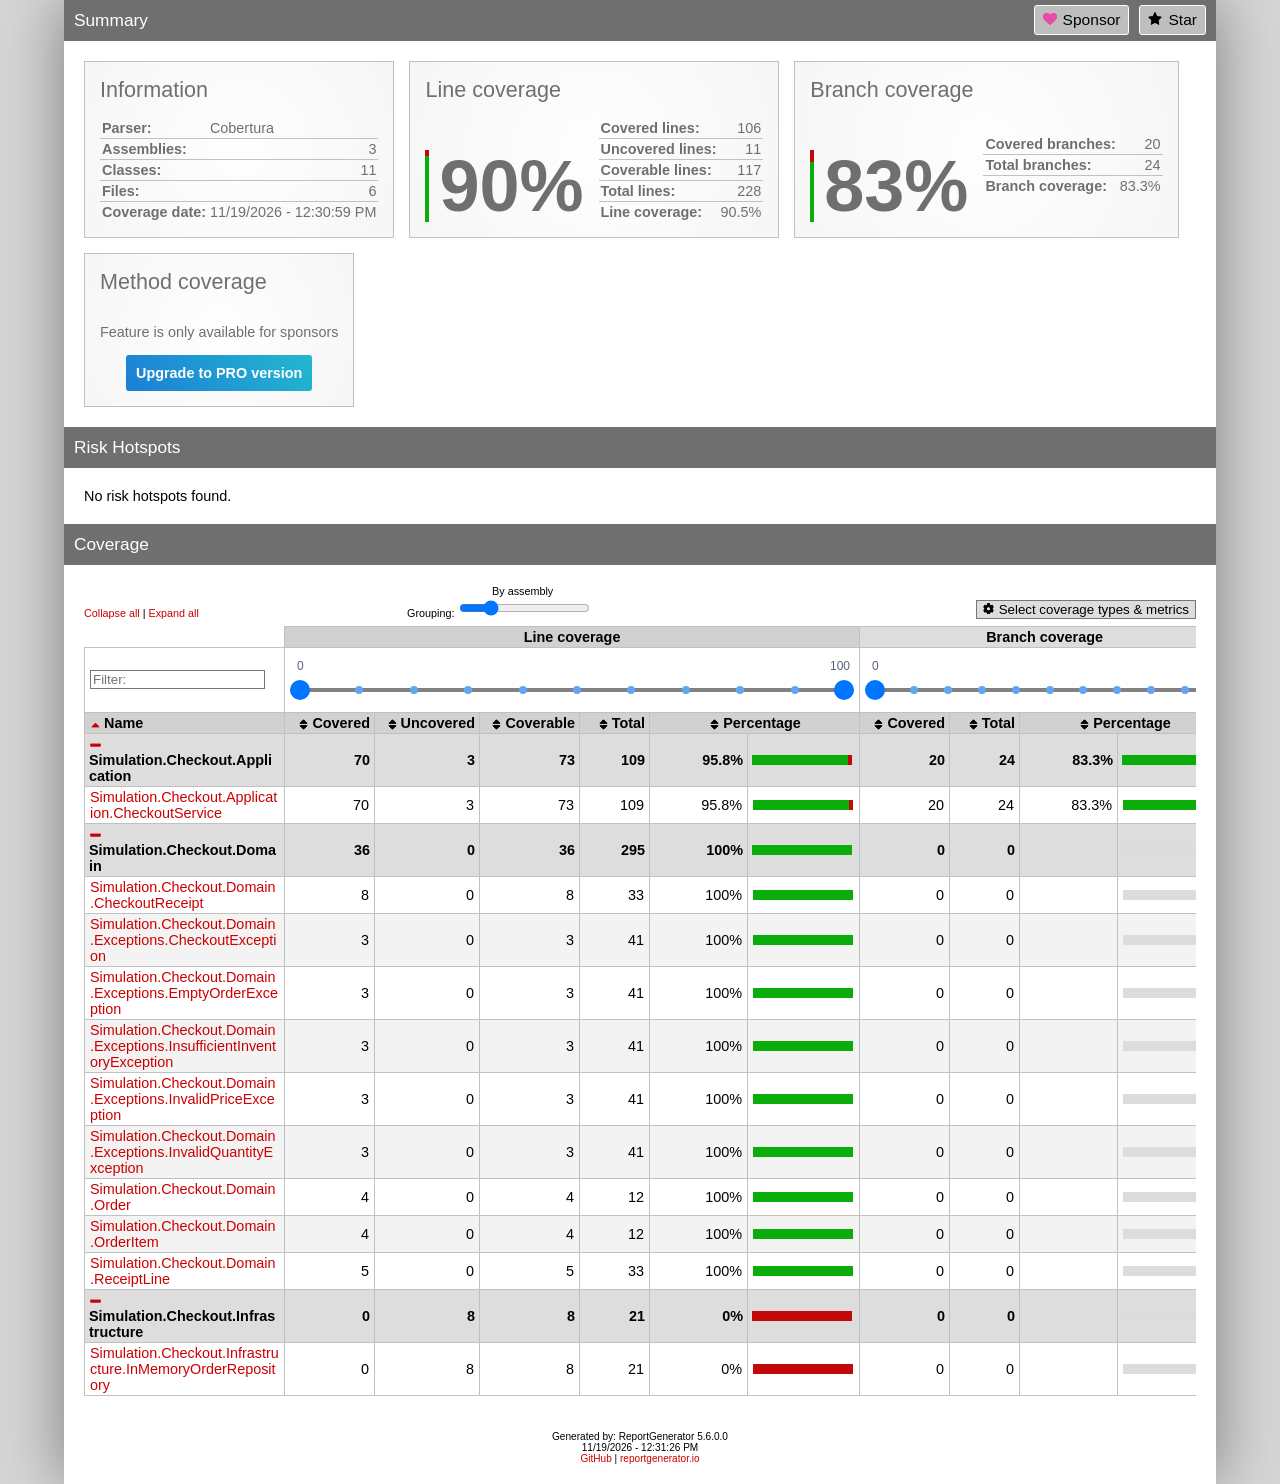
<file: coverage-report/index.htm>
<!DOCTYPE html>
<html>
<head>
<meta charset="utf-8" />
<meta name="viewport" content="width=device-width, initial-scale=1.0" />
<meta http-equiv="X-UA-Compatible" content="IE=EDGE,chrome=1" />
<link href="[data-uri]" rel="icon" type="image/x-icon" />
<title>Summary - Coverage Report</title>
<link rel="stylesheet" type="text/css" href="report.css" />
</head><body><div class="container"><div class="containerleft">
<h1>Summary<a class="button" href="https://github.com/danielpalme/ReportGenerator" title="Star on GitHub"><i class="icon-star"></i>Star</a><a class="button" href="https://github.com/sponsors/danielpalme" title="Become a sponsor"><i class="icon-sponsor"></i>Sponsor</a></h1>
<div class="card-group">
<div class="card">
<div class="card-header">Information</div>
<div class="card-body">
<div class="table">
<table>
<tr>
<th>Parser:</th>
<td class="limit-width " title="Cobertura">Cobertura</td>
</tr>
<tr>
<th>Assemblies:</th>
<td class="limit-width right" title="3">3</td>
</tr>
<tr>
<th>Classes:</th>
<td class="limit-width right" title="11">11</td>
</tr>
<tr>
<th>Files:</th>
<td class="limit-width right" title="6">6</td>
</tr>
<tr>
<th>Coverage date:</th>
<td class="limit-width " title="11/19/2026 - 12:30:59 PM">11/19/2026 - 12:30:59 PM</td>
</tr>
</table>
</div>
</div>
</div>
<div class="card">
<div class="card-header">Line coverage</div>
<div class="card-body">
<div class="large cardpercentagebar cardpercentagebar10">90%</div>
<div class="table">
<table>
<tr>
<th>Covered lines:</th>
<td class="limit-width right" title="106">106</td>
</tr>
<tr>
<th>Uncovered lines:</th>
<td class="limit-width right" title="11">11</td>
</tr>
<tr>
<th>Coverable lines:</th>
<td class="limit-width right" title="117">117</td>
</tr>
<tr>
<th>Total lines:</th>
<td class="limit-width right" title="228">228</td>
</tr>
<tr>
<th>Line coverage:</th>
<td class="limit-width right" title="106 of 117">90.5%</td>
</tr>
</table>
</div>
</div>
</div>
<div class="card">
<div class="card-header">Branch coverage</div>
<div class="card-body">
<div class="large cardpercentagebar cardpercentagebar17">83%</div>
<div class="table">
<table>
<tr>
<th>Covered branches:</th>
<td class="limit-width right" title="20">20</td>
</tr>
<tr>
<th>Total branches:</th>
<td class="limit-width right" title="24">24</td>
</tr>
<tr>
<th>Branch coverage:</th>
<td class="limit-width right" title="20 of 24">83.3%</td>
</tr>
</table>
</div>
</div>
</div>
<div class="card">
<div class="card-header">Method coverage</div>
<div class="card-body">
<div class="center">
<p>Feature is only available for sponsors</p>
<a class="pro-button" href="https://reportgenerator.io/pro" target="_blank">Upgrade to PRO version</a>
</div>
</div>
</div>
</div>
<h1>Risk Hotspots</h1>
<risk-hotspots>
</risk-hotspots>
<p>No risk hotspots found.</p>
<h1>Coverage</h1>
<coverage-info>
<div class="table-responsive">
<table class="overview table-fixed stripped">
<colgroup>
<col class="column-min-200" />
<col class="column90" />
<col class="column105" />
<col class="column100" />
<col class="column70" />
<col class="column98" />
<col class="column112" />
<col class="column90" />
<col class="column70" />
<col class="column98" />
<col class="column112" />
</colgroup>
<thead>
<tr class="header"><th></th><th colspan="6" class="center">Line coverage</th><th colspan="4" class="center">Branch coverage</th></tr>
<tr><th>Name</th><th class="right">Covered</th><th class="right">Uncovered</th><th class="right">Coverable</th><th class="right">Total</th><th class="center" colspan="2">Percentage</th><th class="right">Covered</th><th class="right">Total</th><th class="center" colspan="2">Percentage</th></tr></thead>
<tbody>
<tr><th>Simulation.Checkout.Application</th><th class="right">70</th><th class="right">3</th><th class="right">73</th><th class="right">109</th><th title="70/73" class="right">95.8%</th><th><table class="coverage"><tr><td class="green covered96">&nbsp;</td><td class="red covered4">&nbsp;</td></tr></table></th><th class="right">20</th><th class="right">24</th><th class="right" title="20/24">83.3%</th><th><table class="coverage"><tr><td class="green covered83">&nbsp;</td><td class="red covered17">&nbsp;</td></tr></table></th></tr>
<tr><td><a href="Simulation.Checkout.Application_CheckoutService.html">Simulation.Checkout.Application.CheckoutService</a></td><td class="right">70</td><td class="right">3</td><td class="right">73</td><td class="right">109</td><td title="70/73" class="right">95.8%</td><td><table class="coverage"><tr><td class="green covered96">&nbsp;</td><td class="red covered4">&nbsp;</td></tr></table></td><td class="right">20</td><td class="right">24</td><td class="right" title="20/24">83.3%</td><td><table class="coverage"><tr><td class="green covered83">&nbsp;</td><td class="red covered17">&nbsp;</td></tr></table></td></tr>
<tr><th>Simulation.Checkout.Domain</th><th class="right">36</th><th class="right">0</th><th class="right">36</th><th class="right">295</th><th title="36/36" class="right">100%</th><th><table class="coverage"><tr><td class="green covered100">&nbsp;</td></tr></table></th><th class="right">0</th><th class="right">0</th><th class="right" title="-"></th><th><table class="coverage"><tr><td class="gray covered100">&nbsp;</td></tr></table></th></tr>
<tr><td><a href="Simulation.Checkout.Domain_CheckoutReceipt.html">Simulation.Checkout.Domain.CheckoutReceipt</a></td><td class="right">8</td><td class="right">0</td><td class="right">8</td><td class="right">33</td><td title="8/8" class="right">100%</td><td><table class="coverage"><tr><td class="green covered100">&nbsp;</td></tr></table></td><td class="right">0</td><td class="right">0</td><td class="right" title="-"></td><td><table class="coverage"><tr><td class="gray covered100">&nbsp;</td></tr></table></td></tr>
<tr><td><a href="Simulation.Checkout.Domain_CheckoutException.html">Simulation.Checkout.Domain.Exceptions.CheckoutException</a></td><td class="right">3</td><td class="right">0</td><td class="right">3</td><td class="right">41</td><td title="3/3" class="right">100%</td><td><table class="coverage"><tr><td class="green covered100">&nbsp;</td></tr></table></td><td class="right">0</td><td class="right">0</td><td class="right" title="-"></td><td><table class="coverage"><tr><td class="gray covered100">&nbsp;</td></tr></table></td></tr>
<tr><td><a href="Simulation.Checkout.Domain_EmptyOrderException.html">Simulation.Checkout.Domain.Exceptions.EmptyOrderException</a></td><td class="right">3</td><td class="right">0</td><td class="right">3</td><td class="right">41</td><td title="3/3" class="right">100%</td><td><table class="coverage"><tr><td class="green covered100">&nbsp;</td></tr></table></td><td class="right">0</td><td class="right">0</td><td class="right" title="-"></td><td><table class="coverage"><tr><td class="gray covered100">&nbsp;</td></tr></table></td></tr>
<tr><td><a href="Simulation.Checkout.Domain_InsufficientInventoryException.html">Simulation.Checkout.Domain.Exceptions.InsufficientInventoryException</a></td><td class="right">3</td><td class="right">0</td><td class="right">3</td><td class="right">41</td><td title="3/3" class="right">100%</td><td><table class="coverage"><tr><td class="green covered100">&nbsp;</td></tr></table></td><td class="right">0</td><td class="right">0</td><td class="right" title="-"></td><td><table class="coverage"><tr><td class="gray covered100">&nbsp;</td></tr></table></td></tr>
<tr><td><a href="Simulation.Checkout.Domain_InvalidPriceException.html">Simulation.Checkout.Domain.Exceptions.InvalidPriceException</a></td><td class="right">3</td><td class="right">0</td><td class="right">3</td><td class="right">41</td><td title="3/3" class="right">100%</td><td><table class="coverage"><tr><td class="green covered100">&nbsp;</td></tr></table></td><td class="right">0</td><td class="right">0</td><td class="right" title="-"></td><td><table class="coverage"><tr><td class="gray covered100">&nbsp;</td></tr></table></td></tr>
<tr><td><a href="Simulation.Checkout.Domain_InvalidQuantityException.html">Simulation.Checkout.Domain.Exceptions.InvalidQuantityException</a></td><td class="right">3</td><td class="right">0</td><td class="right">3</td><td class="right">41</td><td title="3/3" class="right">100%</td><td><table class="coverage"><tr><td class="green covered100">&nbsp;</td></tr></table></td><td class="right">0</td><td class="right">0</td><td class="right" title="-"></td><td><table class="coverage"><tr><td class="gray covered100">&nbsp;</td></tr></table></td></tr>
<tr><td><a href="Simulation.Checkout.Domain_Order.html">Simulation.Checkout.Domain.Order</a></td><td class="right">4</td><td class="right">0</td><td class="right">4</td><td class="right">12</td><td title="4/4" class="right">100%</td><td><table class="coverage"><tr><td class="green covered100">&nbsp;</td></tr></table></td><td class="right">0</td><td class="right">0</td><td class="right" title="-"></td><td><table class="coverage"><tr><td class="gray covered100">&nbsp;</td></tr></table></td></tr>
<tr><td><a href="Simulation.Checkout.Domain_OrderItem.html">Simulation.Checkout.Domain.OrderItem</a></td><td class="right">4</td><td class="right">0</td><td class="right">4</td><td class="right">12</td><td title="4/4" class="right">100%</td><td><table class="coverage"><tr><td class="green covered100">&nbsp;</td></tr></table></td><td class="right">0</td><td class="right">0</td><td class="right" title="-"></td><td><table class="coverage"><tr><td class="gray covered100">&nbsp;</td></tr></table></td></tr>
<tr><td><a href="Simulation.Checkout.Domain_ReceiptLine.html">Simulation.Checkout.Domain.ReceiptLine</a></td><td class="right">5</td><td class="right">0</td><td class="right">5</td><td class="right">33</td><td title="5/5" class="right">100%</td><td><table class="coverage"><tr><td class="green covered100">&nbsp;</td></tr></table></td><td class="right">0</td><td class="right">0</td><td class="right" title="-"></td><td><table class="coverage"><tr><td class="gray covered100">&nbsp;</td></tr></table></td></tr>
<tr><th>Simulation.Checkout.Infrastructure</th><th class="right">0</th><th class="right">8</th><th class="right">8</th><th class="right">21</th><th title="0/8" class="right">0%</th><th><table class="coverage"><tr><td class="red covered100">&nbsp;</td></tr></table></th><th class="right">0</th><th class="right">0</th><th class="right" title="-"></th><th><table class="coverage"><tr><td class="gray covered100">&nbsp;</td></tr></table></th></tr>
<tr><td><a href="Simulation.Checkout.Infrastructure_InMemoryOrderRepository.html">Simulation.Checkout.Infrastructure.InMemoryOrderRepository</a></td><td class="right">0</td><td class="right">8</td><td class="right">8</td><td class="right">21</td><td title="0/8" class="right">0%</td><td><table class="coverage"><tr><td class="red covered100">&nbsp;</td></tr></table></td><td class="right">0</td><td class="right">0</td><td class="right" title="-"></td><td><table class="coverage"><tr><td class="gray covered100">&nbsp;</td></tr></table></td></tr>
</tbody>
</table>
</div>
</coverage-info>
<div class="footer">Generated by: ReportGenerator 5.6.0.0<br />11/19/2026 - 12:31:26 PM<br /><a href="https://github.com/danielpalme/ReportGenerator">GitHub</a> | <a href="https://reportgenerator.io">reportgenerator.io</a></div></div></div>
<script type="text/javascript" src="main.js"></script>
</body></html>
</file>
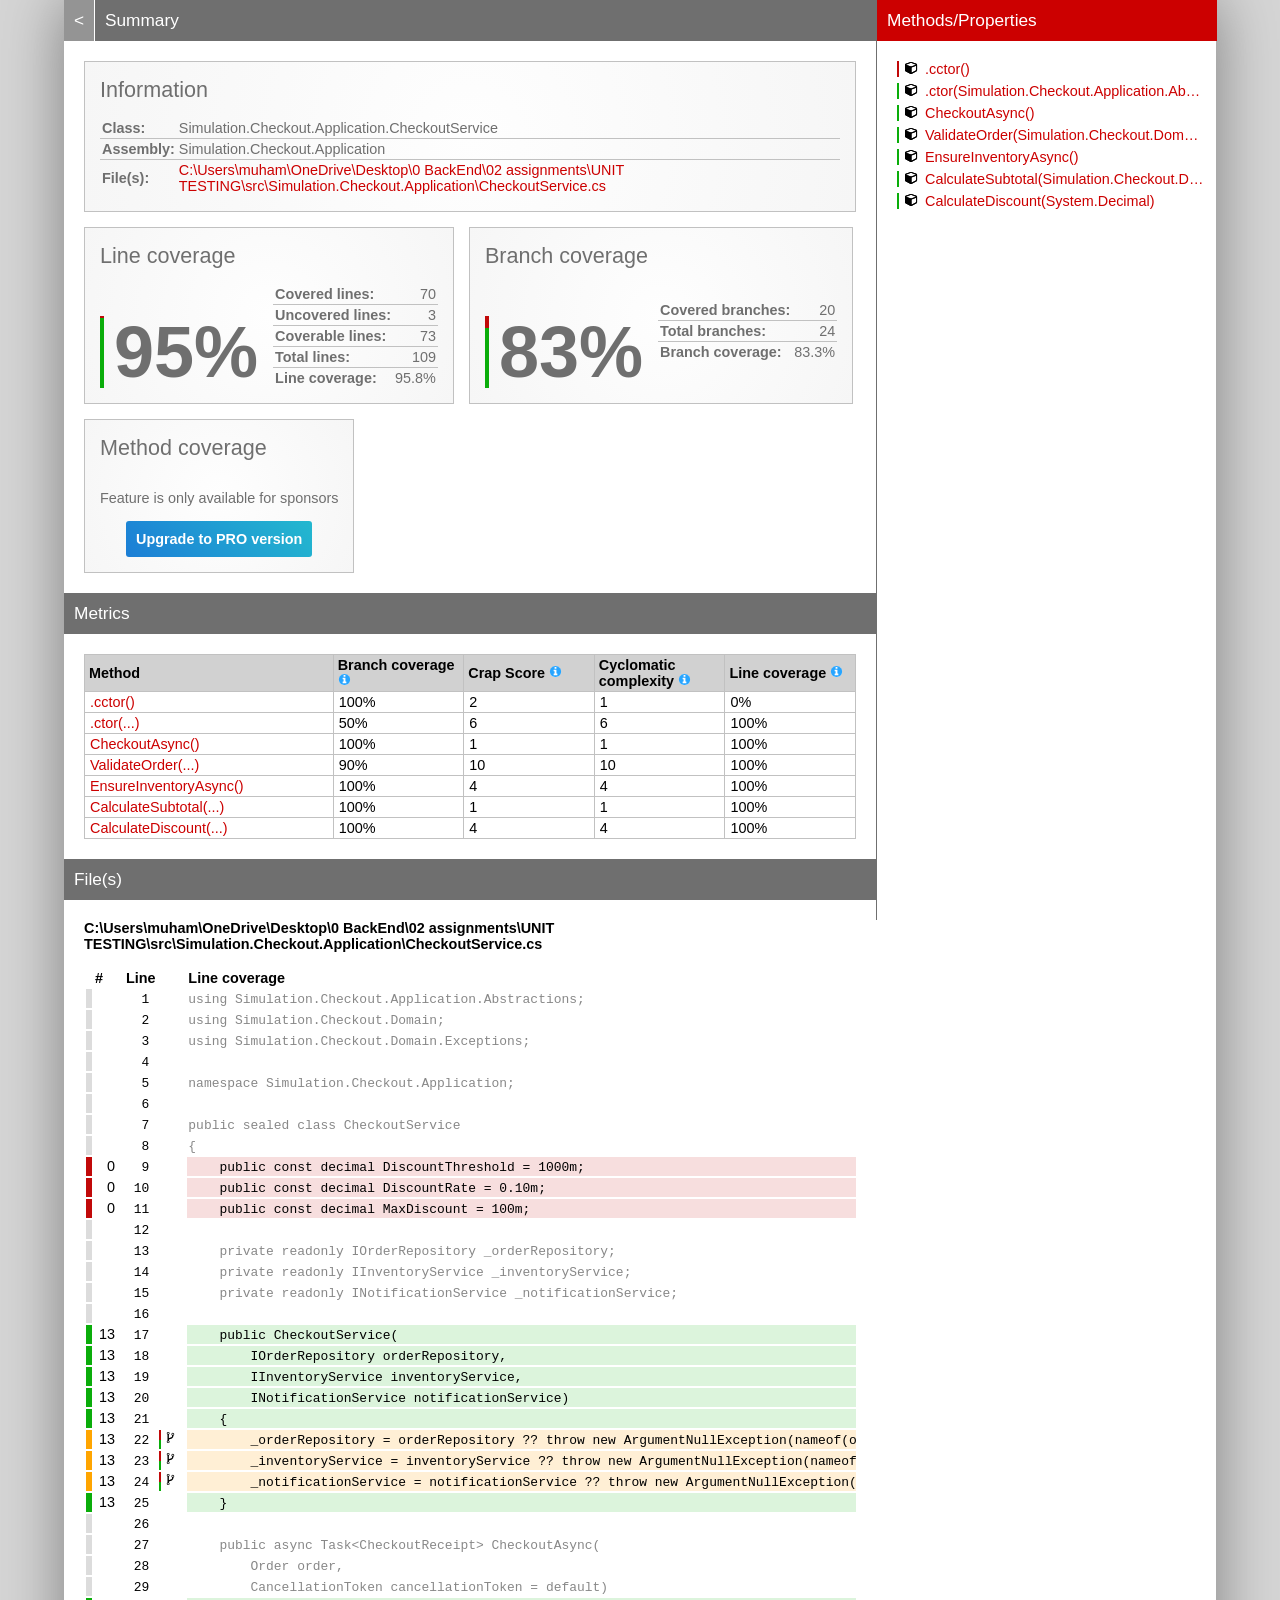
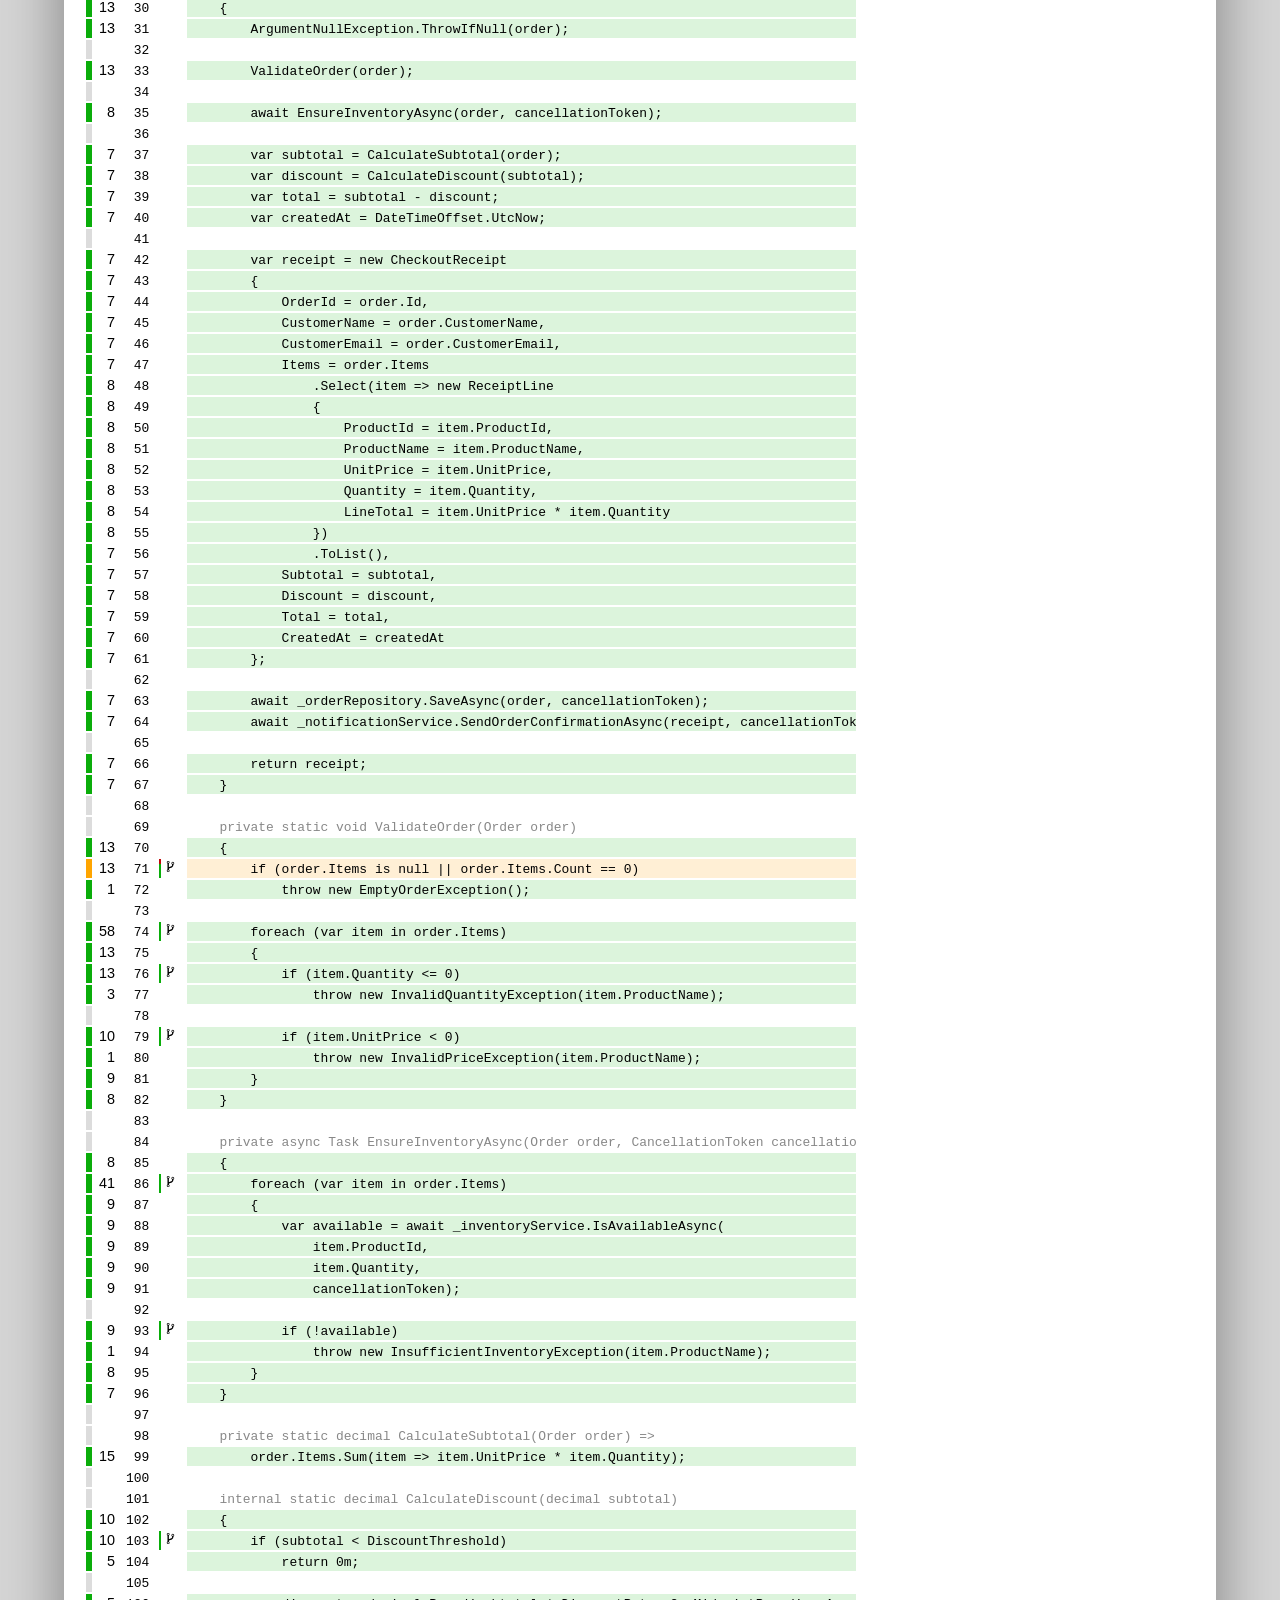
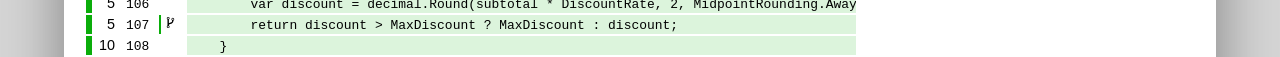
<file: coverage-report/Simulation.Checkout.Application_CheckoutService.html>
<!DOCTYPE html>
<html>
<head>
<meta charset="utf-8" />
<meta name="viewport" content="width=device-width, initial-scale=1.0" />
<meta http-equiv="X-UA-Compatible" content="IE=EDGE,chrome=1" />
<link href="[data-uri]" rel="icon" type="image/x-icon" />
<title>Simulation.Checkout.Application.CheckoutService - Coverage Report</title>
<link rel="stylesheet" type="text/css" href="report.css" />
</head><body><div class="container"><div class="containerleft">
<h1><a href="index.html" class="back">&lt;</a> Summary</h1>
<div class="card-group">
<div class="card">
<div class="card-header">Information</div>
<div class="card-body">
<div class="table">
<table>
<tr>
<th>Class:</th>
<td class="limit-width " title="Simulation.Checkout.Application.CheckoutService">Simulation.Checkout.Application.CheckoutService</td>
</tr>
<tr>
<th>Assembly:</th>
<td class="limit-width " title="Simulation.Checkout.Application">Simulation.Checkout.Application</td>
</tr>
<tr>
<th>File(s):</th>
<td class="overflow-wrap"><a href="#CUsersmuhamOneDriveDesktop0BackEnd02assignmentsUNITTESTINGsrcSimulationCheckoutApplicationCheckoutServicecs" class="navigatetohash">C:\Users\muham\OneDrive\Desktop\0 BackEnd\02 assignments\UNIT TESTING\src\Simulation.Checkout.Application\CheckoutService.cs</a></td>
</tr>
</table>
</div>
</div>
</div>
</div>
<div class="card-group">
<div class="card">
<div class="card-header">Line coverage</div>
<div class="card-body">
<div class="large cardpercentagebar cardpercentagebar4">95%</div>
<div class="table">
<table>
<tr>
<th>Covered lines:</th>
<td class="limit-width right" title="70">70</td>
</tr>
<tr>
<th>Uncovered lines:</th>
<td class="limit-width right" title="3">3</td>
</tr>
<tr>
<th>Coverable lines:</th>
<td class="limit-width right" title="73">73</td>
</tr>
<tr>
<th>Total lines:</th>
<td class="limit-width right" title="109">109</td>
</tr>
<tr>
<th>Line coverage:</th>
<td class="limit-width right" title="70 of 73">95.8%</td>
</tr>
</table>
</div>
</div>
</div>
<div class="card">
<div class="card-header">Branch coverage</div>
<div class="card-body">
<div class="large cardpercentagebar cardpercentagebar17">83%</div>
<div class="table">
<table>
<tr>
<th>Covered branches:</th>
<td class="limit-width right" title="20">20</td>
</tr>
<tr>
<th>Total branches:</th>
<td class="limit-width right" title="24">24</td>
</tr>
<tr>
<th>Branch coverage:</th>
<td class="limit-width right" title="20 of 24">83.3%</td>
</tr>
</table>
</div>
</div>
</div>
<div class="card">
<div class="card-header">Method coverage</div>
<div class="card-body">
<div class="center">
<p>Feature is only available for sponsors</p>
<a class="pro-button" href="https://reportgenerator.io/pro" target="_blank">Upgrade to PRO version</a>
</div>
</div>
</div>
</div>
<h1>Metrics</h1>
<div class="table-responsive">
<table class="overview table-fixed">
<colgroup>
<col class="column-min-200" />
<col class="column105" />
<col class="column105" />
<col class="column105" />
<col class="column105" />
</colgroup>
<thead><tr><th>Method</th><th>Branch coverage <a href="https://en.wikipedia.org/wiki/Code_coverage" target="_blank"><i class="icon-info-circled"></i></a></th><th>Crap Score <a href="https://googletesting.blogspot.de/2011/02/this-code-is-crap.html" target="_blank"><i class="icon-info-circled"></i></a></th><th>Cyclomatic complexity <a href="https://en.wikipedia.org/wiki/Cyclomatic_complexity" target="_blank"><i class="icon-info-circled"></i></a></th><th>Line coverage <a href="https://en.wikipedia.org/wiki/Code_coverage" target="_blank"><i class="icon-info-circled"></i></a></th></tr></thead>
<tbody>
<tr><td title=".cctor()"><a href="#file0_line9" class="navigatetohash">.cctor()</a></td><td>100%</td><td>2</td><td>1</td><td>0%</td></tr>
<tr><td title=".ctor(Simulation.Checkout.Application.Abstractions.IOrderRepository,Simulation.Checkout.Application.Abstractions.IInventoryService,Simulation.Checkout.Application.Abstractions.INotificationService)"><a href="#file0_line17" class="navigatetohash">.ctor(...)</a></td><td>50%</td><td>6</td><td>6</td><td>100%</td></tr>
<tr><td title="CheckoutAsync()"><a href="#file0_line30" class="navigatetohash">CheckoutAsync()</a></td><td>100%</td><td>1</td><td>1</td><td>100%</td></tr>
<tr><td title="ValidateOrder(Simulation.Checkout.Domain.Order)"><a href="#file0_line70" class="navigatetohash">ValidateOrder(...)</a></td><td>90%</td><td>10</td><td>10</td><td>100%</td></tr>
<tr><td title="EnsureInventoryAsync()"><a href="#file0_line85" class="navigatetohash">EnsureInventoryAsync()</a></td><td>100%</td><td>4</td><td>4</td><td>100%</td></tr>
<tr><td title="CalculateSubtotal(Simulation.Checkout.Domain.Order)"><a href="#file0_line99" class="navigatetohash">CalculateSubtotal(...)</a></td><td>100%</td><td>1</td><td>1</td><td>100%</td></tr>
<tr><td title="CalculateDiscount(System.Decimal)"><a href="#file0_line102" class="navigatetohash">CalculateDiscount(...)</a></td><td>100%</td><td>4</td><td>4</td><td>100%</td></tr>
</tbody>
</table>
</div>
<h1>File(s)</h1>
<h2 id="CUsersmuhamOneDriveDesktop0BackEnd02assignmentsUNITTESTINGsrcSimulationCheckoutApplicationCheckoutServicecs">C:\Users\muham\OneDrive\Desktop\0 BackEnd\02 assignments\UNIT TESTING\src\Simulation.Checkout.Application\CheckoutService.cs</h2>
<div class="table-responsive">
<table class="lineAnalysis">
<thead><tr><th></th><th>#</th><th>Line</th><th></th><th>Line coverage</th></tr></thead>
<tbody>
<tr class="" title="Not coverable" data-coverage="{'AllTestMethods': {'VC': '', 'LVS': 'gray'}}"><td class="gray">&nbsp;</td><td class="leftmargin rightmargin right"></td><td class="rightmargin right"><a id="file0_line1"></a><code>1</code></td><td></td><td class="lightgray"><code>using&nbsp;Simulation.Checkout.Application.Abstractions;</code></td></tr>
<tr class="" title="Not coverable" data-coverage="{'AllTestMethods': {'VC': '', 'LVS': 'gray'}}"><td class="gray">&nbsp;</td><td class="leftmargin rightmargin right"></td><td class="rightmargin right"><a id="file0_line2"></a><code>2</code></td><td></td><td class="lightgray"><code>using&nbsp;Simulation.Checkout.Domain;</code></td></tr>
<tr class="" title="Not coverable" data-coverage="{'AllTestMethods': {'VC': '', 'LVS': 'gray'}}"><td class="gray">&nbsp;</td><td class="leftmargin rightmargin right"></td><td class="rightmargin right"><a id="file0_line3"></a><code>3</code></td><td></td><td class="lightgray"><code>using&nbsp;Simulation.Checkout.Domain.Exceptions;</code></td></tr>
<tr class="" title="Not coverable" data-coverage="{'AllTestMethods': {'VC': '', 'LVS': 'gray'}}"><td class="gray">&nbsp;</td><td class="leftmargin rightmargin right"></td><td class="rightmargin right"><a id="file0_line4"></a><code>4</code></td><td></td><td class="lightgray"><code></code></td></tr>
<tr class="" title="Not coverable" data-coverage="{'AllTestMethods': {'VC': '', 'LVS': 'gray'}}"><td class="gray">&nbsp;</td><td class="leftmargin rightmargin right"></td><td class="rightmargin right"><a id="file0_line5"></a><code>5</code></td><td></td><td class="lightgray"><code>namespace&nbsp;Simulation.Checkout.Application;</code></td></tr>
<tr class="" title="Not coverable" data-coverage="{'AllTestMethods': {'VC': '', 'LVS': 'gray'}}"><td class="gray">&nbsp;</td><td class="leftmargin rightmargin right"></td><td class="rightmargin right"><a id="file0_line6"></a><code>6</code></td><td></td><td class="lightgray"><code></code></td></tr>
<tr class="" title="Not coverable" data-coverage="{'AllTestMethods': {'VC': '', 'LVS': 'gray'}}"><td class="gray">&nbsp;</td><td class="leftmargin rightmargin right"></td><td class="rightmargin right"><a id="file0_line7"></a><code>7</code></td><td></td><td class="lightgray"><code>public&nbsp;sealed&nbsp;class&nbsp;CheckoutService</code></td></tr>
<tr class="" title="Not coverable" data-coverage="{'AllTestMethods': {'VC': '', 'LVS': 'gray'}}"><td class="gray">&nbsp;</td><td class="leftmargin rightmargin right"></td><td class="rightmargin right"><a id="file0_line8"></a><code>8</code></td><td></td><td class="lightgray"><code>{</code></td></tr>
<tr class="coverableline" title="Not covered (0 visits)" data-coverage="{'AllTestMethods': {'VC': '0', 'LVS': 'red'}}"><td class="red">&nbsp;</td><td class="leftmargin rightmargin right">0</td><td class="rightmargin right"><a id="file0_line9"></a><code>9</code></td><td></td><td class="lightred"><code>&nbsp;&nbsp;&nbsp;&nbsp;public&nbsp;const&nbsp;decimal&nbsp;DiscountThreshold&nbsp;=&nbsp;1000m;</code></td></tr>
<tr class="coverableline" title="Not covered (0 visits)" data-coverage="{'AllTestMethods': {'VC': '0', 'LVS': 'red'}}"><td class="red">&nbsp;</td><td class="leftmargin rightmargin right">0</td><td class="rightmargin right"><a id="file0_line10"></a><code>10</code></td><td></td><td class="lightred"><code>&nbsp;&nbsp;&nbsp;&nbsp;public&nbsp;const&nbsp;decimal&nbsp;DiscountRate&nbsp;=&nbsp;0.10m;</code></td></tr>
<tr class="coverableline" title="Not covered (0 visits)" data-coverage="{'AllTestMethods': {'VC': '0', 'LVS': 'red'}}"><td class="red">&nbsp;</td><td class="leftmargin rightmargin right">0</td><td class="rightmargin right"><a id="file0_line11"></a><code>11</code></td><td></td><td class="lightred"><code>&nbsp;&nbsp;&nbsp;&nbsp;public&nbsp;const&nbsp;decimal&nbsp;MaxDiscount&nbsp;=&nbsp;100m;</code></td></tr>
<tr class="" title="Not coverable" data-coverage="{'AllTestMethods': {'VC': '', 'LVS': 'gray'}}"><td class="gray">&nbsp;</td><td class="leftmargin rightmargin right"></td><td class="rightmargin right"><a id="file0_line12"></a><code>12</code></td><td></td><td class="lightgray"><code></code></td></tr>
<tr class="" title="Not coverable" data-coverage="{'AllTestMethods': {'VC': '', 'LVS': 'gray'}}"><td class="gray">&nbsp;</td><td class="leftmargin rightmargin right"></td><td class="rightmargin right"><a id="file0_line13"></a><code>13</code></td><td></td><td class="lightgray"><code>&nbsp;&nbsp;&nbsp;&nbsp;private&nbsp;readonly&nbsp;IOrderRepository&nbsp;_orderRepository;</code></td></tr>
<tr class="" title="Not coverable" data-coverage="{'AllTestMethods': {'VC': '', 'LVS': 'gray'}}"><td class="gray">&nbsp;</td><td class="leftmargin rightmargin right"></td><td class="rightmargin right"><a id="file0_line14"></a><code>14</code></td><td></td><td class="lightgray"><code>&nbsp;&nbsp;&nbsp;&nbsp;private&nbsp;readonly&nbsp;IInventoryService&nbsp;_inventoryService;</code></td></tr>
<tr class="" title="Not coverable" data-coverage="{'AllTestMethods': {'VC': '', 'LVS': 'gray'}}"><td class="gray">&nbsp;</td><td class="leftmargin rightmargin right"></td><td class="rightmargin right"><a id="file0_line15"></a><code>15</code></td><td></td><td class="lightgray"><code>&nbsp;&nbsp;&nbsp;&nbsp;private&nbsp;readonly&nbsp;INotificationService&nbsp;_notificationService;</code></td></tr>
<tr class="" title="Not coverable" data-coverage="{'AllTestMethods': {'VC': '', 'LVS': 'gray'}}"><td class="gray">&nbsp;</td><td class="leftmargin rightmargin right"></td><td class="rightmargin right"><a id="file0_line16"></a><code>16</code></td><td></td><td class="lightgray"><code></code></td></tr>
<tr class="coverableline" title="Covered (13 visits)" data-coverage="{'AllTestMethods': {'VC': '13', 'LVS': 'green'}}"><td class="green">&nbsp;</td><td class="leftmargin rightmargin right">13</td><td class="rightmargin right"><a id="file0_line17"></a><code>17</code></td><td></td><td class="lightgreen"><code>&nbsp;&nbsp;&nbsp;&nbsp;public&nbsp;CheckoutService(</code></td></tr>
<tr class="coverableline" title="Covered (13 visits)" data-coverage="{'AllTestMethods': {'VC': '13', 'LVS': 'green'}}"><td class="green">&nbsp;</td><td class="leftmargin rightmargin right">13</td><td class="rightmargin right"><a id="file0_line18"></a><code>18</code></td><td></td><td class="lightgreen"><code>&nbsp;&nbsp;&nbsp;&nbsp;&nbsp;&nbsp;&nbsp;&nbsp;IOrderRepository&nbsp;orderRepository,</code></td></tr>
<tr class="coverableline" title="Covered (13 visits)" data-coverage="{'AllTestMethods': {'VC': '13', 'LVS': 'green'}}"><td class="green">&nbsp;</td><td class="leftmargin rightmargin right">13</td><td class="rightmargin right"><a id="file0_line19"></a><code>19</code></td><td></td><td class="lightgreen"><code>&nbsp;&nbsp;&nbsp;&nbsp;&nbsp;&nbsp;&nbsp;&nbsp;IInventoryService&nbsp;inventoryService,</code></td></tr>
<tr class="coverableline" title="Covered (13 visits)" data-coverage="{'AllTestMethods': {'VC': '13', 'LVS': 'green'}}"><td class="green">&nbsp;</td><td class="leftmargin rightmargin right">13</td><td class="rightmargin right"><a id="file0_line20"></a><code>20</code></td><td></td><td class="lightgreen"><code>&nbsp;&nbsp;&nbsp;&nbsp;&nbsp;&nbsp;&nbsp;&nbsp;INotificationService&nbsp;notificationService)</code></td></tr>
<tr class="coverableline" title="Covered (13 visits)" data-coverage="{'AllTestMethods': {'VC': '13', 'LVS': 'green'}}"><td class="green">&nbsp;</td><td class="leftmargin rightmargin right">13</td><td class="rightmargin right"><a id="file0_line21"></a><code>21</code></td><td></td><td class="lightgreen"><code>&nbsp;&nbsp;&nbsp;&nbsp;{</code></td></tr>
<tr class="coverableline" title="Partially covered (13 visits, 1 of 2 branches are covered)" data-coverage="{'AllTestMethods': {'VC': '13', 'LVS': 'orange'}}"><td class="orange">&nbsp;</td><td class="leftmargin rightmargin right">13</td><td class="rightmargin right"><a id="file0_line22"></a><code>22</code></td><td class="percentagebar percentagebar50"><i class="icon-fork"></i></td><td class="lightorange"><code>&nbsp;&nbsp;&nbsp;&nbsp;&nbsp;&nbsp;&nbsp;&nbsp;_orderRepository&nbsp;=&nbsp;orderRepository&nbsp;??&nbsp;throw&nbsp;new&nbsp;ArgumentNullException(nameof(orderRepository));</code></td></tr>
<tr class="coverableline" title="Partially covered (13 visits, 1 of 2 branches are covered)" data-coverage="{'AllTestMethods': {'VC': '13', 'LVS': 'orange'}}"><td class="orange">&nbsp;</td><td class="leftmargin rightmargin right">13</td><td class="rightmargin right"><a id="file0_line23"></a><code>23</code></td><td class="percentagebar percentagebar50"><i class="icon-fork"></i></td><td class="lightorange"><code>&nbsp;&nbsp;&nbsp;&nbsp;&nbsp;&nbsp;&nbsp;&nbsp;_inventoryService&nbsp;=&nbsp;inventoryService&nbsp;??&nbsp;throw&nbsp;new&nbsp;ArgumentNullException(nameof(inventoryService));</code></td></tr>
<tr class="coverableline" title="Partially covered (13 visits, 1 of 2 branches are covered)" data-coverage="{'AllTestMethods': {'VC': '13', 'LVS': 'orange'}}"><td class="orange">&nbsp;</td><td class="leftmargin rightmargin right">13</td><td class="rightmargin right"><a id="file0_line24"></a><code>24</code></td><td class="percentagebar percentagebar50"><i class="icon-fork"></i></td><td class="lightorange"><code>&nbsp;&nbsp;&nbsp;&nbsp;&nbsp;&nbsp;&nbsp;&nbsp;_notificationService&nbsp;=&nbsp;notificationService&nbsp;??&nbsp;throw&nbsp;new&nbsp;ArgumentNullException(nameof(notificationService));</code></td></tr>
<tr class="coverableline" title="Covered (13 visits)" data-coverage="{'AllTestMethods': {'VC': '13', 'LVS': 'green'}}"><td class="green">&nbsp;</td><td class="leftmargin rightmargin right">13</td><td class="rightmargin right"><a id="file0_line25"></a><code>25</code></td><td></td><td class="lightgreen"><code>&nbsp;&nbsp;&nbsp;&nbsp;}</code></td></tr>
<tr class="" title="Not coverable" data-coverage="{'AllTestMethods': {'VC': '', 'LVS': 'gray'}}"><td class="gray">&nbsp;</td><td class="leftmargin rightmargin right"></td><td class="rightmargin right"><a id="file0_line26"></a><code>26</code></td><td></td><td class="lightgray"><code></code></td></tr>
<tr class="" title="Not coverable" data-coverage="{'AllTestMethods': {'VC': '', 'LVS': 'gray'}}"><td class="gray">&nbsp;</td><td class="leftmargin rightmargin right"></td><td class="rightmargin right"><a id="file0_line27"></a><code>27</code></td><td></td><td class="lightgray"><code>&nbsp;&nbsp;&nbsp;&nbsp;public&nbsp;async&nbsp;Task&lt;CheckoutReceipt&gt;&nbsp;CheckoutAsync(</code></td></tr>
<tr class="" title="Not coverable" data-coverage="{'AllTestMethods': {'VC': '', 'LVS': 'gray'}}"><td class="gray">&nbsp;</td><td class="leftmargin rightmargin right"></td><td class="rightmargin right"><a id="file0_line28"></a><code>28</code></td><td></td><td class="lightgray"><code>&nbsp;&nbsp;&nbsp;&nbsp;&nbsp;&nbsp;&nbsp;&nbsp;Order&nbsp;order,</code></td></tr>
<tr class="" title="Not coverable" data-coverage="{'AllTestMethods': {'VC': '', 'LVS': 'gray'}}"><td class="gray">&nbsp;</td><td class="leftmargin rightmargin right"></td><td class="rightmargin right"><a id="file0_line29"></a><code>29</code></td><td></td><td class="lightgray"><code>&nbsp;&nbsp;&nbsp;&nbsp;&nbsp;&nbsp;&nbsp;&nbsp;CancellationToken&nbsp;cancellationToken&nbsp;=&nbsp;default)</code></td></tr>
<tr class="coverableline" title="Covered (13 visits)" data-coverage="{'AllTestMethods': {'VC': '13', 'LVS': 'green'}}"><td class="green">&nbsp;</td><td class="leftmargin rightmargin right">13</td><td class="rightmargin right"><a id="file0_line30"></a><code>30</code></td><td></td><td class="lightgreen"><code>&nbsp;&nbsp;&nbsp;&nbsp;{</code></td></tr>
<tr class="coverableline" title="Covered (13 visits)" data-coverage="{'AllTestMethods': {'VC': '13', 'LVS': 'green'}}"><td class="green">&nbsp;</td><td class="leftmargin rightmargin right">13</td><td class="rightmargin right"><a id="file0_line31"></a><code>31</code></td><td></td><td class="lightgreen"><code>&nbsp;&nbsp;&nbsp;&nbsp;&nbsp;&nbsp;&nbsp;&nbsp;ArgumentNullException.ThrowIfNull(order);</code></td></tr>
<tr class="" title="Not coverable" data-coverage="{'AllTestMethods': {'VC': '', 'LVS': 'gray'}}"><td class="gray">&nbsp;</td><td class="leftmargin rightmargin right"></td><td class="rightmargin right"><a id="file0_line32"></a><code>32</code></td><td></td><td class="lightgray"><code></code></td></tr>
<tr class="coverableline" title="Covered (13 visits)" data-coverage="{'AllTestMethods': {'VC': '13', 'LVS': 'green'}}"><td class="green">&nbsp;</td><td class="leftmargin rightmargin right">13</td><td class="rightmargin right"><a id="file0_line33"></a><code>33</code></td><td></td><td class="lightgreen"><code>&nbsp;&nbsp;&nbsp;&nbsp;&nbsp;&nbsp;&nbsp;&nbsp;ValidateOrder(order);</code></td></tr>
<tr class="" title="Not coverable" data-coverage="{'AllTestMethods': {'VC': '', 'LVS': 'gray'}}"><td class="gray">&nbsp;</td><td class="leftmargin rightmargin right"></td><td class="rightmargin right"><a id="file0_line34"></a><code>34</code></td><td></td><td class="lightgray"><code></code></td></tr>
<tr class="coverableline" title="Covered (8 visits)" data-coverage="{'AllTestMethods': {'VC': '8', 'LVS': 'green'}}"><td class="green">&nbsp;</td><td class="leftmargin rightmargin right">8</td><td class="rightmargin right"><a id="file0_line35"></a><code>35</code></td><td></td><td class="lightgreen"><code>&nbsp;&nbsp;&nbsp;&nbsp;&nbsp;&nbsp;&nbsp;&nbsp;await&nbsp;EnsureInventoryAsync(order,&nbsp;cancellationToken);</code></td></tr>
<tr class="" title="Not coverable" data-coverage="{'AllTestMethods': {'VC': '', 'LVS': 'gray'}}"><td class="gray">&nbsp;</td><td class="leftmargin rightmargin right"></td><td class="rightmargin right"><a id="file0_line36"></a><code>36</code></td><td></td><td class="lightgray"><code></code></td></tr>
<tr class="coverableline" title="Covered (7 visits)" data-coverage="{'AllTestMethods': {'VC': '7', 'LVS': 'green'}}"><td class="green">&nbsp;</td><td class="leftmargin rightmargin right">7</td><td class="rightmargin right"><a id="file0_line37"></a><code>37</code></td><td></td><td class="lightgreen"><code>&nbsp;&nbsp;&nbsp;&nbsp;&nbsp;&nbsp;&nbsp;&nbsp;var&nbsp;subtotal&nbsp;=&nbsp;CalculateSubtotal(order);</code></td></tr>
<tr class="coverableline" title="Covered (7 visits)" data-coverage="{'AllTestMethods': {'VC': '7', 'LVS': 'green'}}"><td class="green">&nbsp;</td><td class="leftmargin rightmargin right">7</td><td class="rightmargin right"><a id="file0_line38"></a><code>38</code></td><td></td><td class="lightgreen"><code>&nbsp;&nbsp;&nbsp;&nbsp;&nbsp;&nbsp;&nbsp;&nbsp;var&nbsp;discount&nbsp;=&nbsp;CalculateDiscount(subtotal);</code></td></tr>
<tr class="coverableline" title="Covered (7 visits)" data-coverage="{'AllTestMethods': {'VC': '7', 'LVS': 'green'}}"><td class="green">&nbsp;</td><td class="leftmargin rightmargin right">7</td><td class="rightmargin right"><a id="file0_line39"></a><code>39</code></td><td></td><td class="lightgreen"><code>&nbsp;&nbsp;&nbsp;&nbsp;&nbsp;&nbsp;&nbsp;&nbsp;var&nbsp;total&nbsp;=&nbsp;subtotal&nbsp;-&nbsp;discount;</code></td></tr>
<tr class="coverableline" title="Covered (7 visits)" data-coverage="{'AllTestMethods': {'VC': '7', 'LVS': 'green'}}"><td class="green">&nbsp;</td><td class="leftmargin rightmargin right">7</td><td class="rightmargin right"><a id="file0_line40"></a><code>40</code></td><td></td><td class="lightgreen"><code>&nbsp;&nbsp;&nbsp;&nbsp;&nbsp;&nbsp;&nbsp;&nbsp;var&nbsp;createdAt&nbsp;=&nbsp;DateTimeOffset.UtcNow;</code></td></tr>
<tr class="" title="Not coverable" data-coverage="{'AllTestMethods': {'VC': '', 'LVS': 'gray'}}"><td class="gray">&nbsp;</td><td class="leftmargin rightmargin right"></td><td class="rightmargin right"><a id="file0_line41"></a><code>41</code></td><td></td><td class="lightgray"><code></code></td></tr>
<tr class="coverableline" title="Covered (7 visits)" data-coverage="{'AllTestMethods': {'VC': '7', 'LVS': 'green'}}"><td class="green">&nbsp;</td><td class="leftmargin rightmargin right">7</td><td class="rightmargin right"><a id="file0_line42"></a><code>42</code></td><td></td><td class="lightgreen"><code>&nbsp;&nbsp;&nbsp;&nbsp;&nbsp;&nbsp;&nbsp;&nbsp;var&nbsp;receipt&nbsp;=&nbsp;new&nbsp;CheckoutReceipt</code></td></tr>
<tr class="coverableline" title="Covered (7 visits)" data-coverage="{'AllTestMethods': {'VC': '7', 'LVS': 'green'}}"><td class="green">&nbsp;</td><td class="leftmargin rightmargin right">7</td><td class="rightmargin right"><a id="file0_line43"></a><code>43</code></td><td></td><td class="lightgreen"><code>&nbsp;&nbsp;&nbsp;&nbsp;&nbsp;&nbsp;&nbsp;&nbsp;{</code></td></tr>
<tr class="coverableline" title="Covered (7 visits)" data-coverage="{'AllTestMethods': {'VC': '7', 'LVS': 'green'}}"><td class="green">&nbsp;</td><td class="leftmargin rightmargin right">7</td><td class="rightmargin right"><a id="file0_line44"></a><code>44</code></td><td></td><td class="lightgreen"><code>&nbsp;&nbsp;&nbsp;&nbsp;&nbsp;&nbsp;&nbsp;&nbsp;&nbsp;&nbsp;&nbsp;&nbsp;OrderId&nbsp;=&nbsp;order.Id,</code></td></tr>
<tr class="coverableline" title="Covered (7 visits)" data-coverage="{'AllTestMethods': {'VC': '7', 'LVS': 'green'}}"><td class="green">&nbsp;</td><td class="leftmargin rightmargin right">7</td><td class="rightmargin right"><a id="file0_line45"></a><code>45</code></td><td></td><td class="lightgreen"><code>&nbsp;&nbsp;&nbsp;&nbsp;&nbsp;&nbsp;&nbsp;&nbsp;&nbsp;&nbsp;&nbsp;&nbsp;CustomerName&nbsp;=&nbsp;order.CustomerName,</code></td></tr>
<tr class="coverableline" title="Covered (7 visits)" data-coverage="{'AllTestMethods': {'VC': '7', 'LVS': 'green'}}"><td class="green">&nbsp;</td><td class="leftmargin rightmargin right">7</td><td class="rightmargin right"><a id="file0_line46"></a><code>46</code></td><td></td><td class="lightgreen"><code>&nbsp;&nbsp;&nbsp;&nbsp;&nbsp;&nbsp;&nbsp;&nbsp;&nbsp;&nbsp;&nbsp;&nbsp;CustomerEmail&nbsp;=&nbsp;order.CustomerEmail,</code></td></tr>
<tr class="coverableline" title="Covered (7 visits)" data-coverage="{'AllTestMethods': {'VC': '7', 'LVS': 'green'}}"><td class="green">&nbsp;</td><td class="leftmargin rightmargin right">7</td><td class="rightmargin right"><a id="file0_line47"></a><code>47</code></td><td></td><td class="lightgreen"><code>&nbsp;&nbsp;&nbsp;&nbsp;&nbsp;&nbsp;&nbsp;&nbsp;&nbsp;&nbsp;&nbsp;&nbsp;Items&nbsp;=&nbsp;order.Items</code></td></tr>
<tr class="coverableline" title="Covered (8 visits)" data-coverage="{'AllTestMethods': {'VC': '8', 'LVS': 'green'}}"><td class="green">&nbsp;</td><td class="leftmargin rightmargin right">8</td><td class="rightmargin right"><a id="file0_line48"></a><code>48</code></td><td></td><td class="lightgreen"><code>&nbsp;&nbsp;&nbsp;&nbsp;&nbsp;&nbsp;&nbsp;&nbsp;&nbsp;&nbsp;&nbsp;&nbsp;&nbsp;&nbsp;&nbsp;&nbsp;.Select(item&nbsp;=&gt;&nbsp;new&nbsp;ReceiptLine</code></td></tr>
<tr class="coverableline" title="Covered (8 visits)" data-coverage="{'AllTestMethods': {'VC': '8', 'LVS': 'green'}}"><td class="green">&nbsp;</td><td class="leftmargin rightmargin right">8</td><td class="rightmargin right"><a id="file0_line49"></a><code>49</code></td><td></td><td class="lightgreen"><code>&nbsp;&nbsp;&nbsp;&nbsp;&nbsp;&nbsp;&nbsp;&nbsp;&nbsp;&nbsp;&nbsp;&nbsp;&nbsp;&nbsp;&nbsp;&nbsp;{</code></td></tr>
<tr class="coverableline" title="Covered (8 visits)" data-coverage="{'AllTestMethods': {'VC': '8', 'LVS': 'green'}}"><td class="green">&nbsp;</td><td class="leftmargin rightmargin right">8</td><td class="rightmargin right"><a id="file0_line50"></a><code>50</code></td><td></td><td class="lightgreen"><code>&nbsp;&nbsp;&nbsp;&nbsp;&nbsp;&nbsp;&nbsp;&nbsp;&nbsp;&nbsp;&nbsp;&nbsp;&nbsp;&nbsp;&nbsp;&nbsp;&nbsp;&nbsp;&nbsp;&nbsp;ProductId&nbsp;=&nbsp;item.ProductId,</code></td></tr>
<tr class="coverableline" title="Covered (8 visits)" data-coverage="{'AllTestMethods': {'VC': '8', 'LVS': 'green'}}"><td class="green">&nbsp;</td><td class="leftmargin rightmargin right">8</td><td class="rightmargin right"><a id="file0_line51"></a><code>51</code></td><td></td><td class="lightgreen"><code>&nbsp;&nbsp;&nbsp;&nbsp;&nbsp;&nbsp;&nbsp;&nbsp;&nbsp;&nbsp;&nbsp;&nbsp;&nbsp;&nbsp;&nbsp;&nbsp;&nbsp;&nbsp;&nbsp;&nbsp;ProductName&nbsp;=&nbsp;item.ProductName,</code></td></tr>
<tr class="coverableline" title="Covered (8 visits)" data-coverage="{'AllTestMethods': {'VC': '8', 'LVS': 'green'}}"><td class="green">&nbsp;</td><td class="leftmargin rightmargin right">8</td><td class="rightmargin right"><a id="file0_line52"></a><code>52</code></td><td></td><td class="lightgreen"><code>&nbsp;&nbsp;&nbsp;&nbsp;&nbsp;&nbsp;&nbsp;&nbsp;&nbsp;&nbsp;&nbsp;&nbsp;&nbsp;&nbsp;&nbsp;&nbsp;&nbsp;&nbsp;&nbsp;&nbsp;UnitPrice&nbsp;=&nbsp;item.UnitPrice,</code></td></tr>
<tr class="coverableline" title="Covered (8 visits)" data-coverage="{'AllTestMethods': {'VC': '8', 'LVS': 'green'}}"><td class="green">&nbsp;</td><td class="leftmargin rightmargin right">8</td><td class="rightmargin right"><a id="file0_line53"></a><code>53</code></td><td></td><td class="lightgreen"><code>&nbsp;&nbsp;&nbsp;&nbsp;&nbsp;&nbsp;&nbsp;&nbsp;&nbsp;&nbsp;&nbsp;&nbsp;&nbsp;&nbsp;&nbsp;&nbsp;&nbsp;&nbsp;&nbsp;&nbsp;Quantity&nbsp;=&nbsp;item.Quantity,</code></td></tr>
<tr class="coverableline" title="Covered (8 visits)" data-coverage="{'AllTestMethods': {'VC': '8', 'LVS': 'green'}}"><td class="green">&nbsp;</td><td class="leftmargin rightmargin right">8</td><td class="rightmargin right"><a id="file0_line54"></a><code>54</code></td><td></td><td class="lightgreen"><code>&nbsp;&nbsp;&nbsp;&nbsp;&nbsp;&nbsp;&nbsp;&nbsp;&nbsp;&nbsp;&nbsp;&nbsp;&nbsp;&nbsp;&nbsp;&nbsp;&nbsp;&nbsp;&nbsp;&nbsp;LineTotal&nbsp;=&nbsp;item.UnitPrice&nbsp;*&nbsp;item.Quantity</code></td></tr>
<tr class="coverableline" title="Covered (8 visits)" data-coverage="{'AllTestMethods': {'VC': '8', 'LVS': 'green'}}"><td class="green">&nbsp;</td><td class="leftmargin rightmargin right">8</td><td class="rightmargin right"><a id="file0_line55"></a><code>55</code></td><td></td><td class="lightgreen"><code>&nbsp;&nbsp;&nbsp;&nbsp;&nbsp;&nbsp;&nbsp;&nbsp;&nbsp;&nbsp;&nbsp;&nbsp;&nbsp;&nbsp;&nbsp;&nbsp;})</code></td></tr>
<tr class="coverableline" title="Covered (7 visits)" data-coverage="{'AllTestMethods': {'VC': '7', 'LVS': 'green'}}"><td class="green">&nbsp;</td><td class="leftmargin rightmargin right">7</td><td class="rightmargin right"><a id="file0_line56"></a><code>56</code></td><td></td><td class="lightgreen"><code>&nbsp;&nbsp;&nbsp;&nbsp;&nbsp;&nbsp;&nbsp;&nbsp;&nbsp;&nbsp;&nbsp;&nbsp;&nbsp;&nbsp;&nbsp;&nbsp;.ToList(),</code></td></tr>
<tr class="coverableline" title="Covered (7 visits)" data-coverage="{'AllTestMethods': {'VC': '7', 'LVS': 'green'}}"><td class="green">&nbsp;</td><td class="leftmargin rightmargin right">7</td><td class="rightmargin right"><a id="file0_line57"></a><code>57</code></td><td></td><td class="lightgreen"><code>&nbsp;&nbsp;&nbsp;&nbsp;&nbsp;&nbsp;&nbsp;&nbsp;&nbsp;&nbsp;&nbsp;&nbsp;Subtotal&nbsp;=&nbsp;subtotal,</code></td></tr>
<tr class="coverableline" title="Covered (7 visits)" data-coverage="{'AllTestMethods': {'VC': '7', 'LVS': 'green'}}"><td class="green">&nbsp;</td><td class="leftmargin rightmargin right">7</td><td class="rightmargin right"><a id="file0_line58"></a><code>58</code></td><td></td><td class="lightgreen"><code>&nbsp;&nbsp;&nbsp;&nbsp;&nbsp;&nbsp;&nbsp;&nbsp;&nbsp;&nbsp;&nbsp;&nbsp;Discount&nbsp;=&nbsp;discount,</code></td></tr>
<tr class="coverableline" title="Covered (7 visits)" data-coverage="{'AllTestMethods': {'VC': '7', 'LVS': 'green'}}"><td class="green">&nbsp;</td><td class="leftmargin rightmargin right">7</td><td class="rightmargin right"><a id="file0_line59"></a><code>59</code></td><td></td><td class="lightgreen"><code>&nbsp;&nbsp;&nbsp;&nbsp;&nbsp;&nbsp;&nbsp;&nbsp;&nbsp;&nbsp;&nbsp;&nbsp;Total&nbsp;=&nbsp;total,</code></td></tr>
<tr class="coverableline" title="Covered (7 visits)" data-coverage="{'AllTestMethods': {'VC': '7', 'LVS': 'green'}}"><td class="green">&nbsp;</td><td class="leftmargin rightmargin right">7</td><td class="rightmargin right"><a id="file0_line60"></a><code>60</code></td><td></td><td class="lightgreen"><code>&nbsp;&nbsp;&nbsp;&nbsp;&nbsp;&nbsp;&nbsp;&nbsp;&nbsp;&nbsp;&nbsp;&nbsp;CreatedAt&nbsp;=&nbsp;createdAt</code></td></tr>
<tr class="coverableline" title="Covered (7 visits)" data-coverage="{'AllTestMethods': {'VC': '7', 'LVS': 'green'}}"><td class="green">&nbsp;</td><td class="leftmargin rightmargin right">7</td><td class="rightmargin right"><a id="file0_line61"></a><code>61</code></td><td></td><td class="lightgreen"><code>&nbsp;&nbsp;&nbsp;&nbsp;&nbsp;&nbsp;&nbsp;&nbsp;};</code></td></tr>
<tr class="" title="Not coverable" data-coverage="{'AllTestMethods': {'VC': '', 'LVS': 'gray'}}"><td class="gray">&nbsp;</td><td class="leftmargin rightmargin right"></td><td class="rightmargin right"><a id="file0_line62"></a><code>62</code></td><td></td><td class="lightgray"><code></code></td></tr>
<tr class="coverableline" title="Covered (7 visits)" data-coverage="{'AllTestMethods': {'VC': '7', 'LVS': 'green'}}"><td class="green">&nbsp;</td><td class="leftmargin rightmargin right">7</td><td class="rightmargin right"><a id="file0_line63"></a><code>63</code></td><td></td><td class="lightgreen"><code>&nbsp;&nbsp;&nbsp;&nbsp;&nbsp;&nbsp;&nbsp;&nbsp;await&nbsp;_orderRepository.SaveAsync(order,&nbsp;cancellationToken);</code></td></tr>
<tr class="coverableline" title="Covered (7 visits)" data-coverage="{'AllTestMethods': {'VC': '7', 'LVS': 'green'}}"><td class="green">&nbsp;</td><td class="leftmargin rightmargin right">7</td><td class="rightmargin right"><a id="file0_line64"></a><code>64</code></td><td></td><td class="lightgreen"><code>&nbsp;&nbsp;&nbsp;&nbsp;&nbsp;&nbsp;&nbsp;&nbsp;await&nbsp;_notificationService.SendOrderConfirmationAsync(receipt,&nbsp;cancellationToken);</code></td></tr>
<tr class="" title="Not coverable" data-coverage="{'AllTestMethods': {'VC': '', 'LVS': 'gray'}}"><td class="gray">&nbsp;</td><td class="leftmargin rightmargin right"></td><td class="rightmargin right"><a id="file0_line65"></a><code>65</code></td><td></td><td class="lightgray"><code></code></td></tr>
<tr class="coverableline" title="Covered (7 visits)" data-coverage="{'AllTestMethods': {'VC': '7', 'LVS': 'green'}}"><td class="green">&nbsp;</td><td class="leftmargin rightmargin right">7</td><td class="rightmargin right"><a id="file0_line66"></a><code>66</code></td><td></td><td class="lightgreen"><code>&nbsp;&nbsp;&nbsp;&nbsp;&nbsp;&nbsp;&nbsp;&nbsp;return&nbsp;receipt;</code></td></tr>
<tr class="coverableline" title="Covered (7 visits)" data-coverage="{'AllTestMethods': {'VC': '7', 'LVS': 'green'}}"><td class="green">&nbsp;</td><td class="leftmargin rightmargin right">7</td><td class="rightmargin right"><a id="file0_line67"></a><code>67</code></td><td></td><td class="lightgreen"><code>&nbsp;&nbsp;&nbsp;&nbsp;}</code></td></tr>
<tr class="" title="Not coverable" data-coverage="{'AllTestMethods': {'VC': '', 'LVS': 'gray'}}"><td class="gray">&nbsp;</td><td class="leftmargin rightmargin right"></td><td class="rightmargin right"><a id="file0_line68"></a><code>68</code></td><td></td><td class="lightgray"><code></code></td></tr>
<tr class="" title="Not coverable" data-coverage="{'AllTestMethods': {'VC': '', 'LVS': 'gray'}}"><td class="gray">&nbsp;</td><td class="leftmargin rightmargin right"></td><td class="rightmargin right"><a id="file0_line69"></a><code>69</code></td><td></td><td class="lightgray"><code>&nbsp;&nbsp;&nbsp;&nbsp;private&nbsp;static&nbsp;void&nbsp;ValidateOrder(Order&nbsp;order)</code></td></tr>
<tr class="coverableline" title="Covered (13 visits)" data-coverage="{'AllTestMethods': {'VC': '13', 'LVS': 'green'}}"><td class="green">&nbsp;</td><td class="leftmargin rightmargin right">13</td><td class="rightmargin right"><a id="file0_line70"></a><code>70</code></td><td></td><td class="lightgreen"><code>&nbsp;&nbsp;&nbsp;&nbsp;{</code></td></tr>
<tr class="coverableline" title="Partially covered (13 visits, 3 of 4 branches are covered)" data-coverage="{'AllTestMethods': {'VC': '13', 'LVS': 'orange'}}"><td class="orange">&nbsp;</td><td class="leftmargin rightmargin right">13</td><td class="rightmargin right"><a id="file0_line71"></a><code>71</code></td><td class="percentagebar percentagebar70"><i class="icon-fork"></i></td><td class="lightorange"><code>&nbsp;&nbsp;&nbsp;&nbsp;&nbsp;&nbsp;&nbsp;&nbsp;if&nbsp;(order.Items&nbsp;is&nbsp;null&nbsp;||&nbsp;order.Items.Count&nbsp;==&nbsp;0)</code></td></tr>
<tr class="coverableline" title="Covered (1 visits)" data-coverage="{'AllTestMethods': {'VC': '1', 'LVS': 'green'}}"><td class="green">&nbsp;</td><td class="leftmargin rightmargin right">1</td><td class="rightmargin right"><a id="file0_line72"></a><code>72</code></td><td></td><td class="lightgreen"><code>&nbsp;&nbsp;&nbsp;&nbsp;&nbsp;&nbsp;&nbsp;&nbsp;&nbsp;&nbsp;&nbsp;&nbsp;throw&nbsp;new&nbsp;EmptyOrderException();</code></td></tr>
<tr class="" title="Not coverable" data-coverage="{'AllTestMethods': {'VC': '', 'LVS': 'gray'}}"><td class="gray">&nbsp;</td><td class="leftmargin rightmargin right"></td><td class="rightmargin right"><a id="file0_line73"></a><code>73</code></td><td></td><td class="lightgray"><code></code></td></tr>
<tr class="coverableline" title="Covered (58 visits, 2 of 2 branches are covered)" data-coverage="{'AllTestMethods': {'VC': '58', 'LVS': 'green'}}"><td class="green">&nbsp;</td><td class="leftmargin rightmargin right">58</td><td class="rightmargin right"><a id="file0_line74"></a><code>74</code></td><td class="percentagebar percentagebar100"><i class="icon-fork"></i></td><td class="lightgreen"><code>&nbsp;&nbsp;&nbsp;&nbsp;&nbsp;&nbsp;&nbsp;&nbsp;foreach&nbsp;(var&nbsp;item&nbsp;in&nbsp;order.Items)</code></td></tr>
<tr class="coverableline" title="Covered (13 visits)" data-coverage="{'AllTestMethods': {'VC': '13', 'LVS': 'green'}}"><td class="green">&nbsp;</td><td class="leftmargin rightmargin right">13</td><td class="rightmargin right"><a id="file0_line75"></a><code>75</code></td><td></td><td class="lightgreen"><code>&nbsp;&nbsp;&nbsp;&nbsp;&nbsp;&nbsp;&nbsp;&nbsp;{</code></td></tr>
<tr class="coverableline" title="Covered (13 visits, 2 of 2 branches are covered)" data-coverage="{'AllTestMethods': {'VC': '13', 'LVS': 'green'}}"><td class="green">&nbsp;</td><td class="leftmargin rightmargin right">13</td><td class="rightmargin right"><a id="file0_line76"></a><code>76</code></td><td class="percentagebar percentagebar100"><i class="icon-fork"></i></td><td class="lightgreen"><code>&nbsp;&nbsp;&nbsp;&nbsp;&nbsp;&nbsp;&nbsp;&nbsp;&nbsp;&nbsp;&nbsp;&nbsp;if&nbsp;(item.Quantity&nbsp;&lt;=&nbsp;0)</code></td></tr>
<tr class="coverableline" title="Covered (3 visits)" data-coverage="{'AllTestMethods': {'VC': '3', 'LVS': 'green'}}"><td class="green">&nbsp;</td><td class="leftmargin rightmargin right">3</td><td class="rightmargin right"><a id="file0_line77"></a><code>77</code></td><td></td><td class="lightgreen"><code>&nbsp;&nbsp;&nbsp;&nbsp;&nbsp;&nbsp;&nbsp;&nbsp;&nbsp;&nbsp;&nbsp;&nbsp;&nbsp;&nbsp;&nbsp;&nbsp;throw&nbsp;new&nbsp;InvalidQuantityException(item.ProductName);</code></td></tr>
<tr class="" title="Not coverable" data-coverage="{'AllTestMethods': {'VC': '', 'LVS': 'gray'}}"><td class="gray">&nbsp;</td><td class="leftmargin rightmargin right"></td><td class="rightmargin right"><a id="file0_line78"></a><code>78</code></td><td></td><td class="lightgray"><code></code></td></tr>
<tr class="coverableline" title="Covered (10 visits, 2 of 2 branches are covered)" data-coverage="{'AllTestMethods': {'VC': '10', 'LVS': 'green'}}"><td class="green">&nbsp;</td><td class="leftmargin rightmargin right">10</td><td class="rightmargin right"><a id="file0_line79"></a><code>79</code></td><td class="percentagebar percentagebar100"><i class="icon-fork"></i></td><td class="lightgreen"><code>&nbsp;&nbsp;&nbsp;&nbsp;&nbsp;&nbsp;&nbsp;&nbsp;&nbsp;&nbsp;&nbsp;&nbsp;if&nbsp;(item.UnitPrice&nbsp;&lt;&nbsp;0)</code></td></tr>
<tr class="coverableline" title="Covered (1 visits)" data-coverage="{'AllTestMethods': {'VC': '1', 'LVS': 'green'}}"><td class="green">&nbsp;</td><td class="leftmargin rightmargin right">1</td><td class="rightmargin right"><a id="file0_line80"></a><code>80</code></td><td></td><td class="lightgreen"><code>&nbsp;&nbsp;&nbsp;&nbsp;&nbsp;&nbsp;&nbsp;&nbsp;&nbsp;&nbsp;&nbsp;&nbsp;&nbsp;&nbsp;&nbsp;&nbsp;throw&nbsp;new&nbsp;InvalidPriceException(item.ProductName);</code></td></tr>
<tr class="coverableline" title="Covered (9 visits)" data-coverage="{'AllTestMethods': {'VC': '9', 'LVS': 'green'}}"><td class="green">&nbsp;</td><td class="leftmargin rightmargin right">9</td><td class="rightmargin right"><a id="file0_line81"></a><code>81</code></td><td></td><td class="lightgreen"><code>&nbsp;&nbsp;&nbsp;&nbsp;&nbsp;&nbsp;&nbsp;&nbsp;}</code></td></tr>
<tr class="coverableline" title="Covered (8 visits)" data-coverage="{'AllTestMethods': {'VC': '8', 'LVS': 'green'}}"><td class="green">&nbsp;</td><td class="leftmargin rightmargin right">8</td><td class="rightmargin right"><a id="file0_line82"></a><code>82</code></td><td></td><td class="lightgreen"><code>&nbsp;&nbsp;&nbsp;&nbsp;}</code></td></tr>
<tr class="" title="Not coverable" data-coverage="{'AllTestMethods': {'VC': '', 'LVS': 'gray'}}"><td class="gray">&nbsp;</td><td class="leftmargin rightmargin right"></td><td class="rightmargin right"><a id="file0_line83"></a><code>83</code></td><td></td><td class="lightgray"><code></code></td></tr>
<tr class="" title="Not coverable" data-coverage="{'AllTestMethods': {'VC': '', 'LVS': 'gray'}}"><td class="gray">&nbsp;</td><td class="leftmargin rightmargin right"></td><td class="rightmargin right"><a id="file0_line84"></a><code>84</code></td><td></td><td class="lightgray"><code>&nbsp;&nbsp;&nbsp;&nbsp;private&nbsp;async&nbsp;Task&nbsp;EnsureInventoryAsync(Order&nbsp;order,&nbsp;CancellationToken&nbsp;cancellationToken)</code></td></tr>
<tr class="coverableline" title="Covered (8 visits)" data-coverage="{'AllTestMethods': {'VC': '8', 'LVS': 'green'}}"><td class="green">&nbsp;</td><td class="leftmargin rightmargin right">8</td><td class="rightmargin right"><a id="file0_line85"></a><code>85</code></td><td></td><td class="lightgreen"><code>&nbsp;&nbsp;&nbsp;&nbsp;{</code></td></tr>
<tr class="coverableline" title="Covered (41 visits, 2 of 2 branches are covered)" data-coverage="{'AllTestMethods': {'VC': '41', 'LVS': 'green'}}"><td class="green">&nbsp;</td><td class="leftmargin rightmargin right">41</td><td class="rightmargin right"><a id="file0_line86"></a><code>86</code></td><td class="percentagebar percentagebar100"><i class="icon-fork"></i></td><td class="lightgreen"><code>&nbsp;&nbsp;&nbsp;&nbsp;&nbsp;&nbsp;&nbsp;&nbsp;foreach&nbsp;(var&nbsp;item&nbsp;in&nbsp;order.Items)</code></td></tr>
<tr class="coverableline" title="Covered (9 visits)" data-coverage="{'AllTestMethods': {'VC': '9', 'LVS': 'green'}}"><td class="green">&nbsp;</td><td class="leftmargin rightmargin right">9</td><td class="rightmargin right"><a id="file0_line87"></a><code>87</code></td><td></td><td class="lightgreen"><code>&nbsp;&nbsp;&nbsp;&nbsp;&nbsp;&nbsp;&nbsp;&nbsp;{</code></td></tr>
<tr class="coverableline" title="Covered (9 visits)" data-coverage="{'AllTestMethods': {'VC': '9', 'LVS': 'green'}}"><td class="green">&nbsp;</td><td class="leftmargin rightmargin right">9</td><td class="rightmargin right"><a id="file0_line88"></a><code>88</code></td><td></td><td class="lightgreen"><code>&nbsp;&nbsp;&nbsp;&nbsp;&nbsp;&nbsp;&nbsp;&nbsp;&nbsp;&nbsp;&nbsp;&nbsp;var&nbsp;available&nbsp;=&nbsp;await&nbsp;_inventoryService.IsAvailableAsync(</code></td></tr>
<tr class="coverableline" title="Covered (9 visits)" data-coverage="{'AllTestMethods': {'VC': '9', 'LVS': 'green'}}"><td class="green">&nbsp;</td><td class="leftmargin rightmargin right">9</td><td class="rightmargin right"><a id="file0_line89"></a><code>89</code></td><td></td><td class="lightgreen"><code>&nbsp;&nbsp;&nbsp;&nbsp;&nbsp;&nbsp;&nbsp;&nbsp;&nbsp;&nbsp;&nbsp;&nbsp;&nbsp;&nbsp;&nbsp;&nbsp;item.ProductId,</code></td></tr>
<tr class="coverableline" title="Covered (9 visits)" data-coverage="{'AllTestMethods': {'VC': '9', 'LVS': 'green'}}"><td class="green">&nbsp;</td><td class="leftmargin rightmargin right">9</td><td class="rightmargin right"><a id="file0_line90"></a><code>90</code></td><td></td><td class="lightgreen"><code>&nbsp;&nbsp;&nbsp;&nbsp;&nbsp;&nbsp;&nbsp;&nbsp;&nbsp;&nbsp;&nbsp;&nbsp;&nbsp;&nbsp;&nbsp;&nbsp;item.Quantity,</code></td></tr>
<tr class="coverableline" title="Covered (9 visits)" data-coverage="{'AllTestMethods': {'VC': '9', 'LVS': 'green'}}"><td class="green">&nbsp;</td><td class="leftmargin rightmargin right">9</td><td class="rightmargin right"><a id="file0_line91"></a><code>91</code></td><td></td><td class="lightgreen"><code>&nbsp;&nbsp;&nbsp;&nbsp;&nbsp;&nbsp;&nbsp;&nbsp;&nbsp;&nbsp;&nbsp;&nbsp;&nbsp;&nbsp;&nbsp;&nbsp;cancellationToken);</code></td></tr>
<tr class="" title="Not coverable" data-coverage="{'AllTestMethods': {'VC': '', 'LVS': 'gray'}}"><td class="gray">&nbsp;</td><td class="leftmargin rightmargin right"></td><td class="rightmargin right"><a id="file0_line92"></a><code>92</code></td><td></td><td class="lightgray"><code></code></td></tr>
<tr class="coverableline" title="Covered (9 visits, 2 of 2 branches are covered)" data-coverage="{'AllTestMethods': {'VC': '9', 'LVS': 'green'}}"><td class="green">&nbsp;</td><td class="leftmargin rightmargin right">9</td><td class="rightmargin right"><a id="file0_line93"></a><code>93</code></td><td class="percentagebar percentagebar100"><i class="icon-fork"></i></td><td class="lightgreen"><code>&nbsp;&nbsp;&nbsp;&nbsp;&nbsp;&nbsp;&nbsp;&nbsp;&nbsp;&nbsp;&nbsp;&nbsp;if&nbsp;(!available)</code></td></tr>
<tr class="coverableline" title="Covered (1 visits)" data-coverage="{'AllTestMethods': {'VC': '1', 'LVS': 'green'}}"><td class="green">&nbsp;</td><td class="leftmargin rightmargin right">1</td><td class="rightmargin right"><a id="file0_line94"></a><code>94</code></td><td></td><td class="lightgreen"><code>&nbsp;&nbsp;&nbsp;&nbsp;&nbsp;&nbsp;&nbsp;&nbsp;&nbsp;&nbsp;&nbsp;&nbsp;&nbsp;&nbsp;&nbsp;&nbsp;throw&nbsp;new&nbsp;InsufficientInventoryException(item.ProductName);</code></td></tr>
<tr class="coverableline" title="Covered (8 visits)" data-coverage="{'AllTestMethods': {'VC': '8', 'LVS': 'green'}}"><td class="green">&nbsp;</td><td class="leftmargin rightmargin right">8</td><td class="rightmargin right"><a id="file0_line95"></a><code>95</code></td><td></td><td class="lightgreen"><code>&nbsp;&nbsp;&nbsp;&nbsp;&nbsp;&nbsp;&nbsp;&nbsp;}</code></td></tr>
<tr class="coverableline" title="Covered (7 visits)" data-coverage="{'AllTestMethods': {'VC': '7', 'LVS': 'green'}}"><td class="green">&nbsp;</td><td class="leftmargin rightmargin right">7</td><td class="rightmargin right"><a id="file0_line96"></a><code>96</code></td><td></td><td class="lightgreen"><code>&nbsp;&nbsp;&nbsp;&nbsp;}</code></td></tr>
<tr class="" title="Not coverable" data-coverage="{'AllTestMethods': {'VC': '', 'LVS': 'gray'}}"><td class="gray">&nbsp;</td><td class="leftmargin rightmargin right"></td><td class="rightmargin right"><a id="file0_line97"></a><code>97</code></td><td></td><td class="lightgray"><code></code></td></tr>
<tr class="" title="Not coverable" data-coverage="{'AllTestMethods': {'VC': '', 'LVS': 'gray'}}"><td class="gray">&nbsp;</td><td class="leftmargin rightmargin right"></td><td class="rightmargin right"><a id="file0_line98"></a><code>98</code></td><td></td><td class="lightgray"><code>&nbsp;&nbsp;&nbsp;&nbsp;private&nbsp;static&nbsp;decimal&nbsp;CalculateSubtotal(Order&nbsp;order)&nbsp;=&gt;</code></td></tr>
<tr class="coverableline" title="Covered (15 visits)" data-coverage="{'AllTestMethods': {'VC': '15', 'LVS': 'green'}}"><td class="green">&nbsp;</td><td class="leftmargin rightmargin right">15</td><td class="rightmargin right"><a id="file0_line99"></a><code>99</code></td><td></td><td class="lightgreen"><code>&nbsp;&nbsp;&nbsp;&nbsp;&nbsp;&nbsp;&nbsp;&nbsp;order.Items.Sum(item&nbsp;=&gt;&nbsp;item.UnitPrice&nbsp;*&nbsp;item.Quantity);</code></td></tr>
<tr class="" title="Not coverable" data-coverage="{'AllTestMethods': {'VC': '', 'LVS': 'gray'}}"><td class="gray">&nbsp;</td><td class="leftmargin rightmargin right"></td><td class="rightmargin right"><a id="file0_line100"></a><code>100</code></td><td></td><td class="lightgray"><code></code></td></tr>
<tr class="" title="Not coverable" data-coverage="{'AllTestMethods': {'VC': '', 'LVS': 'gray'}}"><td class="gray">&nbsp;</td><td class="leftmargin rightmargin right"></td><td class="rightmargin right"><a id="file0_line101"></a><code>101</code></td><td></td><td class="lightgray"><code>&nbsp;&nbsp;&nbsp;&nbsp;internal&nbsp;static&nbsp;decimal&nbsp;CalculateDiscount(decimal&nbsp;subtotal)</code></td></tr>
<tr class="coverableline" title="Covered (10 visits)" data-coverage="{'AllTestMethods': {'VC': '10', 'LVS': 'green'}}"><td class="green">&nbsp;</td><td class="leftmargin rightmargin right">10</td><td class="rightmargin right"><a id="file0_line102"></a><code>102</code></td><td></td><td class="lightgreen"><code>&nbsp;&nbsp;&nbsp;&nbsp;{</code></td></tr>
<tr class="coverableline" title="Covered (10 visits, 2 of 2 branches are covered)" data-coverage="{'AllTestMethods': {'VC': '10', 'LVS': 'green'}}"><td class="green">&nbsp;</td><td class="leftmargin rightmargin right">10</td><td class="rightmargin right"><a id="file0_line103"></a><code>103</code></td><td class="percentagebar percentagebar100"><i class="icon-fork"></i></td><td class="lightgreen"><code>&nbsp;&nbsp;&nbsp;&nbsp;&nbsp;&nbsp;&nbsp;&nbsp;if&nbsp;(subtotal&nbsp;&lt;&nbsp;DiscountThreshold)</code></td></tr>
<tr class="coverableline" title="Covered (5 visits)" data-coverage="{'AllTestMethods': {'VC': '5', 'LVS': 'green'}}"><td class="green">&nbsp;</td><td class="leftmargin rightmargin right">5</td><td class="rightmargin right"><a id="file0_line104"></a><code>104</code></td><td></td><td class="lightgreen"><code>&nbsp;&nbsp;&nbsp;&nbsp;&nbsp;&nbsp;&nbsp;&nbsp;&nbsp;&nbsp;&nbsp;&nbsp;return&nbsp;0m;</code></td></tr>
<tr class="" title="Not coverable" data-coverage="{'AllTestMethods': {'VC': '', 'LVS': 'gray'}}"><td class="gray">&nbsp;</td><td class="leftmargin rightmargin right"></td><td class="rightmargin right"><a id="file0_line105"></a><code>105</code></td><td></td><td class="lightgray"><code></code></td></tr>
<tr class="coverableline" title="Covered (5 visits)" data-coverage="{'AllTestMethods': {'VC': '5', 'LVS': 'green'}}"><td class="green">&nbsp;</td><td class="leftmargin rightmargin right">5</td><td class="rightmargin right"><a id="file0_line106"></a><code>106</code></td><td></td><td class="lightgreen"><code>&nbsp;&nbsp;&nbsp;&nbsp;&nbsp;&nbsp;&nbsp;&nbsp;var&nbsp;discount&nbsp;=&nbsp;decimal.Round(subtotal&nbsp;*&nbsp;DiscountRate,&nbsp;2,&nbsp;MidpointRounding.AwayFromZero);</code></td></tr>
<tr class="coverableline" title="Covered (5 visits, 2 of 2 branches are covered)" data-coverage="{'AllTestMethods': {'VC': '5', 'LVS': 'green'}}"><td class="green">&nbsp;</td><td class="leftmargin rightmargin right">5</td><td class="rightmargin right"><a id="file0_line107"></a><code>107</code></td><td class="percentagebar percentagebar100"><i class="icon-fork"></i></td><td class="lightgreen"><code>&nbsp;&nbsp;&nbsp;&nbsp;&nbsp;&nbsp;&nbsp;&nbsp;return&nbsp;discount&nbsp;&gt;&nbsp;MaxDiscount&nbsp;?&nbsp;MaxDiscount&nbsp;:&nbsp;discount;</code></td></tr>
<tr class="coverableline" title="Covered (10 visits)" data-coverage="{'AllTestMethods': {'VC': '10', 'LVS': 'green'}}"><td class="green">&nbsp;</td><td class="leftmargin rightmargin right">10</td><td class="rightmargin right"><a id="file0_line108"></a><code>108</code></td><td></td><td class="lightgreen"><code>&nbsp;&nbsp;&nbsp;&nbsp;}</code></td></tr>
<tr class="" title="Not coverable" data-coverage="{'AllTestMethods': {'VC': '', 'LVS': 'gray'}}"><td class="gray">&nbsp;</td><td class="leftmargin rightmargin right"></td><td class="rightmargin right"><a id="file0_line109"></a><code>109</code></td><td></td><td class="lightgray"><code>}</code></td></tr>
</tbody>
</table>
</div>
<div class="footer">Generated by: ReportGenerator 5.6.0.0<br />11/19/2026 - 12:31:26 PM<br /><a href="https://github.com/danielpalme/ReportGenerator">GitHub</a> | <a href="https://reportgenerator.io">reportgenerator.io</a></div></div>
<div class="containerright">
<div class="containerrightfixed">
<h1>Methods/Properties</h1>
<a href="#file0_line9" class="navigatetohash percentagebar percentagebar0" title="Line coverage: 0% - .cctor()"><i class="icon-cube"></i>.cctor()</a><br />
<a href="#file0_line17" class="navigatetohash percentagebar percentagebar100" title="Line coverage: 100% - .ctor(Simulation.Checkout.Application.Abstractions.IOrderRepository,Simulation.Checkout.Application.Abstractions.IInventoryService,Simulation.Checkout.Application.Abstractions.INotificationService)"><i class="icon-cube"></i>.ctor(Simulation.Checkout.Application.Abstractions.IOrderRepository,Simulation.Checkout.Application.Abstractions.IInventoryService,Simulation.Checkout.Application.Abstractions.INotificationService)</a><br />
<a href="#file0_line30" class="navigatetohash percentagebar percentagebar100" title="Line coverage: 100% - CheckoutAsync()"><i class="icon-cube"></i>CheckoutAsync()</a><br />
<a href="#file0_line70" class="navigatetohash percentagebar percentagebar100" title="Line coverage: 100% - ValidateOrder(Simulation.Checkout.Domain.Order)"><i class="icon-cube"></i>ValidateOrder(Simulation.Checkout.Domain.Order)</a><br />
<a href="#file0_line85" class="navigatetohash percentagebar percentagebar100" title="Line coverage: 100% - EnsureInventoryAsync()"><i class="icon-cube"></i>EnsureInventoryAsync()</a><br />
<a href="#file0_line99" class="navigatetohash percentagebar percentagebar100" title="Line coverage: 100% - CalculateSubtotal(Simulation.Checkout.Domain.Order)"><i class="icon-cube"></i>CalculateSubtotal(Simulation.Checkout.Domain.Order)</a><br />
<a href="#file0_line102" class="navigatetohash percentagebar percentagebar100" title="Line coverage: 100% - CalculateDiscount(System.Decimal)"><i class="icon-cube"></i>CalculateDiscount(System.Decimal)</a><br />
<br/></div>
</div></div>
<script type="text/javascript" src="class.js"></script>
</body></html>
</file>
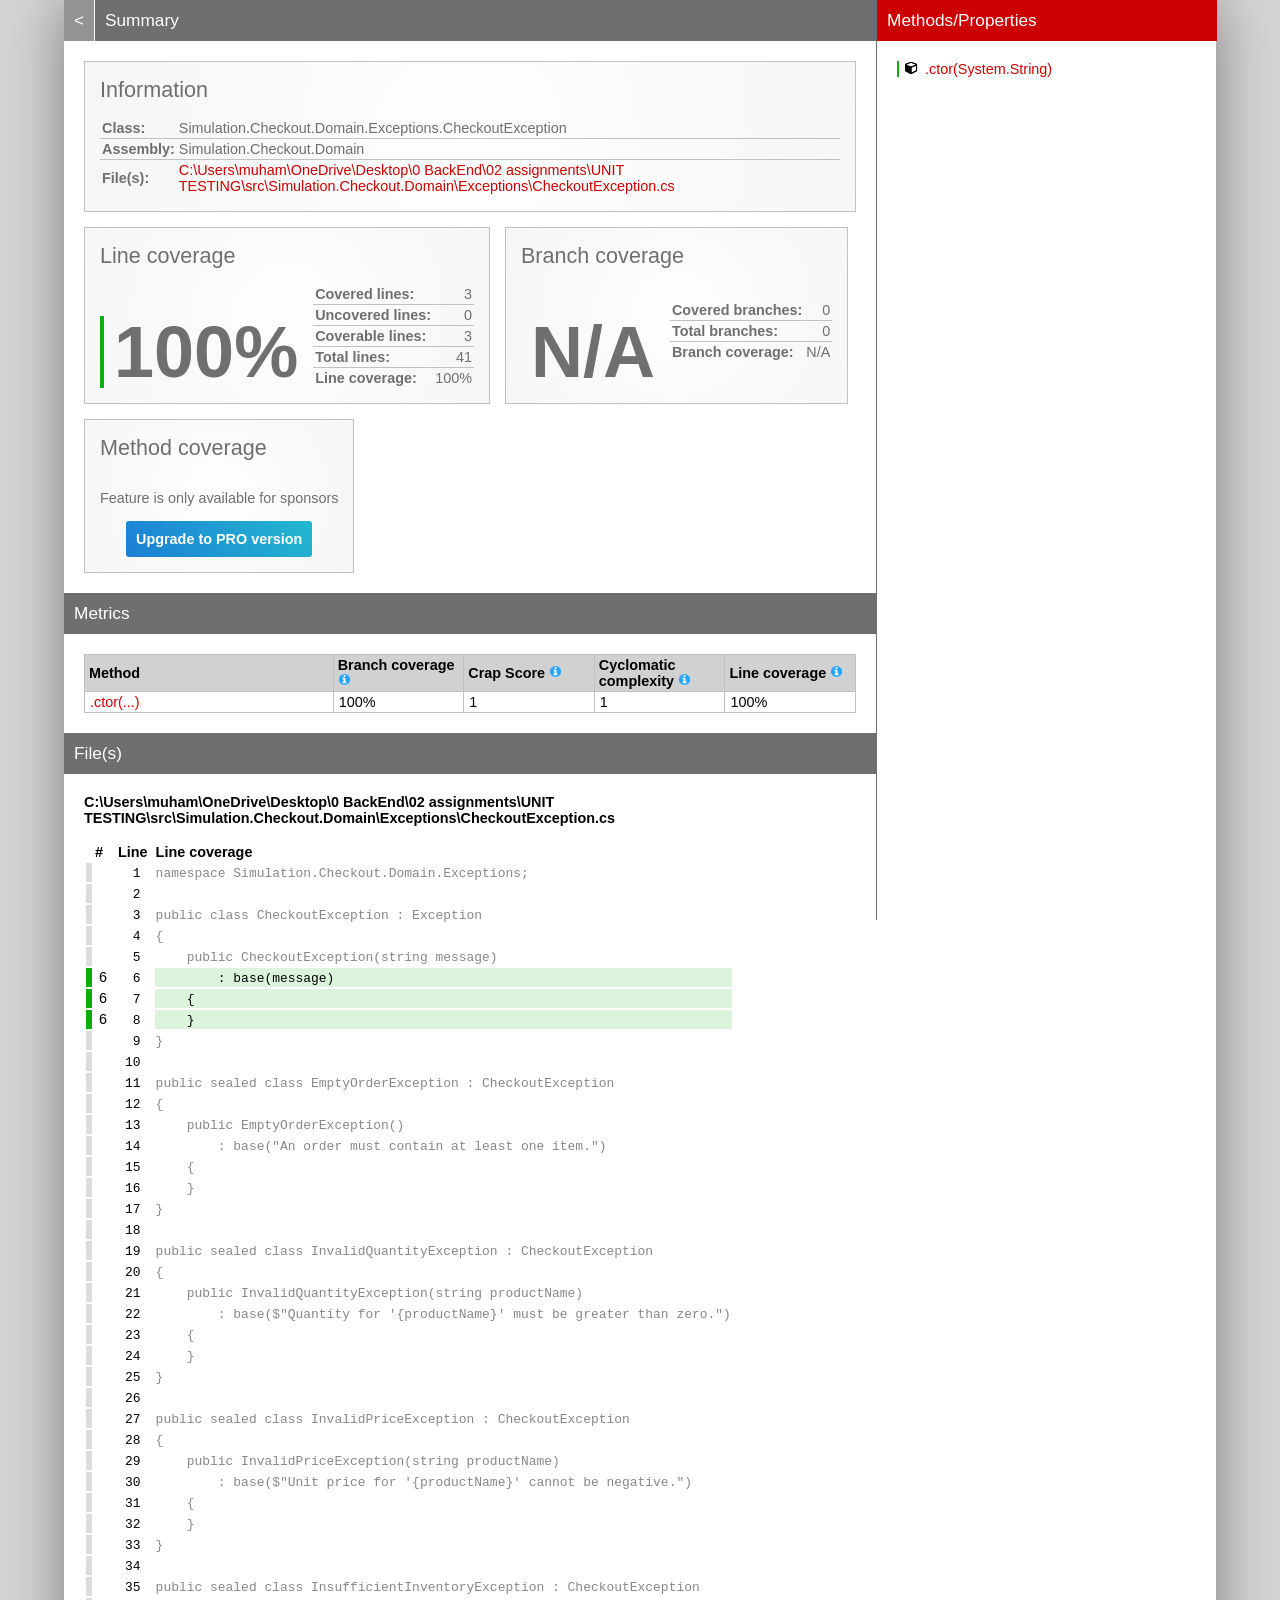
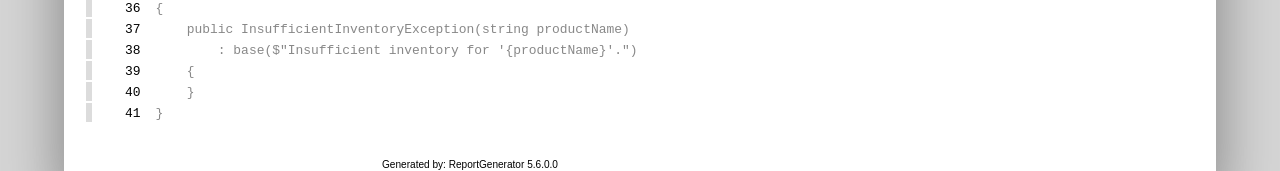
<file: coverage-report/Simulation.Checkout.Domain_CheckoutException.html>
<!DOCTYPE html>
<html>
<head>
<meta charset="utf-8" />
<meta name="viewport" content="width=device-width, initial-scale=1.0" />
<meta http-equiv="X-UA-Compatible" content="IE=EDGE,chrome=1" />
<link href="[data-uri]" rel="icon" type="image/x-icon" />
<title>Simulation.Checkout.Domain.Exceptions.CheckoutException - Coverage Report</title>
<link rel="stylesheet" type="text/css" href="report.css" />
</head><body><div class="container"><div class="containerleft">
<h1><a href="index.html" class="back">&lt;</a> Summary</h1>
<div class="card-group">
<div class="card">
<div class="card-header">Information</div>
<div class="card-body">
<div class="table">
<table>
<tr>
<th>Class:</th>
<td class="limit-width " title="Simulation.Checkout.Domain.Exceptions.CheckoutException">Simulation.Checkout.Domain.Exceptions.CheckoutException</td>
</tr>
<tr>
<th>Assembly:</th>
<td class="limit-width " title="Simulation.Checkout.Domain">Simulation.Checkout.Domain</td>
</tr>
<tr>
<th>File(s):</th>
<td class="overflow-wrap"><a href="#CUsersmuhamOneDriveDesktop0BackEnd02assignmentsUNITTESTINGsrcSimulationCheckoutDomainExceptionsCheckoutExceptioncs" class="navigatetohash">C:\Users\muham\OneDrive\Desktop\0 BackEnd\02 assignments\UNIT TESTING\src\Simulation.Checkout.Domain\Exceptions\CheckoutException.cs</a></td>
</tr>
</table>
</div>
</div>
</div>
</div>
<div class="card-group">
<div class="card">
<div class="card-header">Line coverage</div>
<div class="card-body">
<div class="large cardpercentagebar cardpercentagebar0">100%</div>
<div class="table">
<table>
<tr>
<th>Covered lines:</th>
<td class="limit-width right" title="3">3</td>
</tr>
<tr>
<th>Uncovered lines:</th>
<td class="limit-width right" title="0">0</td>
</tr>
<tr>
<th>Coverable lines:</th>
<td class="limit-width right" title="3">3</td>
</tr>
<tr>
<th>Total lines:</th>
<td class="limit-width right" title="41">41</td>
</tr>
<tr>
<th>Line coverage:</th>
<td class="limit-width right" title="3 of 3">100%</td>
</tr>
</table>
</div>
</div>
</div>
<div class="card">
<div class="card-header">Branch coverage</div>
<div class="card-body">
<div class="large">N/A</div>
<div class="table">
<table>
<tr>
<th>Covered branches:</th>
<td class="limit-width right" title="0">0</td>
</tr>
<tr>
<th>Total branches:</th>
<td class="limit-width right" title="0">0</td>
</tr>
<tr>
<th>Branch coverage:</th>
<td class="limit-width right" title="N/A">N/A</td>
</tr>
</table>
</div>
</div>
</div>
<div class="card">
<div class="card-header">Method coverage</div>
<div class="card-body">
<div class="center">
<p>Feature is only available for sponsors</p>
<a class="pro-button" href="https://reportgenerator.io/pro" target="_blank">Upgrade to PRO version</a>
</div>
</div>
</div>
</div>
<h1>Metrics</h1>
<div class="table-responsive">
<table class="overview table-fixed">
<colgroup>
<col class="column-min-200" />
<col class="column105" />
<col class="column105" />
<col class="column105" />
<col class="column105" />
</colgroup>
<thead><tr><th>Method</th><th>Branch coverage <a href="https://en.wikipedia.org/wiki/Code_coverage" target="_blank"><i class="icon-info-circled"></i></a></th><th>Crap Score <a href="https://googletesting.blogspot.de/2011/02/this-code-is-crap.html" target="_blank"><i class="icon-info-circled"></i></a></th><th>Cyclomatic complexity <a href="https://en.wikipedia.org/wiki/Cyclomatic_complexity" target="_blank"><i class="icon-info-circled"></i></a></th><th>Line coverage <a href="https://en.wikipedia.org/wiki/Code_coverage" target="_blank"><i class="icon-info-circled"></i></a></th></tr></thead>
<tbody>
<tr><td title=".ctor(System.String)"><a href="#file0_line6" class="navigatetohash">.ctor(...)</a></td><td>100%</td><td>1</td><td>1</td><td>100%</td></tr>
</tbody>
</table>
</div>
<h1>File(s)</h1>
<h2 id="CUsersmuhamOneDriveDesktop0BackEnd02assignmentsUNITTESTINGsrcSimulationCheckoutDomainExceptionsCheckoutExceptioncs">C:\Users\muham\OneDrive\Desktop\0 BackEnd\02 assignments\UNIT TESTING\src\Simulation.Checkout.Domain\Exceptions\CheckoutException.cs</h2>
<div class="table-responsive">
<table class="lineAnalysis">
<thead><tr><th></th><th>#</th><th>Line</th><th></th><th>Line coverage</th></tr></thead>
<tbody>
<tr class="" title="Not coverable" data-coverage="{'AllTestMethods': {'VC': '', 'LVS': 'gray'}}"><td class="gray">&nbsp;</td><td class="leftmargin rightmargin right"></td><td class="rightmargin right"><a id="file0_line1"></a><code>1</code></td><td></td><td class="lightgray"><code>namespace&nbsp;Simulation.Checkout.Domain.Exceptions;</code></td></tr>
<tr class="" title="Not coverable" data-coverage="{'AllTestMethods': {'VC': '', 'LVS': 'gray'}}"><td class="gray">&nbsp;</td><td class="leftmargin rightmargin right"></td><td class="rightmargin right"><a id="file0_line2"></a><code>2</code></td><td></td><td class="lightgray"><code></code></td></tr>
<tr class="" title="Not coverable" data-coverage="{'AllTestMethods': {'VC': '', 'LVS': 'gray'}}"><td class="gray">&nbsp;</td><td class="leftmargin rightmargin right"></td><td class="rightmargin right"><a id="file0_line3"></a><code>3</code></td><td></td><td class="lightgray"><code>public&nbsp;class&nbsp;CheckoutException&nbsp;:&nbsp;Exception</code></td></tr>
<tr class="" title="Not coverable" data-coverage="{'AllTestMethods': {'VC': '', 'LVS': 'gray'}}"><td class="gray">&nbsp;</td><td class="leftmargin rightmargin right"></td><td class="rightmargin right"><a id="file0_line4"></a><code>4</code></td><td></td><td class="lightgray"><code>{</code></td></tr>
<tr class="" title="Not coverable" data-coverage="{'AllTestMethods': {'VC': '', 'LVS': 'gray'}}"><td class="gray">&nbsp;</td><td class="leftmargin rightmargin right"></td><td class="rightmargin right"><a id="file0_line5"></a><code>5</code></td><td></td><td class="lightgray"><code>&nbsp;&nbsp;&nbsp;&nbsp;public&nbsp;CheckoutException(string&nbsp;message)</code></td></tr>
<tr class="coverableline" title="Covered (6 visits)" data-coverage="{'AllTestMethods': {'VC': '6', 'LVS': 'green'}}"><td class="green">&nbsp;</td><td class="leftmargin rightmargin right">6</td><td class="rightmargin right"><a id="file0_line6"></a><code>6</code></td><td></td><td class="lightgreen"><code>&nbsp;&nbsp;&nbsp;&nbsp;&nbsp;&nbsp;&nbsp;&nbsp;:&nbsp;base(message)</code></td></tr>
<tr class="coverableline" title="Covered (6 visits)" data-coverage="{'AllTestMethods': {'VC': '6', 'LVS': 'green'}}"><td class="green">&nbsp;</td><td class="leftmargin rightmargin right">6</td><td class="rightmargin right"><a id="file0_line7"></a><code>7</code></td><td></td><td class="lightgreen"><code>&nbsp;&nbsp;&nbsp;&nbsp;{</code></td></tr>
<tr class="coverableline" title="Covered (6 visits)" data-coverage="{'AllTestMethods': {'VC': '6', 'LVS': 'green'}}"><td class="green">&nbsp;</td><td class="leftmargin rightmargin right">6</td><td class="rightmargin right"><a id="file0_line8"></a><code>8</code></td><td></td><td class="lightgreen"><code>&nbsp;&nbsp;&nbsp;&nbsp;}</code></td></tr>
<tr class="" title="Not coverable" data-coverage="{'AllTestMethods': {'VC': '', 'LVS': 'gray'}}"><td class="gray">&nbsp;</td><td class="leftmargin rightmargin right"></td><td class="rightmargin right"><a id="file0_line9"></a><code>9</code></td><td></td><td class="lightgray"><code>}</code></td></tr>
<tr class="" title="Not coverable" data-coverage="{'AllTestMethods': {'VC': '', 'LVS': 'gray'}}"><td class="gray">&nbsp;</td><td class="leftmargin rightmargin right"></td><td class="rightmargin right"><a id="file0_line10"></a><code>10</code></td><td></td><td class="lightgray"><code></code></td></tr>
<tr class="" title="Not coverable" data-coverage="{'AllTestMethods': {'VC': '', 'LVS': 'gray'}}"><td class="gray">&nbsp;</td><td class="leftmargin rightmargin right"></td><td class="rightmargin right"><a id="file0_line11"></a><code>11</code></td><td></td><td class="lightgray"><code>public&nbsp;sealed&nbsp;class&nbsp;EmptyOrderException&nbsp;:&nbsp;CheckoutException</code></td></tr>
<tr class="" title="Not coverable" data-coverage="{'AllTestMethods': {'VC': '', 'LVS': 'gray'}}"><td class="gray">&nbsp;</td><td class="leftmargin rightmargin right"></td><td class="rightmargin right"><a id="file0_line12"></a><code>12</code></td><td></td><td class="lightgray"><code>{</code></td></tr>
<tr class="" title="Not coverable" data-coverage="{'AllTestMethods': {'VC': '', 'LVS': 'gray'}}"><td class="gray">&nbsp;</td><td class="leftmargin rightmargin right"></td><td class="rightmargin right"><a id="file0_line13"></a><code>13</code></td><td></td><td class="lightgray"><code>&nbsp;&nbsp;&nbsp;&nbsp;public&nbsp;EmptyOrderException()</code></td></tr>
<tr class="" title="Not coverable" data-coverage="{'AllTestMethods': {'VC': '', 'LVS': 'gray'}}"><td class="gray">&nbsp;</td><td class="leftmargin rightmargin right"></td><td class="rightmargin right"><a id="file0_line14"></a><code>14</code></td><td></td><td class="lightgray"><code>&nbsp;&nbsp;&nbsp;&nbsp;&nbsp;&nbsp;&nbsp;&nbsp;:&nbsp;base(&quot;An&nbsp;order&nbsp;must&nbsp;contain&nbsp;at&nbsp;least&nbsp;one&nbsp;item.&quot;)</code></td></tr>
<tr class="" title="Not coverable" data-coverage="{'AllTestMethods': {'VC': '', 'LVS': 'gray'}}"><td class="gray">&nbsp;</td><td class="leftmargin rightmargin right"></td><td class="rightmargin right"><a id="file0_line15"></a><code>15</code></td><td></td><td class="lightgray"><code>&nbsp;&nbsp;&nbsp;&nbsp;{</code></td></tr>
<tr class="" title="Not coverable" data-coverage="{'AllTestMethods': {'VC': '', 'LVS': 'gray'}}"><td class="gray">&nbsp;</td><td class="leftmargin rightmargin right"></td><td class="rightmargin right"><a id="file0_line16"></a><code>16</code></td><td></td><td class="lightgray"><code>&nbsp;&nbsp;&nbsp;&nbsp;}</code></td></tr>
<tr class="" title="Not coverable" data-coverage="{'AllTestMethods': {'VC': '', 'LVS': 'gray'}}"><td class="gray">&nbsp;</td><td class="leftmargin rightmargin right"></td><td class="rightmargin right"><a id="file0_line17"></a><code>17</code></td><td></td><td class="lightgray"><code>}</code></td></tr>
<tr class="" title="Not coverable" data-coverage="{'AllTestMethods': {'VC': '', 'LVS': 'gray'}}"><td class="gray">&nbsp;</td><td class="leftmargin rightmargin right"></td><td class="rightmargin right"><a id="file0_line18"></a><code>18</code></td><td></td><td class="lightgray"><code></code></td></tr>
<tr class="" title="Not coverable" data-coverage="{'AllTestMethods': {'VC': '', 'LVS': 'gray'}}"><td class="gray">&nbsp;</td><td class="leftmargin rightmargin right"></td><td class="rightmargin right"><a id="file0_line19"></a><code>19</code></td><td></td><td class="lightgray"><code>public&nbsp;sealed&nbsp;class&nbsp;InvalidQuantityException&nbsp;:&nbsp;CheckoutException</code></td></tr>
<tr class="" title="Not coverable" data-coverage="{'AllTestMethods': {'VC': '', 'LVS': 'gray'}}"><td class="gray">&nbsp;</td><td class="leftmargin rightmargin right"></td><td class="rightmargin right"><a id="file0_line20"></a><code>20</code></td><td></td><td class="lightgray"><code>{</code></td></tr>
<tr class="" title="Not coverable" data-coverage="{'AllTestMethods': {'VC': '', 'LVS': 'gray'}}"><td class="gray">&nbsp;</td><td class="leftmargin rightmargin right"></td><td class="rightmargin right"><a id="file0_line21"></a><code>21</code></td><td></td><td class="lightgray"><code>&nbsp;&nbsp;&nbsp;&nbsp;public&nbsp;InvalidQuantityException(string&nbsp;productName)</code></td></tr>
<tr class="" title="Not coverable" data-coverage="{'AllTestMethods': {'VC': '', 'LVS': 'gray'}}"><td class="gray">&nbsp;</td><td class="leftmargin rightmargin right"></td><td class="rightmargin right"><a id="file0_line22"></a><code>22</code></td><td></td><td class="lightgray"><code>&nbsp;&nbsp;&nbsp;&nbsp;&nbsp;&nbsp;&nbsp;&nbsp;:&nbsp;base($&quot;Quantity&nbsp;for&nbsp;&#39;{productName}&#39;&nbsp;must&nbsp;be&nbsp;greater&nbsp;than&nbsp;zero.&quot;)</code></td></tr>
<tr class="" title="Not coverable" data-coverage="{'AllTestMethods': {'VC': '', 'LVS': 'gray'}}"><td class="gray">&nbsp;</td><td class="leftmargin rightmargin right"></td><td class="rightmargin right"><a id="file0_line23"></a><code>23</code></td><td></td><td class="lightgray"><code>&nbsp;&nbsp;&nbsp;&nbsp;{</code></td></tr>
<tr class="" title="Not coverable" data-coverage="{'AllTestMethods': {'VC': '', 'LVS': 'gray'}}"><td class="gray">&nbsp;</td><td class="leftmargin rightmargin right"></td><td class="rightmargin right"><a id="file0_line24"></a><code>24</code></td><td></td><td class="lightgray"><code>&nbsp;&nbsp;&nbsp;&nbsp;}</code></td></tr>
<tr class="" title="Not coverable" data-coverage="{'AllTestMethods': {'VC': '', 'LVS': 'gray'}}"><td class="gray">&nbsp;</td><td class="leftmargin rightmargin right"></td><td class="rightmargin right"><a id="file0_line25"></a><code>25</code></td><td></td><td class="lightgray"><code>}</code></td></tr>
<tr class="" title="Not coverable" data-coverage="{'AllTestMethods': {'VC': '', 'LVS': 'gray'}}"><td class="gray">&nbsp;</td><td class="leftmargin rightmargin right"></td><td class="rightmargin right"><a id="file0_line26"></a><code>26</code></td><td></td><td class="lightgray"><code></code></td></tr>
<tr class="" title="Not coverable" data-coverage="{'AllTestMethods': {'VC': '', 'LVS': 'gray'}}"><td class="gray">&nbsp;</td><td class="leftmargin rightmargin right"></td><td class="rightmargin right"><a id="file0_line27"></a><code>27</code></td><td></td><td class="lightgray"><code>public&nbsp;sealed&nbsp;class&nbsp;InvalidPriceException&nbsp;:&nbsp;CheckoutException</code></td></tr>
<tr class="" title="Not coverable" data-coverage="{'AllTestMethods': {'VC': '', 'LVS': 'gray'}}"><td class="gray">&nbsp;</td><td class="leftmargin rightmargin right"></td><td class="rightmargin right"><a id="file0_line28"></a><code>28</code></td><td></td><td class="lightgray"><code>{</code></td></tr>
<tr class="" title="Not coverable" data-coverage="{'AllTestMethods': {'VC': '', 'LVS': 'gray'}}"><td class="gray">&nbsp;</td><td class="leftmargin rightmargin right"></td><td class="rightmargin right"><a id="file0_line29"></a><code>29</code></td><td></td><td class="lightgray"><code>&nbsp;&nbsp;&nbsp;&nbsp;public&nbsp;InvalidPriceException(string&nbsp;productName)</code></td></tr>
<tr class="" title="Not coverable" data-coverage="{'AllTestMethods': {'VC': '', 'LVS': 'gray'}}"><td class="gray">&nbsp;</td><td class="leftmargin rightmargin right"></td><td class="rightmargin right"><a id="file0_line30"></a><code>30</code></td><td></td><td class="lightgray"><code>&nbsp;&nbsp;&nbsp;&nbsp;&nbsp;&nbsp;&nbsp;&nbsp;:&nbsp;base($&quot;Unit&nbsp;price&nbsp;for&nbsp;&#39;{productName}&#39;&nbsp;cannot&nbsp;be&nbsp;negative.&quot;)</code></td></tr>
<tr class="" title="Not coverable" data-coverage="{'AllTestMethods': {'VC': '', 'LVS': 'gray'}}"><td class="gray">&nbsp;</td><td class="leftmargin rightmargin right"></td><td class="rightmargin right"><a id="file0_line31"></a><code>31</code></td><td></td><td class="lightgray"><code>&nbsp;&nbsp;&nbsp;&nbsp;{</code></td></tr>
<tr class="" title="Not coverable" data-coverage="{'AllTestMethods': {'VC': '', 'LVS': 'gray'}}"><td class="gray">&nbsp;</td><td class="leftmargin rightmargin right"></td><td class="rightmargin right"><a id="file0_line32"></a><code>32</code></td><td></td><td class="lightgray"><code>&nbsp;&nbsp;&nbsp;&nbsp;}</code></td></tr>
<tr class="" title="Not coverable" data-coverage="{'AllTestMethods': {'VC': '', 'LVS': 'gray'}}"><td class="gray">&nbsp;</td><td class="leftmargin rightmargin right"></td><td class="rightmargin right"><a id="file0_line33"></a><code>33</code></td><td></td><td class="lightgray"><code>}</code></td></tr>
<tr class="" title="Not coverable" data-coverage="{'AllTestMethods': {'VC': '', 'LVS': 'gray'}}"><td class="gray">&nbsp;</td><td class="leftmargin rightmargin right"></td><td class="rightmargin right"><a id="file0_line34"></a><code>34</code></td><td></td><td class="lightgray"><code></code></td></tr>
<tr class="" title="Not coverable" data-coverage="{'AllTestMethods': {'VC': '', 'LVS': 'gray'}}"><td class="gray">&nbsp;</td><td class="leftmargin rightmargin right"></td><td class="rightmargin right"><a id="file0_line35"></a><code>35</code></td><td></td><td class="lightgray"><code>public&nbsp;sealed&nbsp;class&nbsp;InsufficientInventoryException&nbsp;:&nbsp;CheckoutException</code></td></tr>
<tr class="" title="Not coverable" data-coverage="{'AllTestMethods': {'VC': '', 'LVS': 'gray'}}"><td class="gray">&nbsp;</td><td class="leftmargin rightmargin right"></td><td class="rightmargin right"><a id="file0_line36"></a><code>36</code></td><td></td><td class="lightgray"><code>{</code></td></tr>
<tr class="" title="Not coverable" data-coverage="{'AllTestMethods': {'VC': '', 'LVS': 'gray'}}"><td class="gray">&nbsp;</td><td class="leftmargin rightmargin right"></td><td class="rightmargin right"><a id="file0_line37"></a><code>37</code></td><td></td><td class="lightgray"><code>&nbsp;&nbsp;&nbsp;&nbsp;public&nbsp;InsufficientInventoryException(string&nbsp;productName)</code></td></tr>
<tr class="" title="Not coverable" data-coverage="{'AllTestMethods': {'VC': '', 'LVS': 'gray'}}"><td class="gray">&nbsp;</td><td class="leftmargin rightmargin right"></td><td class="rightmargin right"><a id="file0_line38"></a><code>38</code></td><td></td><td class="lightgray"><code>&nbsp;&nbsp;&nbsp;&nbsp;&nbsp;&nbsp;&nbsp;&nbsp;:&nbsp;base($&quot;Insufficient&nbsp;inventory&nbsp;for&nbsp;&#39;{productName}&#39;.&quot;)</code></td></tr>
<tr class="" title="Not coverable" data-coverage="{'AllTestMethods': {'VC': '', 'LVS': 'gray'}}"><td class="gray">&nbsp;</td><td class="leftmargin rightmargin right"></td><td class="rightmargin right"><a id="file0_line39"></a><code>39</code></td><td></td><td class="lightgray"><code>&nbsp;&nbsp;&nbsp;&nbsp;{</code></td></tr>
<tr class="" title="Not coverable" data-coverage="{'AllTestMethods': {'VC': '', 'LVS': 'gray'}}"><td class="gray">&nbsp;</td><td class="leftmargin rightmargin right"></td><td class="rightmargin right"><a id="file0_line40"></a><code>40</code></td><td></td><td class="lightgray"><code>&nbsp;&nbsp;&nbsp;&nbsp;}</code></td></tr>
<tr class="" title="Not coverable" data-coverage="{'AllTestMethods': {'VC': '', 'LVS': 'gray'}}"><td class="gray">&nbsp;</td><td class="leftmargin rightmargin right"></td><td class="rightmargin right"><a id="file0_line41"></a><code>41</code></td><td></td><td class="lightgray"><code>}</code></td></tr>
</tbody>
</table>
</div>
<div class="footer">Generated by: ReportGenerator 5.6.0.0<br />11/19/2026 - 12:31:26 PM<br /><a href="https://github.com/danielpalme/ReportGenerator">GitHub</a> | <a href="https://reportgenerator.io">reportgenerator.io</a></div></div>
<div class="containerright">
<div class="containerrightfixed">
<h1>Methods/Properties</h1>
<a href="#file0_line6" class="navigatetohash percentagebar percentagebar100" title="Line coverage: 100% - .ctor(System.String)"><i class="icon-cube"></i>.ctor(System.String)</a><br />
<br/></div>
</div></div>
<script type="text/javascript" src="class.js"></script>
</body></html>
</file>
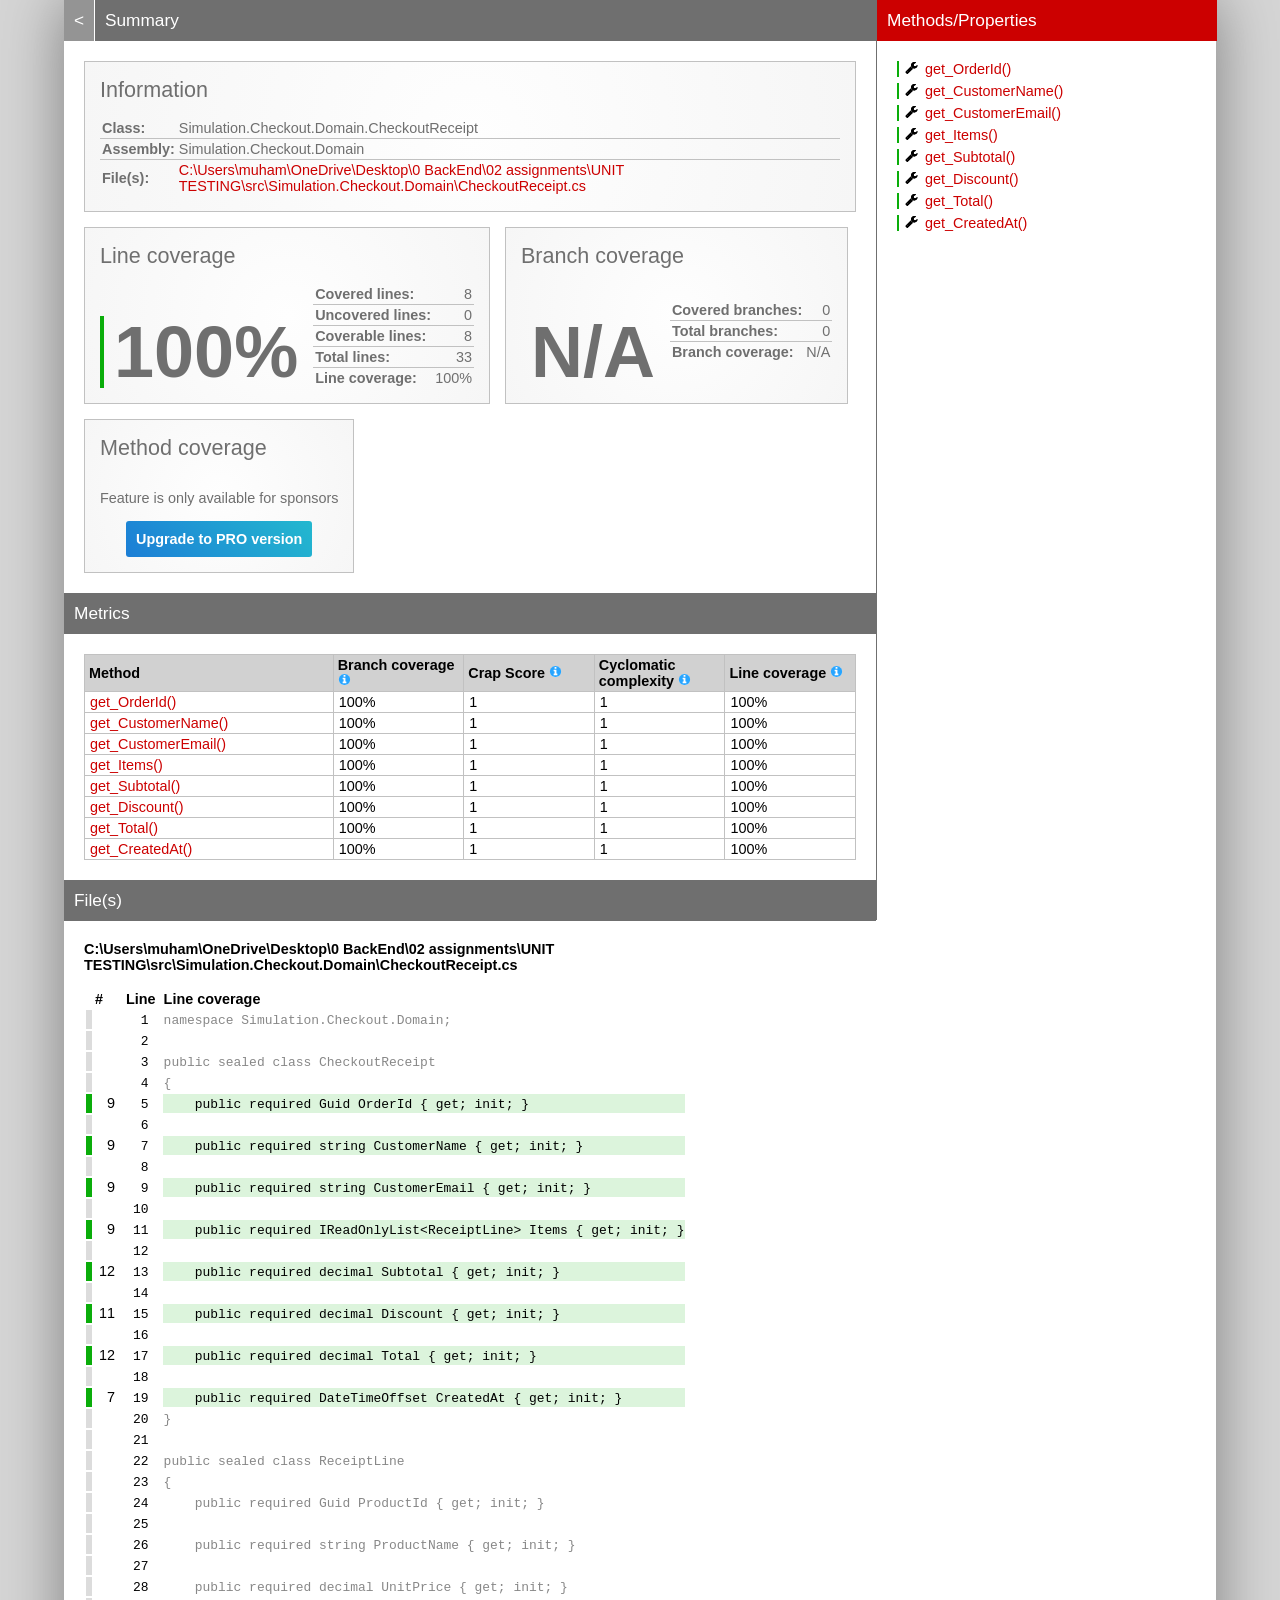
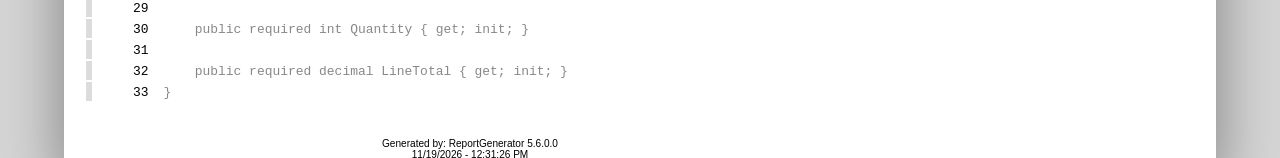
<file: coverage-report/Simulation.Checkout.Domain_CheckoutReceipt.html>
<!DOCTYPE html>
<html>
<head>
<meta charset="utf-8" />
<meta name="viewport" content="width=device-width, initial-scale=1.0" />
<meta http-equiv="X-UA-Compatible" content="IE=EDGE,chrome=1" />
<link href="[data-uri]" rel="icon" type="image/x-icon" />
<title>Simulation.Checkout.Domain.CheckoutReceipt - Coverage Report</title>
<link rel="stylesheet" type="text/css" href="report.css" />
</head><body><div class="container"><div class="containerleft">
<h1><a href="index.html" class="back">&lt;</a> Summary</h1>
<div class="card-group">
<div class="card">
<div class="card-header">Information</div>
<div class="card-body">
<div class="table">
<table>
<tr>
<th>Class:</th>
<td class="limit-width " title="Simulation.Checkout.Domain.CheckoutReceipt">Simulation.Checkout.Domain.CheckoutReceipt</td>
</tr>
<tr>
<th>Assembly:</th>
<td class="limit-width " title="Simulation.Checkout.Domain">Simulation.Checkout.Domain</td>
</tr>
<tr>
<th>File(s):</th>
<td class="overflow-wrap"><a href="#CUsersmuhamOneDriveDesktop0BackEnd02assignmentsUNITTESTINGsrcSimulationCheckoutDomainCheckoutReceiptcs" class="navigatetohash">C:\Users\muham\OneDrive\Desktop\0 BackEnd\02 assignments\UNIT TESTING\src\Simulation.Checkout.Domain\CheckoutReceipt.cs</a></td>
</tr>
</table>
</div>
</div>
</div>
</div>
<div class="card-group">
<div class="card">
<div class="card-header">Line coverage</div>
<div class="card-body">
<div class="large cardpercentagebar cardpercentagebar0">100%</div>
<div class="table">
<table>
<tr>
<th>Covered lines:</th>
<td class="limit-width right" title="8">8</td>
</tr>
<tr>
<th>Uncovered lines:</th>
<td class="limit-width right" title="0">0</td>
</tr>
<tr>
<th>Coverable lines:</th>
<td class="limit-width right" title="8">8</td>
</tr>
<tr>
<th>Total lines:</th>
<td class="limit-width right" title="33">33</td>
</tr>
<tr>
<th>Line coverage:</th>
<td class="limit-width right" title="8 of 8">100%</td>
</tr>
</table>
</div>
</div>
</div>
<div class="card">
<div class="card-header">Branch coverage</div>
<div class="card-body">
<div class="large">N/A</div>
<div class="table">
<table>
<tr>
<th>Covered branches:</th>
<td class="limit-width right" title="0">0</td>
</tr>
<tr>
<th>Total branches:</th>
<td class="limit-width right" title="0">0</td>
</tr>
<tr>
<th>Branch coverage:</th>
<td class="limit-width right" title="N/A">N/A</td>
</tr>
</table>
</div>
</div>
</div>
<div class="card">
<div class="card-header">Method coverage</div>
<div class="card-body">
<div class="center">
<p>Feature is only available for sponsors</p>
<a class="pro-button" href="https://reportgenerator.io/pro" target="_blank">Upgrade to PRO version</a>
</div>
</div>
</div>
</div>
<h1>Metrics</h1>
<div class="table-responsive">
<table class="overview table-fixed">
<colgroup>
<col class="column-min-200" />
<col class="column105" />
<col class="column105" />
<col class="column105" />
<col class="column105" />
</colgroup>
<thead><tr><th>Method</th><th>Branch coverage <a href="https://en.wikipedia.org/wiki/Code_coverage" target="_blank"><i class="icon-info-circled"></i></a></th><th>Crap Score <a href="https://googletesting.blogspot.de/2011/02/this-code-is-crap.html" target="_blank"><i class="icon-info-circled"></i></a></th><th>Cyclomatic complexity <a href="https://en.wikipedia.org/wiki/Cyclomatic_complexity" target="_blank"><i class="icon-info-circled"></i></a></th><th>Line coverage <a href="https://en.wikipedia.org/wiki/Code_coverage" target="_blank"><i class="icon-info-circled"></i></a></th></tr></thead>
<tbody>
<tr><td title="get_OrderId()"><a href="#file0_line5" class="navigatetohash">get_OrderId()</a></td><td>100%</td><td>1</td><td>1</td><td>100%</td></tr>
<tr><td title="get_CustomerName()"><a href="#file0_line7" class="navigatetohash">get_CustomerName()</a></td><td>100%</td><td>1</td><td>1</td><td>100%</td></tr>
<tr><td title="get_CustomerEmail()"><a href="#file0_line9" class="navigatetohash">get_CustomerEmail()</a></td><td>100%</td><td>1</td><td>1</td><td>100%</td></tr>
<tr><td title="get_Items()"><a href="#file0_line11" class="navigatetohash">get_Items()</a></td><td>100%</td><td>1</td><td>1</td><td>100%</td></tr>
<tr><td title="get_Subtotal()"><a href="#file0_line13" class="navigatetohash">get_Subtotal()</a></td><td>100%</td><td>1</td><td>1</td><td>100%</td></tr>
<tr><td title="get_Discount()"><a href="#file0_line15" class="navigatetohash">get_Discount()</a></td><td>100%</td><td>1</td><td>1</td><td>100%</td></tr>
<tr><td title="get_Total()"><a href="#file0_line17" class="navigatetohash">get_Total()</a></td><td>100%</td><td>1</td><td>1</td><td>100%</td></tr>
<tr><td title="get_CreatedAt()"><a href="#file0_line19" class="navigatetohash">get_CreatedAt()</a></td><td>100%</td><td>1</td><td>1</td><td>100%</td></tr>
</tbody>
</table>
</div>
<h1>File(s)</h1>
<h2 id="CUsersmuhamOneDriveDesktop0BackEnd02assignmentsUNITTESTINGsrcSimulationCheckoutDomainCheckoutReceiptcs">C:\Users\muham\OneDrive\Desktop\0 BackEnd\02 assignments\UNIT TESTING\src\Simulation.Checkout.Domain\CheckoutReceipt.cs</h2>
<div class="table-responsive">
<table class="lineAnalysis">
<thead><tr><th></th><th>#</th><th>Line</th><th></th><th>Line coverage</th></tr></thead>
<tbody>
<tr class="" title="Not coverable" data-coverage="{'AllTestMethods': {'VC': '', 'LVS': 'gray'}}"><td class="gray">&nbsp;</td><td class="leftmargin rightmargin right"></td><td class="rightmargin right"><a id="file0_line1"></a><code>1</code></td><td></td><td class="lightgray"><code>namespace&nbsp;Simulation.Checkout.Domain;</code></td></tr>
<tr class="" title="Not coverable" data-coverage="{'AllTestMethods': {'VC': '', 'LVS': 'gray'}}"><td class="gray">&nbsp;</td><td class="leftmargin rightmargin right"></td><td class="rightmargin right"><a id="file0_line2"></a><code>2</code></td><td></td><td class="lightgray"><code></code></td></tr>
<tr class="" title="Not coverable" data-coverage="{'AllTestMethods': {'VC': '', 'LVS': 'gray'}}"><td class="gray">&nbsp;</td><td class="leftmargin rightmargin right"></td><td class="rightmargin right"><a id="file0_line3"></a><code>3</code></td><td></td><td class="lightgray"><code>public&nbsp;sealed&nbsp;class&nbsp;CheckoutReceipt</code></td></tr>
<tr class="" title="Not coverable" data-coverage="{'AllTestMethods': {'VC': '', 'LVS': 'gray'}}"><td class="gray">&nbsp;</td><td class="leftmargin rightmargin right"></td><td class="rightmargin right"><a id="file0_line4"></a><code>4</code></td><td></td><td class="lightgray"><code>{</code></td></tr>
<tr class="coverableline" title="Covered (9 visits)" data-coverage="{'AllTestMethods': {'VC': '9', 'LVS': 'green'}}"><td class="green">&nbsp;</td><td class="leftmargin rightmargin right">9</td><td class="rightmargin right"><a id="file0_line5"></a><code>5</code></td><td></td><td class="lightgreen"><code>&nbsp;&nbsp;&nbsp;&nbsp;public&nbsp;required&nbsp;Guid&nbsp;OrderId&nbsp;{&nbsp;get;&nbsp;init;&nbsp;}</code></td></tr>
<tr class="" title="Not coverable" data-coverage="{'AllTestMethods': {'VC': '', 'LVS': 'gray'}}"><td class="gray">&nbsp;</td><td class="leftmargin rightmargin right"></td><td class="rightmargin right"><a id="file0_line6"></a><code>6</code></td><td></td><td class="lightgray"><code></code></td></tr>
<tr class="coverableline" title="Covered (9 visits)" data-coverage="{'AllTestMethods': {'VC': '9', 'LVS': 'green'}}"><td class="green">&nbsp;</td><td class="leftmargin rightmargin right">9</td><td class="rightmargin right"><a id="file0_line7"></a><code>7</code></td><td></td><td class="lightgreen"><code>&nbsp;&nbsp;&nbsp;&nbsp;public&nbsp;required&nbsp;string&nbsp;CustomerName&nbsp;{&nbsp;get;&nbsp;init;&nbsp;}</code></td></tr>
<tr class="" title="Not coverable" data-coverage="{'AllTestMethods': {'VC': '', 'LVS': 'gray'}}"><td class="gray">&nbsp;</td><td class="leftmargin rightmargin right"></td><td class="rightmargin right"><a id="file0_line8"></a><code>8</code></td><td></td><td class="lightgray"><code></code></td></tr>
<tr class="coverableline" title="Covered (9 visits)" data-coverage="{'AllTestMethods': {'VC': '9', 'LVS': 'green'}}"><td class="green">&nbsp;</td><td class="leftmargin rightmargin right">9</td><td class="rightmargin right"><a id="file0_line9"></a><code>9</code></td><td></td><td class="lightgreen"><code>&nbsp;&nbsp;&nbsp;&nbsp;public&nbsp;required&nbsp;string&nbsp;CustomerEmail&nbsp;{&nbsp;get;&nbsp;init;&nbsp;}</code></td></tr>
<tr class="" title="Not coverable" data-coverage="{'AllTestMethods': {'VC': '', 'LVS': 'gray'}}"><td class="gray">&nbsp;</td><td class="leftmargin rightmargin right"></td><td class="rightmargin right"><a id="file0_line10"></a><code>10</code></td><td></td><td class="lightgray"><code></code></td></tr>
<tr class="coverableline" title="Covered (9 visits)" data-coverage="{'AllTestMethods': {'VC': '9', 'LVS': 'green'}}"><td class="green">&nbsp;</td><td class="leftmargin rightmargin right">9</td><td class="rightmargin right"><a id="file0_line11"></a><code>11</code></td><td></td><td class="lightgreen"><code>&nbsp;&nbsp;&nbsp;&nbsp;public&nbsp;required&nbsp;IReadOnlyList&lt;ReceiptLine&gt;&nbsp;Items&nbsp;{&nbsp;get;&nbsp;init;&nbsp;}</code></td></tr>
<tr class="" title="Not coverable" data-coverage="{'AllTestMethods': {'VC': '', 'LVS': 'gray'}}"><td class="gray">&nbsp;</td><td class="leftmargin rightmargin right"></td><td class="rightmargin right"><a id="file0_line12"></a><code>12</code></td><td></td><td class="lightgray"><code></code></td></tr>
<tr class="coverableline" title="Covered (12 visits)" data-coverage="{'AllTestMethods': {'VC': '12', 'LVS': 'green'}}"><td class="green">&nbsp;</td><td class="leftmargin rightmargin right">12</td><td class="rightmargin right"><a id="file0_line13"></a><code>13</code></td><td></td><td class="lightgreen"><code>&nbsp;&nbsp;&nbsp;&nbsp;public&nbsp;required&nbsp;decimal&nbsp;Subtotal&nbsp;{&nbsp;get;&nbsp;init;&nbsp;}</code></td></tr>
<tr class="" title="Not coverable" data-coverage="{'AllTestMethods': {'VC': '', 'LVS': 'gray'}}"><td class="gray">&nbsp;</td><td class="leftmargin rightmargin right"></td><td class="rightmargin right"><a id="file0_line14"></a><code>14</code></td><td></td><td class="lightgray"><code></code></td></tr>
<tr class="coverableline" title="Covered (11 visits)" data-coverage="{'AllTestMethods': {'VC': '11', 'LVS': 'green'}}"><td class="green">&nbsp;</td><td class="leftmargin rightmargin right">11</td><td class="rightmargin right"><a id="file0_line15"></a><code>15</code></td><td></td><td class="lightgreen"><code>&nbsp;&nbsp;&nbsp;&nbsp;public&nbsp;required&nbsp;decimal&nbsp;Discount&nbsp;{&nbsp;get;&nbsp;init;&nbsp;}</code></td></tr>
<tr class="" title="Not coverable" data-coverage="{'AllTestMethods': {'VC': '', 'LVS': 'gray'}}"><td class="gray">&nbsp;</td><td class="leftmargin rightmargin right"></td><td class="rightmargin right"><a id="file0_line16"></a><code>16</code></td><td></td><td class="lightgray"><code></code></td></tr>
<tr class="coverableline" title="Covered (12 visits)" data-coverage="{'AllTestMethods': {'VC': '12', 'LVS': 'green'}}"><td class="green">&nbsp;</td><td class="leftmargin rightmargin right">12</td><td class="rightmargin right"><a id="file0_line17"></a><code>17</code></td><td></td><td class="lightgreen"><code>&nbsp;&nbsp;&nbsp;&nbsp;public&nbsp;required&nbsp;decimal&nbsp;Total&nbsp;{&nbsp;get;&nbsp;init;&nbsp;}</code></td></tr>
<tr class="" title="Not coverable" data-coverage="{'AllTestMethods': {'VC': '', 'LVS': 'gray'}}"><td class="gray">&nbsp;</td><td class="leftmargin rightmargin right"></td><td class="rightmargin right"><a id="file0_line18"></a><code>18</code></td><td></td><td class="lightgray"><code></code></td></tr>
<tr class="coverableline" title="Covered (7 visits)" data-coverage="{'AllTestMethods': {'VC': '7', 'LVS': 'green'}}"><td class="green">&nbsp;</td><td class="leftmargin rightmargin right">7</td><td class="rightmargin right"><a id="file0_line19"></a><code>19</code></td><td></td><td class="lightgreen"><code>&nbsp;&nbsp;&nbsp;&nbsp;public&nbsp;required&nbsp;DateTimeOffset&nbsp;CreatedAt&nbsp;{&nbsp;get;&nbsp;init;&nbsp;}</code></td></tr>
<tr class="" title="Not coverable" data-coverage="{'AllTestMethods': {'VC': '', 'LVS': 'gray'}}"><td class="gray">&nbsp;</td><td class="leftmargin rightmargin right"></td><td class="rightmargin right"><a id="file0_line20"></a><code>20</code></td><td></td><td class="lightgray"><code>}</code></td></tr>
<tr class="" title="Not coverable" data-coverage="{'AllTestMethods': {'VC': '', 'LVS': 'gray'}}"><td class="gray">&nbsp;</td><td class="leftmargin rightmargin right"></td><td class="rightmargin right"><a id="file0_line21"></a><code>21</code></td><td></td><td class="lightgray"><code></code></td></tr>
<tr class="" title="Not coverable" data-coverage="{'AllTestMethods': {'VC': '', 'LVS': 'gray'}}"><td class="gray">&nbsp;</td><td class="leftmargin rightmargin right"></td><td class="rightmargin right"><a id="file0_line22"></a><code>22</code></td><td></td><td class="lightgray"><code>public&nbsp;sealed&nbsp;class&nbsp;ReceiptLine</code></td></tr>
<tr class="" title="Not coverable" data-coverage="{'AllTestMethods': {'VC': '', 'LVS': 'gray'}}"><td class="gray">&nbsp;</td><td class="leftmargin rightmargin right"></td><td class="rightmargin right"><a id="file0_line23"></a><code>23</code></td><td></td><td class="lightgray"><code>{</code></td></tr>
<tr class="" title="Not coverable" data-coverage="{'AllTestMethods': {'VC': '', 'LVS': 'gray'}}"><td class="gray">&nbsp;</td><td class="leftmargin rightmargin right"></td><td class="rightmargin right"><a id="file0_line24"></a><code>24</code></td><td></td><td class="lightgray"><code>&nbsp;&nbsp;&nbsp;&nbsp;public&nbsp;required&nbsp;Guid&nbsp;ProductId&nbsp;{&nbsp;get;&nbsp;init;&nbsp;}</code></td></tr>
<tr class="" title="Not coverable" data-coverage="{'AllTestMethods': {'VC': '', 'LVS': 'gray'}}"><td class="gray">&nbsp;</td><td class="leftmargin rightmargin right"></td><td class="rightmargin right"><a id="file0_line25"></a><code>25</code></td><td></td><td class="lightgray"><code></code></td></tr>
<tr class="" title="Not coverable" data-coverage="{'AllTestMethods': {'VC': '', 'LVS': 'gray'}}"><td class="gray">&nbsp;</td><td class="leftmargin rightmargin right"></td><td class="rightmargin right"><a id="file0_line26"></a><code>26</code></td><td></td><td class="lightgray"><code>&nbsp;&nbsp;&nbsp;&nbsp;public&nbsp;required&nbsp;string&nbsp;ProductName&nbsp;{&nbsp;get;&nbsp;init;&nbsp;}</code></td></tr>
<tr class="" title="Not coverable" data-coverage="{'AllTestMethods': {'VC': '', 'LVS': 'gray'}}"><td class="gray">&nbsp;</td><td class="leftmargin rightmargin right"></td><td class="rightmargin right"><a id="file0_line27"></a><code>27</code></td><td></td><td class="lightgray"><code></code></td></tr>
<tr class="" title="Not coverable" data-coverage="{'AllTestMethods': {'VC': '', 'LVS': 'gray'}}"><td class="gray">&nbsp;</td><td class="leftmargin rightmargin right"></td><td class="rightmargin right"><a id="file0_line28"></a><code>28</code></td><td></td><td class="lightgray"><code>&nbsp;&nbsp;&nbsp;&nbsp;public&nbsp;required&nbsp;decimal&nbsp;UnitPrice&nbsp;{&nbsp;get;&nbsp;init;&nbsp;}</code></td></tr>
<tr class="" title="Not coverable" data-coverage="{'AllTestMethods': {'VC': '', 'LVS': 'gray'}}"><td class="gray">&nbsp;</td><td class="leftmargin rightmargin right"></td><td class="rightmargin right"><a id="file0_line29"></a><code>29</code></td><td></td><td class="lightgray"><code></code></td></tr>
<tr class="" title="Not coverable" data-coverage="{'AllTestMethods': {'VC': '', 'LVS': 'gray'}}"><td class="gray">&nbsp;</td><td class="leftmargin rightmargin right"></td><td class="rightmargin right"><a id="file0_line30"></a><code>30</code></td><td></td><td class="lightgray"><code>&nbsp;&nbsp;&nbsp;&nbsp;public&nbsp;required&nbsp;int&nbsp;Quantity&nbsp;{&nbsp;get;&nbsp;init;&nbsp;}</code></td></tr>
<tr class="" title="Not coverable" data-coverage="{'AllTestMethods': {'VC': '', 'LVS': 'gray'}}"><td class="gray">&nbsp;</td><td class="leftmargin rightmargin right"></td><td class="rightmargin right"><a id="file0_line31"></a><code>31</code></td><td></td><td class="lightgray"><code></code></td></tr>
<tr class="" title="Not coverable" data-coverage="{'AllTestMethods': {'VC': '', 'LVS': 'gray'}}"><td class="gray">&nbsp;</td><td class="leftmargin rightmargin right"></td><td class="rightmargin right"><a id="file0_line32"></a><code>32</code></td><td></td><td class="lightgray"><code>&nbsp;&nbsp;&nbsp;&nbsp;public&nbsp;required&nbsp;decimal&nbsp;LineTotal&nbsp;{&nbsp;get;&nbsp;init;&nbsp;}</code></td></tr>
<tr class="" title="Not coverable" data-coverage="{'AllTestMethods': {'VC': '', 'LVS': 'gray'}}"><td class="gray">&nbsp;</td><td class="leftmargin rightmargin right"></td><td class="rightmargin right"><a id="file0_line33"></a><code>33</code></td><td></td><td class="lightgray"><code>}</code></td></tr>
</tbody>
</table>
</div>
<div class="footer">Generated by: ReportGenerator 5.6.0.0<br />11/19/2026 - 12:31:26 PM<br /><a href="https://github.com/danielpalme/ReportGenerator">GitHub</a> | <a href="https://reportgenerator.io">reportgenerator.io</a></div></div>
<div class="containerright">
<div class="containerrightfixed">
<h1>Methods/Properties</h1>
<a href="#file0_line5" class="navigatetohash percentagebar percentagebar100" title="Line coverage: 100% - get_OrderId()"><i class="icon-wrench"></i>get_OrderId()</a><br />
<a href="#file0_line7" class="navigatetohash percentagebar percentagebar100" title="Line coverage: 100% - get_CustomerName()"><i class="icon-wrench"></i>get_CustomerName()</a><br />
<a href="#file0_line9" class="navigatetohash percentagebar percentagebar100" title="Line coverage: 100% - get_CustomerEmail()"><i class="icon-wrench"></i>get_CustomerEmail()</a><br />
<a href="#file0_line11" class="navigatetohash percentagebar percentagebar100" title="Line coverage: 100% - get_Items()"><i class="icon-wrench"></i>get_Items()</a><br />
<a href="#file0_line13" class="navigatetohash percentagebar percentagebar100" title="Line coverage: 100% - get_Subtotal()"><i class="icon-wrench"></i>get_Subtotal()</a><br />
<a href="#file0_line15" class="navigatetohash percentagebar percentagebar100" title="Line coverage: 100% - get_Discount()"><i class="icon-wrench"></i>get_Discount()</a><br />
<a href="#file0_line17" class="navigatetohash percentagebar percentagebar100" title="Line coverage: 100% - get_Total()"><i class="icon-wrench"></i>get_Total()</a><br />
<a href="#file0_line19" class="navigatetohash percentagebar percentagebar100" title="Line coverage: 100% - get_CreatedAt()"><i class="icon-wrench"></i>get_CreatedAt()</a><br />
<br/></div>
</div></div>
<script type="text/javascript" src="class.js"></script>
</body></html>
</file>
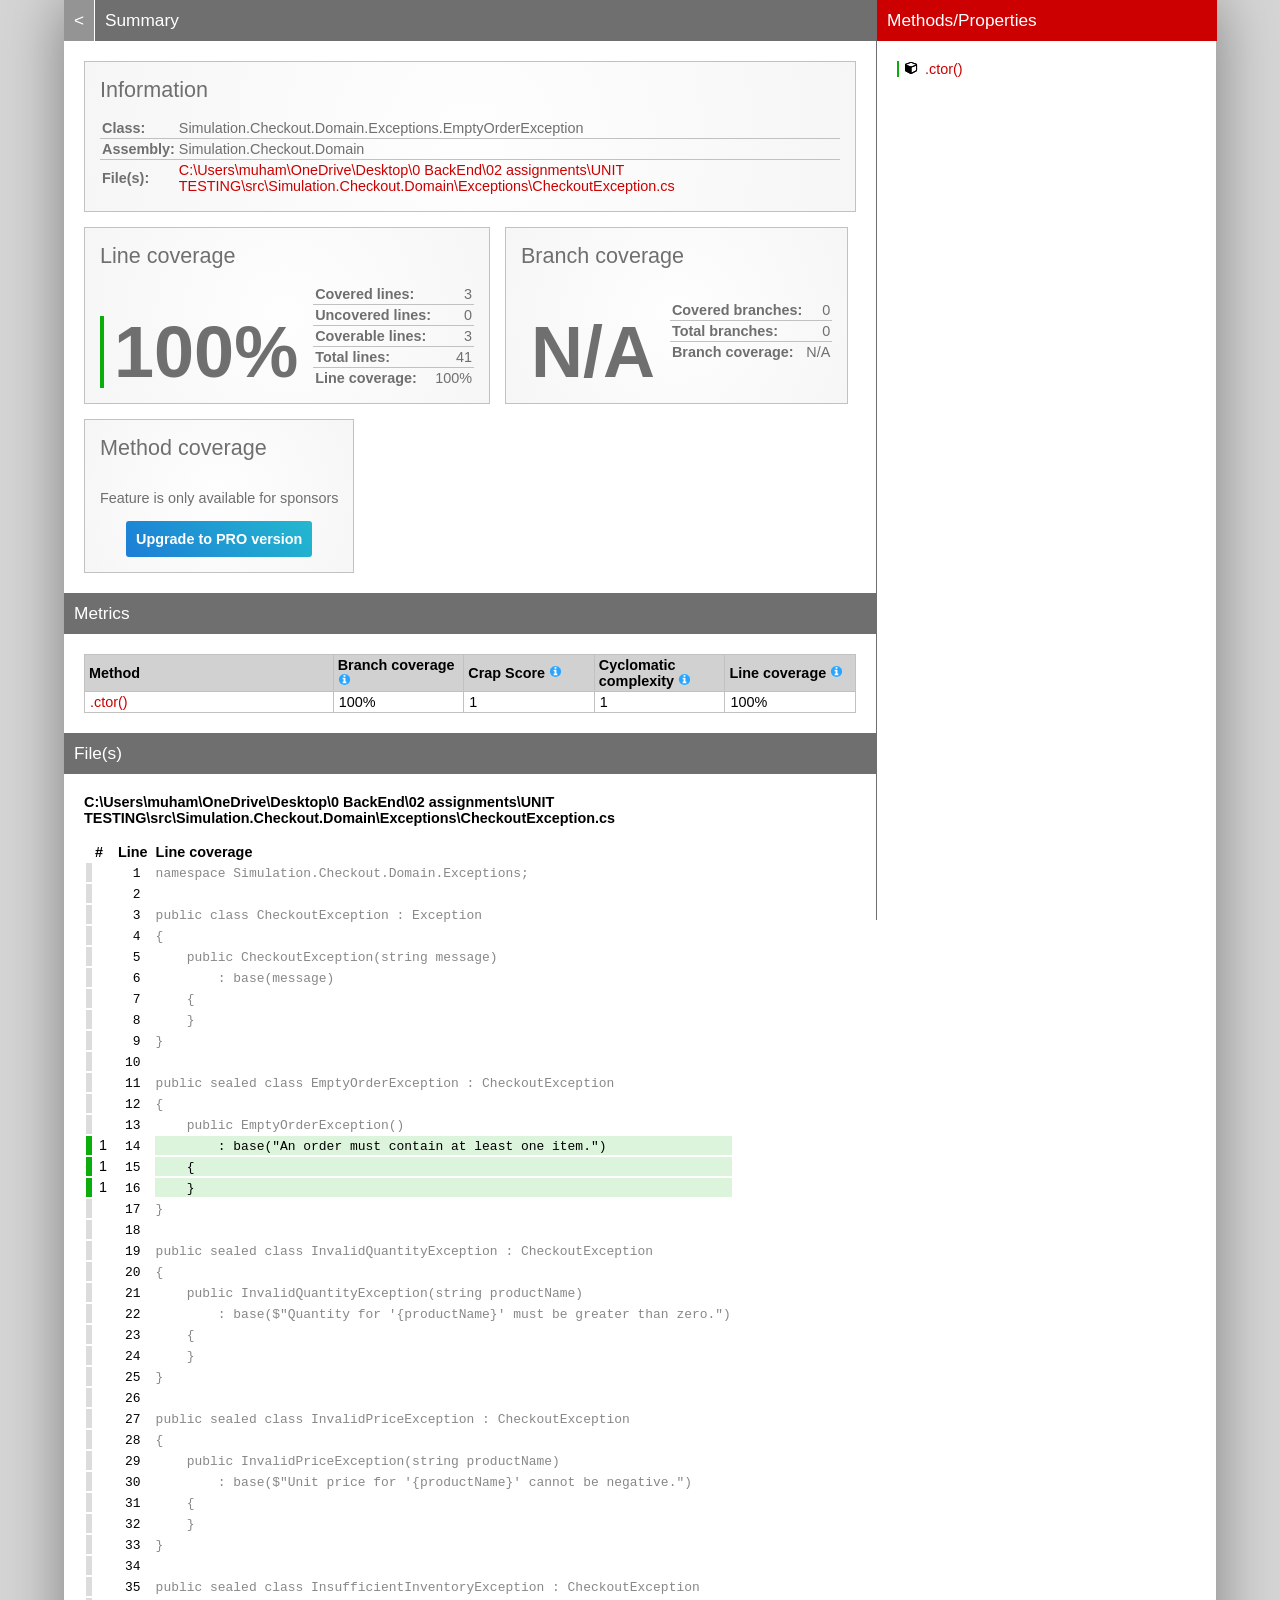
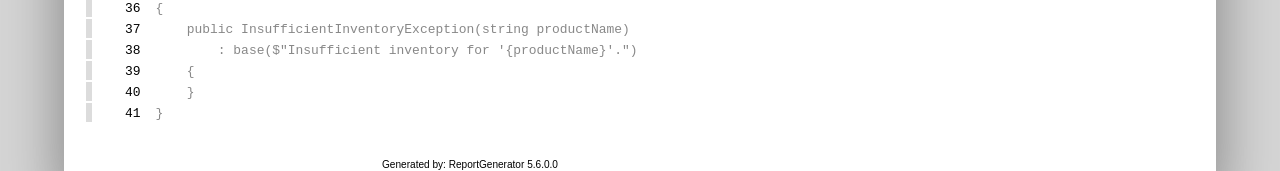
<file: coverage-report/Simulation.Checkout.Domain_EmptyOrderException.html>
<!DOCTYPE html>
<html>
<head>
<meta charset="utf-8" />
<meta name="viewport" content="width=device-width, initial-scale=1.0" />
<meta http-equiv="X-UA-Compatible" content="IE=EDGE,chrome=1" />
<link href="[data-uri]" rel="icon" type="image/x-icon" />
<title>Simulation.Checkout.Domain.Exceptions.EmptyOrderException - Coverage Report</title>
<link rel="stylesheet" type="text/css" href="report.css" />
</head><body><div class="container"><div class="containerleft">
<h1><a href="index.html" class="back">&lt;</a> Summary</h1>
<div class="card-group">
<div class="card">
<div class="card-header">Information</div>
<div class="card-body">
<div class="table">
<table>
<tr>
<th>Class:</th>
<td class="limit-width " title="Simulation.Checkout.Domain.Exceptions.EmptyOrderException">Simulation.Checkout.Domain.Exceptions.EmptyOrderException</td>
</tr>
<tr>
<th>Assembly:</th>
<td class="limit-width " title="Simulation.Checkout.Domain">Simulation.Checkout.Domain</td>
</tr>
<tr>
<th>File(s):</th>
<td class="overflow-wrap"><a href="#CUsersmuhamOneDriveDesktop0BackEnd02assignmentsUNITTESTINGsrcSimulationCheckoutDomainExceptionsCheckoutExceptioncs" class="navigatetohash">C:\Users\muham\OneDrive\Desktop\0 BackEnd\02 assignments\UNIT TESTING\src\Simulation.Checkout.Domain\Exceptions\CheckoutException.cs</a></td>
</tr>
</table>
</div>
</div>
</div>
</div>
<div class="card-group">
<div class="card">
<div class="card-header">Line coverage</div>
<div class="card-body">
<div class="large cardpercentagebar cardpercentagebar0">100%</div>
<div class="table">
<table>
<tr>
<th>Covered lines:</th>
<td class="limit-width right" title="3">3</td>
</tr>
<tr>
<th>Uncovered lines:</th>
<td class="limit-width right" title="0">0</td>
</tr>
<tr>
<th>Coverable lines:</th>
<td class="limit-width right" title="3">3</td>
</tr>
<tr>
<th>Total lines:</th>
<td class="limit-width right" title="41">41</td>
</tr>
<tr>
<th>Line coverage:</th>
<td class="limit-width right" title="3 of 3">100%</td>
</tr>
</table>
</div>
</div>
</div>
<div class="card">
<div class="card-header">Branch coverage</div>
<div class="card-body">
<div class="large">N/A</div>
<div class="table">
<table>
<tr>
<th>Covered branches:</th>
<td class="limit-width right" title="0">0</td>
</tr>
<tr>
<th>Total branches:</th>
<td class="limit-width right" title="0">0</td>
</tr>
<tr>
<th>Branch coverage:</th>
<td class="limit-width right" title="N/A">N/A</td>
</tr>
</table>
</div>
</div>
</div>
<div class="card">
<div class="card-header">Method coverage</div>
<div class="card-body">
<div class="center">
<p>Feature is only available for sponsors</p>
<a class="pro-button" href="https://reportgenerator.io/pro" target="_blank">Upgrade to PRO version</a>
</div>
</div>
</div>
</div>
<h1>Metrics</h1>
<div class="table-responsive">
<table class="overview table-fixed">
<colgroup>
<col class="column-min-200" />
<col class="column105" />
<col class="column105" />
<col class="column105" />
<col class="column105" />
</colgroup>
<thead><tr><th>Method</th><th>Branch coverage <a href="https://en.wikipedia.org/wiki/Code_coverage" target="_blank"><i class="icon-info-circled"></i></a></th><th>Crap Score <a href="https://googletesting.blogspot.de/2011/02/this-code-is-crap.html" target="_blank"><i class="icon-info-circled"></i></a></th><th>Cyclomatic complexity <a href="https://en.wikipedia.org/wiki/Cyclomatic_complexity" target="_blank"><i class="icon-info-circled"></i></a></th><th>Line coverage <a href="https://en.wikipedia.org/wiki/Code_coverage" target="_blank"><i class="icon-info-circled"></i></a></th></tr></thead>
<tbody>
<tr><td title=".ctor()"><a href="#file0_line14" class="navigatetohash">.ctor()</a></td><td>100%</td><td>1</td><td>1</td><td>100%</td></tr>
</tbody>
</table>
</div>
<h1>File(s)</h1>
<h2 id="CUsersmuhamOneDriveDesktop0BackEnd02assignmentsUNITTESTINGsrcSimulationCheckoutDomainExceptionsCheckoutExceptioncs">C:\Users\muham\OneDrive\Desktop\0 BackEnd\02 assignments\UNIT TESTING\src\Simulation.Checkout.Domain\Exceptions\CheckoutException.cs</h2>
<div class="table-responsive">
<table class="lineAnalysis">
<thead><tr><th></th><th>#</th><th>Line</th><th></th><th>Line coverage</th></tr></thead>
<tbody>
<tr class="" title="Not coverable" data-coverage="{'AllTestMethods': {'VC': '', 'LVS': 'gray'}}"><td class="gray">&nbsp;</td><td class="leftmargin rightmargin right"></td><td class="rightmargin right"><a id="file0_line1"></a><code>1</code></td><td></td><td class="lightgray"><code>namespace&nbsp;Simulation.Checkout.Domain.Exceptions;</code></td></tr>
<tr class="" title="Not coverable" data-coverage="{'AllTestMethods': {'VC': '', 'LVS': 'gray'}}"><td class="gray">&nbsp;</td><td class="leftmargin rightmargin right"></td><td class="rightmargin right"><a id="file0_line2"></a><code>2</code></td><td></td><td class="lightgray"><code></code></td></tr>
<tr class="" title="Not coverable" data-coverage="{'AllTestMethods': {'VC': '', 'LVS': 'gray'}}"><td class="gray">&nbsp;</td><td class="leftmargin rightmargin right"></td><td class="rightmargin right"><a id="file0_line3"></a><code>3</code></td><td></td><td class="lightgray"><code>public&nbsp;class&nbsp;CheckoutException&nbsp;:&nbsp;Exception</code></td></tr>
<tr class="" title="Not coverable" data-coverage="{'AllTestMethods': {'VC': '', 'LVS': 'gray'}}"><td class="gray">&nbsp;</td><td class="leftmargin rightmargin right"></td><td class="rightmargin right"><a id="file0_line4"></a><code>4</code></td><td></td><td class="lightgray"><code>{</code></td></tr>
<tr class="" title="Not coverable" data-coverage="{'AllTestMethods': {'VC': '', 'LVS': 'gray'}}"><td class="gray">&nbsp;</td><td class="leftmargin rightmargin right"></td><td class="rightmargin right"><a id="file0_line5"></a><code>5</code></td><td></td><td class="lightgray"><code>&nbsp;&nbsp;&nbsp;&nbsp;public&nbsp;CheckoutException(string&nbsp;message)</code></td></tr>
<tr class="" title="Not coverable" data-coverage="{'AllTestMethods': {'VC': '', 'LVS': 'gray'}}"><td class="gray">&nbsp;</td><td class="leftmargin rightmargin right"></td><td class="rightmargin right"><a id="file0_line6"></a><code>6</code></td><td></td><td class="lightgray"><code>&nbsp;&nbsp;&nbsp;&nbsp;&nbsp;&nbsp;&nbsp;&nbsp;:&nbsp;base(message)</code></td></tr>
<tr class="" title="Not coverable" data-coverage="{'AllTestMethods': {'VC': '', 'LVS': 'gray'}}"><td class="gray">&nbsp;</td><td class="leftmargin rightmargin right"></td><td class="rightmargin right"><a id="file0_line7"></a><code>7</code></td><td></td><td class="lightgray"><code>&nbsp;&nbsp;&nbsp;&nbsp;{</code></td></tr>
<tr class="" title="Not coverable" data-coverage="{'AllTestMethods': {'VC': '', 'LVS': 'gray'}}"><td class="gray">&nbsp;</td><td class="leftmargin rightmargin right"></td><td class="rightmargin right"><a id="file0_line8"></a><code>8</code></td><td></td><td class="lightgray"><code>&nbsp;&nbsp;&nbsp;&nbsp;}</code></td></tr>
<tr class="" title="Not coverable" data-coverage="{'AllTestMethods': {'VC': '', 'LVS': 'gray'}}"><td class="gray">&nbsp;</td><td class="leftmargin rightmargin right"></td><td class="rightmargin right"><a id="file0_line9"></a><code>9</code></td><td></td><td class="lightgray"><code>}</code></td></tr>
<tr class="" title="Not coverable" data-coverage="{'AllTestMethods': {'VC': '', 'LVS': 'gray'}}"><td class="gray">&nbsp;</td><td class="leftmargin rightmargin right"></td><td class="rightmargin right"><a id="file0_line10"></a><code>10</code></td><td></td><td class="lightgray"><code></code></td></tr>
<tr class="" title="Not coverable" data-coverage="{'AllTestMethods': {'VC': '', 'LVS': 'gray'}}"><td class="gray">&nbsp;</td><td class="leftmargin rightmargin right"></td><td class="rightmargin right"><a id="file0_line11"></a><code>11</code></td><td></td><td class="lightgray"><code>public&nbsp;sealed&nbsp;class&nbsp;EmptyOrderException&nbsp;:&nbsp;CheckoutException</code></td></tr>
<tr class="" title="Not coverable" data-coverage="{'AllTestMethods': {'VC': '', 'LVS': 'gray'}}"><td class="gray">&nbsp;</td><td class="leftmargin rightmargin right"></td><td class="rightmargin right"><a id="file0_line12"></a><code>12</code></td><td></td><td class="lightgray"><code>{</code></td></tr>
<tr class="" title="Not coverable" data-coverage="{'AllTestMethods': {'VC': '', 'LVS': 'gray'}}"><td class="gray">&nbsp;</td><td class="leftmargin rightmargin right"></td><td class="rightmargin right"><a id="file0_line13"></a><code>13</code></td><td></td><td class="lightgray"><code>&nbsp;&nbsp;&nbsp;&nbsp;public&nbsp;EmptyOrderException()</code></td></tr>
<tr class="coverableline" title="Covered (1 visits)" data-coverage="{'AllTestMethods': {'VC': '1', 'LVS': 'green'}}"><td class="green">&nbsp;</td><td class="leftmargin rightmargin right">1</td><td class="rightmargin right"><a id="file0_line14"></a><code>14</code></td><td></td><td class="lightgreen"><code>&nbsp;&nbsp;&nbsp;&nbsp;&nbsp;&nbsp;&nbsp;&nbsp;:&nbsp;base(&quot;An&nbsp;order&nbsp;must&nbsp;contain&nbsp;at&nbsp;least&nbsp;one&nbsp;item.&quot;)</code></td></tr>
<tr class="coverableline" title="Covered (1 visits)" data-coverage="{'AllTestMethods': {'VC': '1', 'LVS': 'green'}}"><td class="green">&nbsp;</td><td class="leftmargin rightmargin right">1</td><td class="rightmargin right"><a id="file0_line15"></a><code>15</code></td><td></td><td class="lightgreen"><code>&nbsp;&nbsp;&nbsp;&nbsp;{</code></td></tr>
<tr class="coverableline" title="Covered (1 visits)" data-coverage="{'AllTestMethods': {'VC': '1', 'LVS': 'green'}}"><td class="green">&nbsp;</td><td class="leftmargin rightmargin right">1</td><td class="rightmargin right"><a id="file0_line16"></a><code>16</code></td><td></td><td class="lightgreen"><code>&nbsp;&nbsp;&nbsp;&nbsp;}</code></td></tr>
<tr class="" title="Not coverable" data-coverage="{'AllTestMethods': {'VC': '', 'LVS': 'gray'}}"><td class="gray">&nbsp;</td><td class="leftmargin rightmargin right"></td><td class="rightmargin right"><a id="file0_line17"></a><code>17</code></td><td></td><td class="lightgray"><code>}</code></td></tr>
<tr class="" title="Not coverable" data-coverage="{'AllTestMethods': {'VC': '', 'LVS': 'gray'}}"><td class="gray">&nbsp;</td><td class="leftmargin rightmargin right"></td><td class="rightmargin right"><a id="file0_line18"></a><code>18</code></td><td></td><td class="lightgray"><code></code></td></tr>
<tr class="" title="Not coverable" data-coverage="{'AllTestMethods': {'VC': '', 'LVS': 'gray'}}"><td class="gray">&nbsp;</td><td class="leftmargin rightmargin right"></td><td class="rightmargin right"><a id="file0_line19"></a><code>19</code></td><td></td><td class="lightgray"><code>public&nbsp;sealed&nbsp;class&nbsp;InvalidQuantityException&nbsp;:&nbsp;CheckoutException</code></td></tr>
<tr class="" title="Not coverable" data-coverage="{'AllTestMethods': {'VC': '', 'LVS': 'gray'}}"><td class="gray">&nbsp;</td><td class="leftmargin rightmargin right"></td><td class="rightmargin right"><a id="file0_line20"></a><code>20</code></td><td></td><td class="lightgray"><code>{</code></td></tr>
<tr class="" title="Not coverable" data-coverage="{'AllTestMethods': {'VC': '', 'LVS': 'gray'}}"><td class="gray">&nbsp;</td><td class="leftmargin rightmargin right"></td><td class="rightmargin right"><a id="file0_line21"></a><code>21</code></td><td></td><td class="lightgray"><code>&nbsp;&nbsp;&nbsp;&nbsp;public&nbsp;InvalidQuantityException(string&nbsp;productName)</code></td></tr>
<tr class="" title="Not coverable" data-coverage="{'AllTestMethods': {'VC': '', 'LVS': 'gray'}}"><td class="gray">&nbsp;</td><td class="leftmargin rightmargin right"></td><td class="rightmargin right"><a id="file0_line22"></a><code>22</code></td><td></td><td class="lightgray"><code>&nbsp;&nbsp;&nbsp;&nbsp;&nbsp;&nbsp;&nbsp;&nbsp;:&nbsp;base($&quot;Quantity&nbsp;for&nbsp;&#39;{productName}&#39;&nbsp;must&nbsp;be&nbsp;greater&nbsp;than&nbsp;zero.&quot;)</code></td></tr>
<tr class="" title="Not coverable" data-coverage="{'AllTestMethods': {'VC': '', 'LVS': 'gray'}}"><td class="gray">&nbsp;</td><td class="leftmargin rightmargin right"></td><td class="rightmargin right"><a id="file0_line23"></a><code>23</code></td><td></td><td class="lightgray"><code>&nbsp;&nbsp;&nbsp;&nbsp;{</code></td></tr>
<tr class="" title="Not coverable" data-coverage="{'AllTestMethods': {'VC': '', 'LVS': 'gray'}}"><td class="gray">&nbsp;</td><td class="leftmargin rightmargin right"></td><td class="rightmargin right"><a id="file0_line24"></a><code>24</code></td><td></td><td class="lightgray"><code>&nbsp;&nbsp;&nbsp;&nbsp;}</code></td></tr>
<tr class="" title="Not coverable" data-coverage="{'AllTestMethods': {'VC': '', 'LVS': 'gray'}}"><td class="gray">&nbsp;</td><td class="leftmargin rightmargin right"></td><td class="rightmargin right"><a id="file0_line25"></a><code>25</code></td><td></td><td class="lightgray"><code>}</code></td></tr>
<tr class="" title="Not coverable" data-coverage="{'AllTestMethods': {'VC': '', 'LVS': 'gray'}}"><td class="gray">&nbsp;</td><td class="leftmargin rightmargin right"></td><td class="rightmargin right"><a id="file0_line26"></a><code>26</code></td><td></td><td class="lightgray"><code></code></td></tr>
<tr class="" title="Not coverable" data-coverage="{'AllTestMethods': {'VC': '', 'LVS': 'gray'}}"><td class="gray">&nbsp;</td><td class="leftmargin rightmargin right"></td><td class="rightmargin right"><a id="file0_line27"></a><code>27</code></td><td></td><td class="lightgray"><code>public&nbsp;sealed&nbsp;class&nbsp;InvalidPriceException&nbsp;:&nbsp;CheckoutException</code></td></tr>
<tr class="" title="Not coverable" data-coverage="{'AllTestMethods': {'VC': '', 'LVS': 'gray'}}"><td class="gray">&nbsp;</td><td class="leftmargin rightmargin right"></td><td class="rightmargin right"><a id="file0_line28"></a><code>28</code></td><td></td><td class="lightgray"><code>{</code></td></tr>
<tr class="" title="Not coverable" data-coverage="{'AllTestMethods': {'VC': '', 'LVS': 'gray'}}"><td class="gray">&nbsp;</td><td class="leftmargin rightmargin right"></td><td class="rightmargin right"><a id="file0_line29"></a><code>29</code></td><td></td><td class="lightgray"><code>&nbsp;&nbsp;&nbsp;&nbsp;public&nbsp;InvalidPriceException(string&nbsp;productName)</code></td></tr>
<tr class="" title="Not coverable" data-coverage="{'AllTestMethods': {'VC': '', 'LVS': 'gray'}}"><td class="gray">&nbsp;</td><td class="leftmargin rightmargin right"></td><td class="rightmargin right"><a id="file0_line30"></a><code>30</code></td><td></td><td class="lightgray"><code>&nbsp;&nbsp;&nbsp;&nbsp;&nbsp;&nbsp;&nbsp;&nbsp;:&nbsp;base($&quot;Unit&nbsp;price&nbsp;for&nbsp;&#39;{productName}&#39;&nbsp;cannot&nbsp;be&nbsp;negative.&quot;)</code></td></tr>
<tr class="" title="Not coverable" data-coverage="{'AllTestMethods': {'VC': '', 'LVS': 'gray'}}"><td class="gray">&nbsp;</td><td class="leftmargin rightmargin right"></td><td class="rightmargin right"><a id="file0_line31"></a><code>31</code></td><td></td><td class="lightgray"><code>&nbsp;&nbsp;&nbsp;&nbsp;{</code></td></tr>
<tr class="" title="Not coverable" data-coverage="{'AllTestMethods': {'VC': '', 'LVS': 'gray'}}"><td class="gray">&nbsp;</td><td class="leftmargin rightmargin right"></td><td class="rightmargin right"><a id="file0_line32"></a><code>32</code></td><td></td><td class="lightgray"><code>&nbsp;&nbsp;&nbsp;&nbsp;}</code></td></tr>
<tr class="" title="Not coverable" data-coverage="{'AllTestMethods': {'VC': '', 'LVS': 'gray'}}"><td class="gray">&nbsp;</td><td class="leftmargin rightmargin right"></td><td class="rightmargin right"><a id="file0_line33"></a><code>33</code></td><td></td><td class="lightgray"><code>}</code></td></tr>
<tr class="" title="Not coverable" data-coverage="{'AllTestMethods': {'VC': '', 'LVS': 'gray'}}"><td class="gray">&nbsp;</td><td class="leftmargin rightmargin right"></td><td class="rightmargin right"><a id="file0_line34"></a><code>34</code></td><td></td><td class="lightgray"><code></code></td></tr>
<tr class="" title="Not coverable" data-coverage="{'AllTestMethods': {'VC': '', 'LVS': 'gray'}}"><td class="gray">&nbsp;</td><td class="leftmargin rightmargin right"></td><td class="rightmargin right"><a id="file0_line35"></a><code>35</code></td><td></td><td class="lightgray"><code>public&nbsp;sealed&nbsp;class&nbsp;InsufficientInventoryException&nbsp;:&nbsp;CheckoutException</code></td></tr>
<tr class="" title="Not coverable" data-coverage="{'AllTestMethods': {'VC': '', 'LVS': 'gray'}}"><td class="gray">&nbsp;</td><td class="leftmargin rightmargin right"></td><td class="rightmargin right"><a id="file0_line36"></a><code>36</code></td><td></td><td class="lightgray"><code>{</code></td></tr>
<tr class="" title="Not coverable" data-coverage="{'AllTestMethods': {'VC': '', 'LVS': 'gray'}}"><td class="gray">&nbsp;</td><td class="leftmargin rightmargin right"></td><td class="rightmargin right"><a id="file0_line37"></a><code>37</code></td><td></td><td class="lightgray"><code>&nbsp;&nbsp;&nbsp;&nbsp;public&nbsp;InsufficientInventoryException(string&nbsp;productName)</code></td></tr>
<tr class="" title="Not coverable" data-coverage="{'AllTestMethods': {'VC': '', 'LVS': 'gray'}}"><td class="gray">&nbsp;</td><td class="leftmargin rightmargin right"></td><td class="rightmargin right"><a id="file0_line38"></a><code>38</code></td><td></td><td class="lightgray"><code>&nbsp;&nbsp;&nbsp;&nbsp;&nbsp;&nbsp;&nbsp;&nbsp;:&nbsp;base($&quot;Insufficient&nbsp;inventory&nbsp;for&nbsp;&#39;{productName}&#39;.&quot;)</code></td></tr>
<tr class="" title="Not coverable" data-coverage="{'AllTestMethods': {'VC': '', 'LVS': 'gray'}}"><td class="gray">&nbsp;</td><td class="leftmargin rightmargin right"></td><td class="rightmargin right"><a id="file0_line39"></a><code>39</code></td><td></td><td class="lightgray"><code>&nbsp;&nbsp;&nbsp;&nbsp;{</code></td></tr>
<tr class="" title="Not coverable" data-coverage="{'AllTestMethods': {'VC': '', 'LVS': 'gray'}}"><td class="gray">&nbsp;</td><td class="leftmargin rightmargin right"></td><td class="rightmargin right"><a id="file0_line40"></a><code>40</code></td><td></td><td class="lightgray"><code>&nbsp;&nbsp;&nbsp;&nbsp;}</code></td></tr>
<tr class="" title="Not coverable" data-coverage="{'AllTestMethods': {'VC': '', 'LVS': 'gray'}}"><td class="gray">&nbsp;</td><td class="leftmargin rightmargin right"></td><td class="rightmargin right"><a id="file0_line41"></a><code>41</code></td><td></td><td class="lightgray"><code>}</code></td></tr>
</tbody>
</table>
</div>
<div class="footer">Generated by: ReportGenerator 5.6.0.0<br />11/19/2026 - 12:31:26 PM<br /><a href="https://github.com/danielpalme/ReportGenerator">GitHub</a> | <a href="https://reportgenerator.io">reportgenerator.io</a></div></div>
<div class="containerright">
<div class="containerrightfixed">
<h1>Methods/Properties</h1>
<a href="#file0_line14" class="navigatetohash percentagebar percentagebar100" title="Line coverage: 100% - .ctor()"><i class="icon-cube"></i>.ctor()</a><br />
<br/></div>
</div></div>
<script type="text/javascript" src="class.js"></script>
</body></html>
</file>
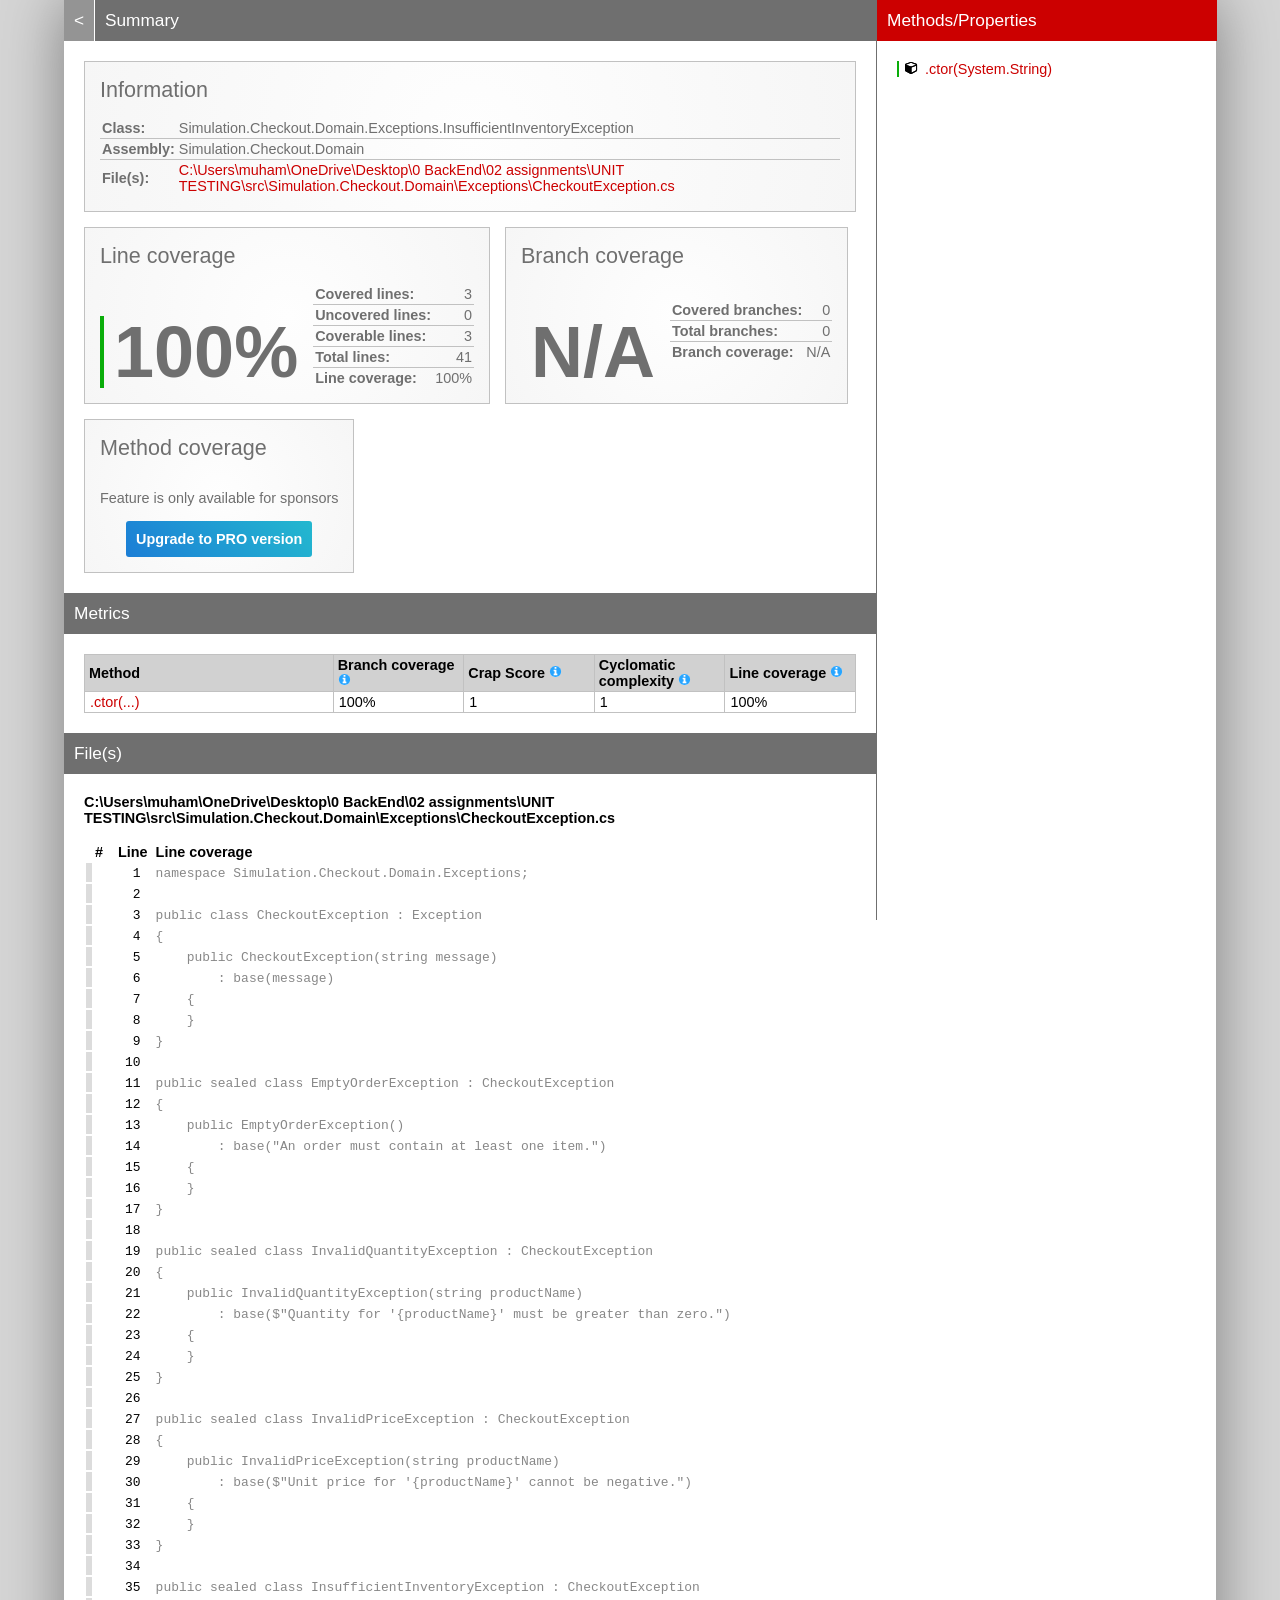
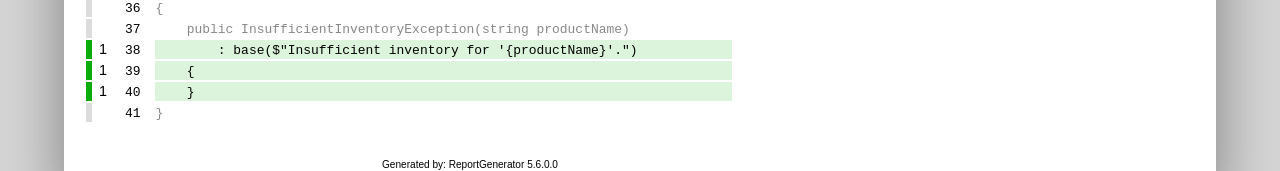
<file: coverage-report/Simulation.Checkout.Domain_InsufficientInventoryException.html>
<!DOCTYPE html>
<html>
<head>
<meta charset="utf-8" />
<meta name="viewport" content="width=device-width, initial-scale=1.0" />
<meta http-equiv="X-UA-Compatible" content="IE=EDGE,chrome=1" />
<link href="[data-uri]" rel="icon" type="image/x-icon" />
<title>Simulation.Checkout.Domain.Exceptions.InsufficientInventoryException - Coverage Report</title>
<link rel="stylesheet" type="text/css" href="report.css" />
</head><body><div class="container"><div class="containerleft">
<h1><a href="index.html" class="back">&lt;</a> Summary</h1>
<div class="card-group">
<div class="card">
<div class="card-header">Information</div>
<div class="card-body">
<div class="table">
<table>
<tr>
<th>Class:</th>
<td class="limit-width " title="Simulation.Checkout.Domain.Exceptions.InsufficientInventoryException">Simulation.Checkout.Domain.Exceptions.InsufficientInventoryException</td>
</tr>
<tr>
<th>Assembly:</th>
<td class="limit-width " title="Simulation.Checkout.Domain">Simulation.Checkout.Domain</td>
</tr>
<tr>
<th>File(s):</th>
<td class="overflow-wrap"><a href="#CUsersmuhamOneDriveDesktop0BackEnd02assignmentsUNITTESTINGsrcSimulationCheckoutDomainExceptionsCheckoutExceptioncs" class="navigatetohash">C:\Users\muham\OneDrive\Desktop\0 BackEnd\02 assignments\UNIT TESTING\src\Simulation.Checkout.Domain\Exceptions\CheckoutException.cs</a></td>
</tr>
</table>
</div>
</div>
</div>
</div>
<div class="card-group">
<div class="card">
<div class="card-header">Line coverage</div>
<div class="card-body">
<div class="large cardpercentagebar cardpercentagebar0">100%</div>
<div class="table">
<table>
<tr>
<th>Covered lines:</th>
<td class="limit-width right" title="3">3</td>
</tr>
<tr>
<th>Uncovered lines:</th>
<td class="limit-width right" title="0">0</td>
</tr>
<tr>
<th>Coverable lines:</th>
<td class="limit-width right" title="3">3</td>
</tr>
<tr>
<th>Total lines:</th>
<td class="limit-width right" title="41">41</td>
</tr>
<tr>
<th>Line coverage:</th>
<td class="limit-width right" title="3 of 3">100%</td>
</tr>
</table>
</div>
</div>
</div>
<div class="card">
<div class="card-header">Branch coverage</div>
<div class="card-body">
<div class="large">N/A</div>
<div class="table">
<table>
<tr>
<th>Covered branches:</th>
<td class="limit-width right" title="0">0</td>
</tr>
<tr>
<th>Total branches:</th>
<td class="limit-width right" title="0">0</td>
</tr>
<tr>
<th>Branch coverage:</th>
<td class="limit-width right" title="N/A">N/A</td>
</tr>
</table>
</div>
</div>
</div>
<div class="card">
<div class="card-header">Method coverage</div>
<div class="card-body">
<div class="center">
<p>Feature is only available for sponsors</p>
<a class="pro-button" href="https://reportgenerator.io/pro" target="_blank">Upgrade to PRO version</a>
</div>
</div>
</div>
</div>
<h1>Metrics</h1>
<div class="table-responsive">
<table class="overview table-fixed">
<colgroup>
<col class="column-min-200" />
<col class="column105" />
<col class="column105" />
<col class="column105" />
<col class="column105" />
</colgroup>
<thead><tr><th>Method</th><th>Branch coverage <a href="https://en.wikipedia.org/wiki/Code_coverage" target="_blank"><i class="icon-info-circled"></i></a></th><th>Crap Score <a href="https://googletesting.blogspot.de/2011/02/this-code-is-crap.html" target="_blank"><i class="icon-info-circled"></i></a></th><th>Cyclomatic complexity <a href="https://en.wikipedia.org/wiki/Cyclomatic_complexity" target="_blank"><i class="icon-info-circled"></i></a></th><th>Line coverage <a href="https://en.wikipedia.org/wiki/Code_coverage" target="_blank"><i class="icon-info-circled"></i></a></th></tr></thead>
<tbody>
<tr><td title=".ctor(System.String)"><a href="#file0_line38" class="navigatetohash">.ctor(...)</a></td><td>100%</td><td>1</td><td>1</td><td>100%</td></tr>
</tbody>
</table>
</div>
<h1>File(s)</h1>
<h2 id="CUsersmuhamOneDriveDesktop0BackEnd02assignmentsUNITTESTINGsrcSimulationCheckoutDomainExceptionsCheckoutExceptioncs">C:\Users\muham\OneDrive\Desktop\0 BackEnd\02 assignments\UNIT TESTING\src\Simulation.Checkout.Domain\Exceptions\CheckoutException.cs</h2>
<div class="table-responsive">
<table class="lineAnalysis">
<thead><tr><th></th><th>#</th><th>Line</th><th></th><th>Line coverage</th></tr></thead>
<tbody>
<tr class="" title="Not coverable" data-coverage="{'AllTestMethods': {'VC': '', 'LVS': 'gray'}}"><td class="gray">&nbsp;</td><td class="leftmargin rightmargin right"></td><td class="rightmargin right"><a id="file0_line1"></a><code>1</code></td><td></td><td class="lightgray"><code>namespace&nbsp;Simulation.Checkout.Domain.Exceptions;</code></td></tr>
<tr class="" title="Not coverable" data-coverage="{'AllTestMethods': {'VC': '', 'LVS': 'gray'}}"><td class="gray">&nbsp;</td><td class="leftmargin rightmargin right"></td><td class="rightmargin right"><a id="file0_line2"></a><code>2</code></td><td></td><td class="lightgray"><code></code></td></tr>
<tr class="" title="Not coverable" data-coverage="{'AllTestMethods': {'VC': '', 'LVS': 'gray'}}"><td class="gray">&nbsp;</td><td class="leftmargin rightmargin right"></td><td class="rightmargin right"><a id="file0_line3"></a><code>3</code></td><td></td><td class="lightgray"><code>public&nbsp;class&nbsp;CheckoutException&nbsp;:&nbsp;Exception</code></td></tr>
<tr class="" title="Not coverable" data-coverage="{'AllTestMethods': {'VC': '', 'LVS': 'gray'}}"><td class="gray">&nbsp;</td><td class="leftmargin rightmargin right"></td><td class="rightmargin right"><a id="file0_line4"></a><code>4</code></td><td></td><td class="lightgray"><code>{</code></td></tr>
<tr class="" title="Not coverable" data-coverage="{'AllTestMethods': {'VC': '', 'LVS': 'gray'}}"><td class="gray">&nbsp;</td><td class="leftmargin rightmargin right"></td><td class="rightmargin right"><a id="file0_line5"></a><code>5</code></td><td></td><td class="lightgray"><code>&nbsp;&nbsp;&nbsp;&nbsp;public&nbsp;CheckoutException(string&nbsp;message)</code></td></tr>
<tr class="" title="Not coverable" data-coverage="{'AllTestMethods': {'VC': '', 'LVS': 'gray'}}"><td class="gray">&nbsp;</td><td class="leftmargin rightmargin right"></td><td class="rightmargin right"><a id="file0_line6"></a><code>6</code></td><td></td><td class="lightgray"><code>&nbsp;&nbsp;&nbsp;&nbsp;&nbsp;&nbsp;&nbsp;&nbsp;:&nbsp;base(message)</code></td></tr>
<tr class="" title="Not coverable" data-coverage="{'AllTestMethods': {'VC': '', 'LVS': 'gray'}}"><td class="gray">&nbsp;</td><td class="leftmargin rightmargin right"></td><td class="rightmargin right"><a id="file0_line7"></a><code>7</code></td><td></td><td class="lightgray"><code>&nbsp;&nbsp;&nbsp;&nbsp;{</code></td></tr>
<tr class="" title="Not coverable" data-coverage="{'AllTestMethods': {'VC': '', 'LVS': 'gray'}}"><td class="gray">&nbsp;</td><td class="leftmargin rightmargin right"></td><td class="rightmargin right"><a id="file0_line8"></a><code>8</code></td><td></td><td class="lightgray"><code>&nbsp;&nbsp;&nbsp;&nbsp;}</code></td></tr>
<tr class="" title="Not coverable" data-coverage="{'AllTestMethods': {'VC': '', 'LVS': 'gray'}}"><td class="gray">&nbsp;</td><td class="leftmargin rightmargin right"></td><td class="rightmargin right"><a id="file0_line9"></a><code>9</code></td><td></td><td class="lightgray"><code>}</code></td></tr>
<tr class="" title="Not coverable" data-coverage="{'AllTestMethods': {'VC': '', 'LVS': 'gray'}}"><td class="gray">&nbsp;</td><td class="leftmargin rightmargin right"></td><td class="rightmargin right"><a id="file0_line10"></a><code>10</code></td><td></td><td class="lightgray"><code></code></td></tr>
<tr class="" title="Not coverable" data-coverage="{'AllTestMethods': {'VC': '', 'LVS': 'gray'}}"><td class="gray">&nbsp;</td><td class="leftmargin rightmargin right"></td><td class="rightmargin right"><a id="file0_line11"></a><code>11</code></td><td></td><td class="lightgray"><code>public&nbsp;sealed&nbsp;class&nbsp;EmptyOrderException&nbsp;:&nbsp;CheckoutException</code></td></tr>
<tr class="" title="Not coverable" data-coverage="{'AllTestMethods': {'VC': '', 'LVS': 'gray'}}"><td class="gray">&nbsp;</td><td class="leftmargin rightmargin right"></td><td class="rightmargin right"><a id="file0_line12"></a><code>12</code></td><td></td><td class="lightgray"><code>{</code></td></tr>
<tr class="" title="Not coverable" data-coverage="{'AllTestMethods': {'VC': '', 'LVS': 'gray'}}"><td class="gray">&nbsp;</td><td class="leftmargin rightmargin right"></td><td class="rightmargin right"><a id="file0_line13"></a><code>13</code></td><td></td><td class="lightgray"><code>&nbsp;&nbsp;&nbsp;&nbsp;public&nbsp;EmptyOrderException()</code></td></tr>
<tr class="" title="Not coverable" data-coverage="{'AllTestMethods': {'VC': '', 'LVS': 'gray'}}"><td class="gray">&nbsp;</td><td class="leftmargin rightmargin right"></td><td class="rightmargin right"><a id="file0_line14"></a><code>14</code></td><td></td><td class="lightgray"><code>&nbsp;&nbsp;&nbsp;&nbsp;&nbsp;&nbsp;&nbsp;&nbsp;:&nbsp;base(&quot;An&nbsp;order&nbsp;must&nbsp;contain&nbsp;at&nbsp;least&nbsp;one&nbsp;item.&quot;)</code></td></tr>
<tr class="" title="Not coverable" data-coverage="{'AllTestMethods': {'VC': '', 'LVS': 'gray'}}"><td class="gray">&nbsp;</td><td class="leftmargin rightmargin right"></td><td class="rightmargin right"><a id="file0_line15"></a><code>15</code></td><td></td><td class="lightgray"><code>&nbsp;&nbsp;&nbsp;&nbsp;{</code></td></tr>
<tr class="" title="Not coverable" data-coverage="{'AllTestMethods': {'VC': '', 'LVS': 'gray'}}"><td class="gray">&nbsp;</td><td class="leftmargin rightmargin right"></td><td class="rightmargin right"><a id="file0_line16"></a><code>16</code></td><td></td><td class="lightgray"><code>&nbsp;&nbsp;&nbsp;&nbsp;}</code></td></tr>
<tr class="" title="Not coverable" data-coverage="{'AllTestMethods': {'VC': '', 'LVS': 'gray'}}"><td class="gray">&nbsp;</td><td class="leftmargin rightmargin right"></td><td class="rightmargin right"><a id="file0_line17"></a><code>17</code></td><td></td><td class="lightgray"><code>}</code></td></tr>
<tr class="" title="Not coverable" data-coverage="{'AllTestMethods': {'VC': '', 'LVS': 'gray'}}"><td class="gray">&nbsp;</td><td class="leftmargin rightmargin right"></td><td class="rightmargin right"><a id="file0_line18"></a><code>18</code></td><td></td><td class="lightgray"><code></code></td></tr>
<tr class="" title="Not coverable" data-coverage="{'AllTestMethods': {'VC': '', 'LVS': 'gray'}}"><td class="gray">&nbsp;</td><td class="leftmargin rightmargin right"></td><td class="rightmargin right"><a id="file0_line19"></a><code>19</code></td><td></td><td class="lightgray"><code>public&nbsp;sealed&nbsp;class&nbsp;InvalidQuantityException&nbsp;:&nbsp;CheckoutException</code></td></tr>
<tr class="" title="Not coverable" data-coverage="{'AllTestMethods': {'VC': '', 'LVS': 'gray'}}"><td class="gray">&nbsp;</td><td class="leftmargin rightmargin right"></td><td class="rightmargin right"><a id="file0_line20"></a><code>20</code></td><td></td><td class="lightgray"><code>{</code></td></tr>
<tr class="" title="Not coverable" data-coverage="{'AllTestMethods': {'VC': '', 'LVS': 'gray'}}"><td class="gray">&nbsp;</td><td class="leftmargin rightmargin right"></td><td class="rightmargin right"><a id="file0_line21"></a><code>21</code></td><td></td><td class="lightgray"><code>&nbsp;&nbsp;&nbsp;&nbsp;public&nbsp;InvalidQuantityException(string&nbsp;productName)</code></td></tr>
<tr class="" title="Not coverable" data-coverage="{'AllTestMethods': {'VC': '', 'LVS': 'gray'}}"><td class="gray">&nbsp;</td><td class="leftmargin rightmargin right"></td><td class="rightmargin right"><a id="file0_line22"></a><code>22</code></td><td></td><td class="lightgray"><code>&nbsp;&nbsp;&nbsp;&nbsp;&nbsp;&nbsp;&nbsp;&nbsp;:&nbsp;base($&quot;Quantity&nbsp;for&nbsp;&#39;{productName}&#39;&nbsp;must&nbsp;be&nbsp;greater&nbsp;than&nbsp;zero.&quot;)</code></td></tr>
<tr class="" title="Not coverable" data-coverage="{'AllTestMethods': {'VC': '', 'LVS': 'gray'}}"><td class="gray">&nbsp;</td><td class="leftmargin rightmargin right"></td><td class="rightmargin right"><a id="file0_line23"></a><code>23</code></td><td></td><td class="lightgray"><code>&nbsp;&nbsp;&nbsp;&nbsp;{</code></td></tr>
<tr class="" title="Not coverable" data-coverage="{'AllTestMethods': {'VC': '', 'LVS': 'gray'}}"><td class="gray">&nbsp;</td><td class="leftmargin rightmargin right"></td><td class="rightmargin right"><a id="file0_line24"></a><code>24</code></td><td></td><td class="lightgray"><code>&nbsp;&nbsp;&nbsp;&nbsp;}</code></td></tr>
<tr class="" title="Not coverable" data-coverage="{'AllTestMethods': {'VC': '', 'LVS': 'gray'}}"><td class="gray">&nbsp;</td><td class="leftmargin rightmargin right"></td><td class="rightmargin right"><a id="file0_line25"></a><code>25</code></td><td></td><td class="lightgray"><code>}</code></td></tr>
<tr class="" title="Not coverable" data-coverage="{'AllTestMethods': {'VC': '', 'LVS': 'gray'}}"><td class="gray">&nbsp;</td><td class="leftmargin rightmargin right"></td><td class="rightmargin right"><a id="file0_line26"></a><code>26</code></td><td></td><td class="lightgray"><code></code></td></tr>
<tr class="" title="Not coverable" data-coverage="{'AllTestMethods': {'VC': '', 'LVS': 'gray'}}"><td class="gray">&nbsp;</td><td class="leftmargin rightmargin right"></td><td class="rightmargin right"><a id="file0_line27"></a><code>27</code></td><td></td><td class="lightgray"><code>public&nbsp;sealed&nbsp;class&nbsp;InvalidPriceException&nbsp;:&nbsp;CheckoutException</code></td></tr>
<tr class="" title="Not coverable" data-coverage="{'AllTestMethods': {'VC': '', 'LVS': 'gray'}}"><td class="gray">&nbsp;</td><td class="leftmargin rightmargin right"></td><td class="rightmargin right"><a id="file0_line28"></a><code>28</code></td><td></td><td class="lightgray"><code>{</code></td></tr>
<tr class="" title="Not coverable" data-coverage="{'AllTestMethods': {'VC': '', 'LVS': 'gray'}}"><td class="gray">&nbsp;</td><td class="leftmargin rightmargin right"></td><td class="rightmargin right"><a id="file0_line29"></a><code>29</code></td><td></td><td class="lightgray"><code>&nbsp;&nbsp;&nbsp;&nbsp;public&nbsp;InvalidPriceException(string&nbsp;productName)</code></td></tr>
<tr class="" title="Not coverable" data-coverage="{'AllTestMethods': {'VC': '', 'LVS': 'gray'}}"><td class="gray">&nbsp;</td><td class="leftmargin rightmargin right"></td><td class="rightmargin right"><a id="file0_line30"></a><code>30</code></td><td></td><td class="lightgray"><code>&nbsp;&nbsp;&nbsp;&nbsp;&nbsp;&nbsp;&nbsp;&nbsp;:&nbsp;base($&quot;Unit&nbsp;price&nbsp;for&nbsp;&#39;{productName}&#39;&nbsp;cannot&nbsp;be&nbsp;negative.&quot;)</code></td></tr>
<tr class="" title="Not coverable" data-coverage="{'AllTestMethods': {'VC': '', 'LVS': 'gray'}}"><td class="gray">&nbsp;</td><td class="leftmargin rightmargin right"></td><td class="rightmargin right"><a id="file0_line31"></a><code>31</code></td><td></td><td class="lightgray"><code>&nbsp;&nbsp;&nbsp;&nbsp;{</code></td></tr>
<tr class="" title="Not coverable" data-coverage="{'AllTestMethods': {'VC': '', 'LVS': 'gray'}}"><td class="gray">&nbsp;</td><td class="leftmargin rightmargin right"></td><td class="rightmargin right"><a id="file0_line32"></a><code>32</code></td><td></td><td class="lightgray"><code>&nbsp;&nbsp;&nbsp;&nbsp;}</code></td></tr>
<tr class="" title="Not coverable" data-coverage="{'AllTestMethods': {'VC': '', 'LVS': 'gray'}}"><td class="gray">&nbsp;</td><td class="leftmargin rightmargin right"></td><td class="rightmargin right"><a id="file0_line33"></a><code>33</code></td><td></td><td class="lightgray"><code>}</code></td></tr>
<tr class="" title="Not coverable" data-coverage="{'AllTestMethods': {'VC': '', 'LVS': 'gray'}}"><td class="gray">&nbsp;</td><td class="leftmargin rightmargin right"></td><td class="rightmargin right"><a id="file0_line34"></a><code>34</code></td><td></td><td class="lightgray"><code></code></td></tr>
<tr class="" title="Not coverable" data-coverage="{'AllTestMethods': {'VC': '', 'LVS': 'gray'}}"><td class="gray">&nbsp;</td><td class="leftmargin rightmargin right"></td><td class="rightmargin right"><a id="file0_line35"></a><code>35</code></td><td></td><td class="lightgray"><code>public&nbsp;sealed&nbsp;class&nbsp;InsufficientInventoryException&nbsp;:&nbsp;CheckoutException</code></td></tr>
<tr class="" title="Not coverable" data-coverage="{'AllTestMethods': {'VC': '', 'LVS': 'gray'}}"><td class="gray">&nbsp;</td><td class="leftmargin rightmargin right"></td><td class="rightmargin right"><a id="file0_line36"></a><code>36</code></td><td></td><td class="lightgray"><code>{</code></td></tr>
<tr class="" title="Not coverable" data-coverage="{'AllTestMethods': {'VC': '', 'LVS': 'gray'}}"><td class="gray">&nbsp;</td><td class="leftmargin rightmargin right"></td><td class="rightmargin right"><a id="file0_line37"></a><code>37</code></td><td></td><td class="lightgray"><code>&nbsp;&nbsp;&nbsp;&nbsp;public&nbsp;InsufficientInventoryException(string&nbsp;productName)</code></td></tr>
<tr class="coverableline" title="Covered (1 visits)" data-coverage="{'AllTestMethods': {'VC': '1', 'LVS': 'green'}}"><td class="green">&nbsp;</td><td class="leftmargin rightmargin right">1</td><td class="rightmargin right"><a id="file0_line38"></a><code>38</code></td><td></td><td class="lightgreen"><code>&nbsp;&nbsp;&nbsp;&nbsp;&nbsp;&nbsp;&nbsp;&nbsp;:&nbsp;base($&quot;Insufficient&nbsp;inventory&nbsp;for&nbsp;&#39;{productName}&#39;.&quot;)</code></td></tr>
<tr class="coverableline" title="Covered (1 visits)" data-coverage="{'AllTestMethods': {'VC': '1', 'LVS': 'green'}}"><td class="green">&nbsp;</td><td class="leftmargin rightmargin right">1</td><td class="rightmargin right"><a id="file0_line39"></a><code>39</code></td><td></td><td class="lightgreen"><code>&nbsp;&nbsp;&nbsp;&nbsp;{</code></td></tr>
<tr class="coverableline" title="Covered (1 visits)" data-coverage="{'AllTestMethods': {'VC': '1', 'LVS': 'green'}}"><td class="green">&nbsp;</td><td class="leftmargin rightmargin right">1</td><td class="rightmargin right"><a id="file0_line40"></a><code>40</code></td><td></td><td class="lightgreen"><code>&nbsp;&nbsp;&nbsp;&nbsp;}</code></td></tr>
<tr class="" title="Not coverable" data-coverage="{'AllTestMethods': {'VC': '', 'LVS': 'gray'}}"><td class="gray">&nbsp;</td><td class="leftmargin rightmargin right"></td><td class="rightmargin right"><a id="file0_line41"></a><code>41</code></td><td></td><td class="lightgray"><code>}</code></td></tr>
</tbody>
</table>
</div>
<div class="footer">Generated by: ReportGenerator 5.6.0.0<br />11/19/2026 - 12:31:26 PM<br /><a href="https://github.com/danielpalme/ReportGenerator">GitHub</a> | <a href="https://reportgenerator.io">reportgenerator.io</a></div></div>
<div class="containerright">
<div class="containerrightfixed">
<h1>Methods/Properties</h1>
<a href="#file0_line38" class="navigatetohash percentagebar percentagebar100" title="Line coverage: 100% - .ctor(System.String)"><i class="icon-cube"></i>.ctor(System.String)</a><br />
<br/></div>
</div></div>
<script type="text/javascript" src="class.js"></script>
</body></html>
</file>
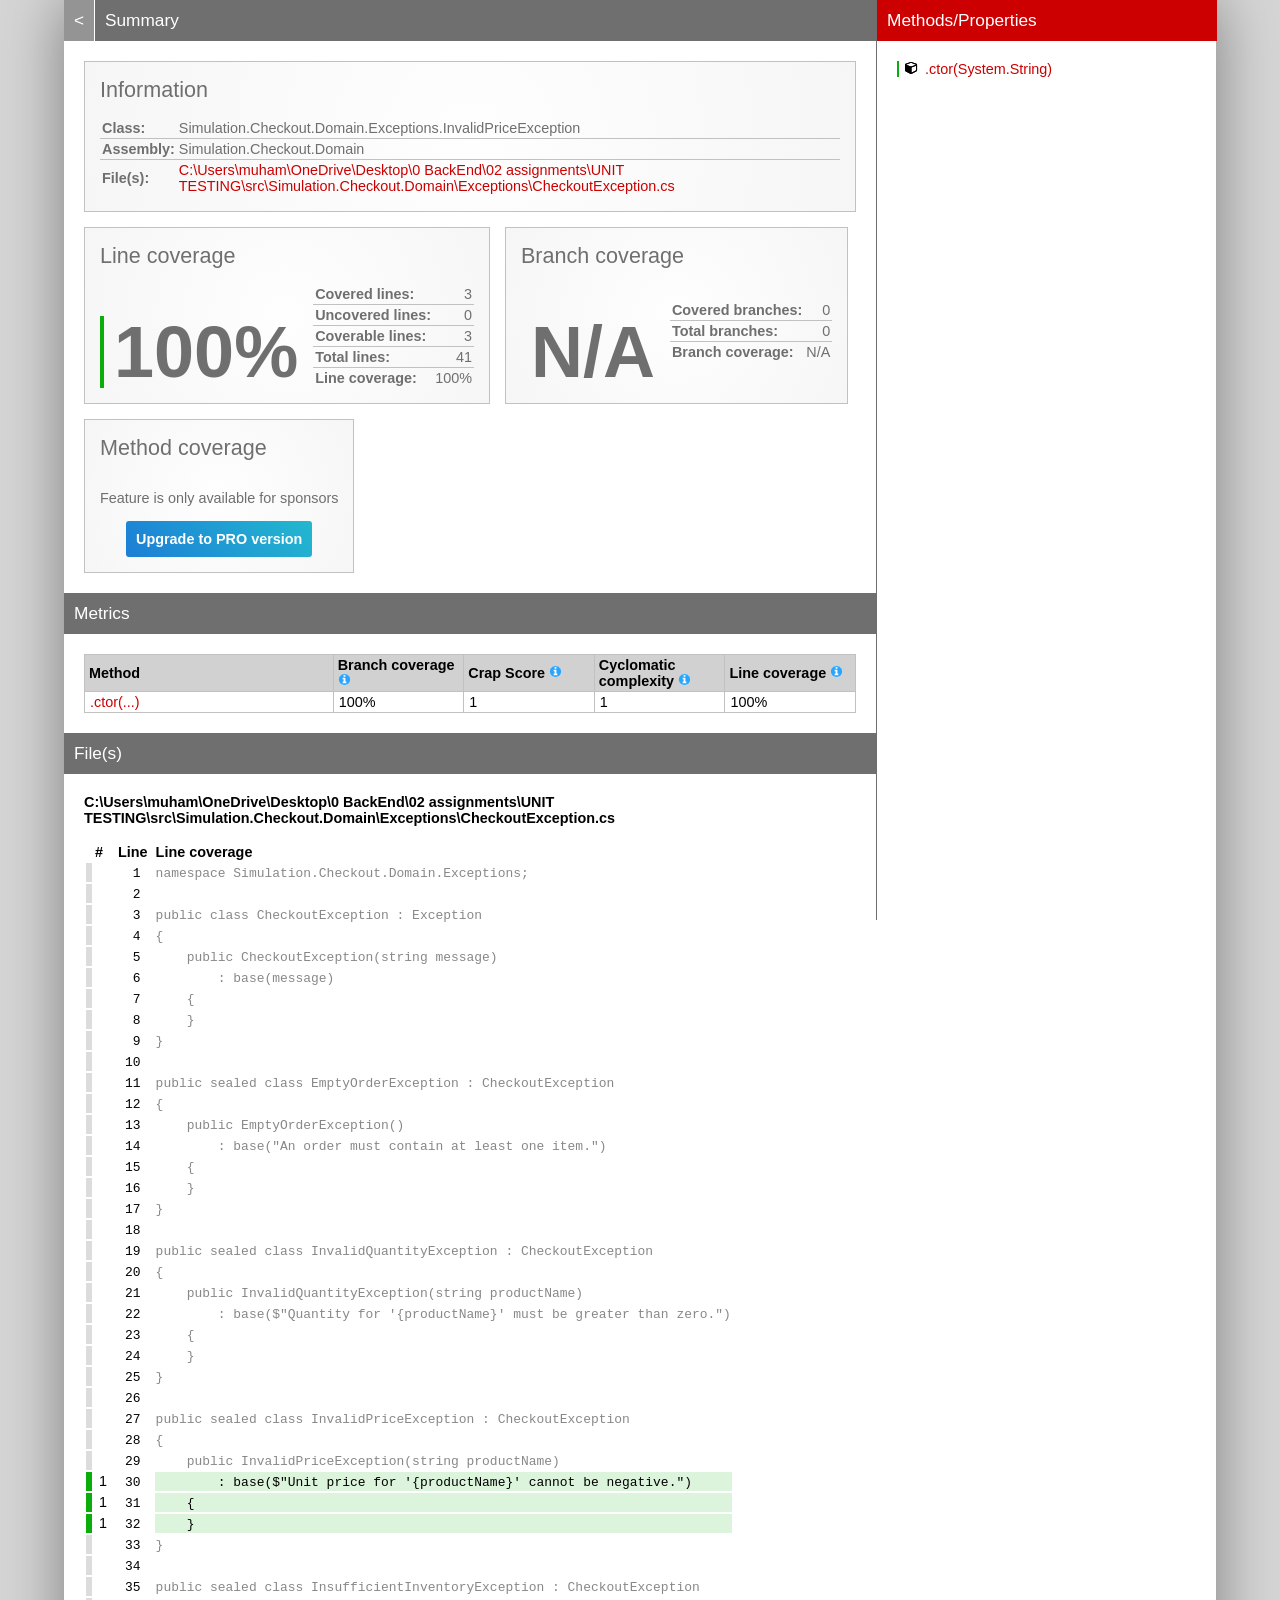
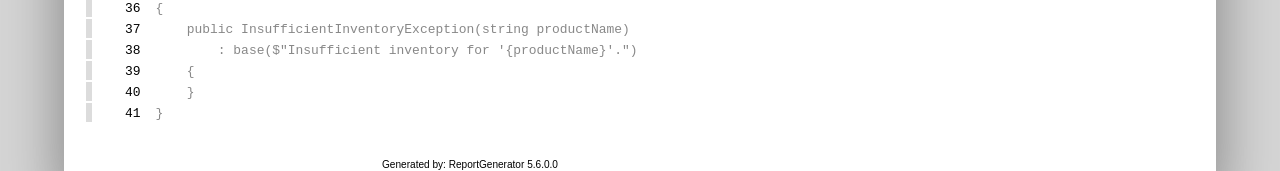
<file: coverage-report/Simulation.Checkout.Domain_InvalidPriceException.html>
<!DOCTYPE html>
<html>
<head>
<meta charset="utf-8" />
<meta name="viewport" content="width=device-width, initial-scale=1.0" />
<meta http-equiv="X-UA-Compatible" content="IE=EDGE,chrome=1" />
<link href="[data-uri]" rel="icon" type="image/x-icon" />
<title>Simulation.Checkout.Domain.Exceptions.InvalidPriceException - Coverage Report</title>
<link rel="stylesheet" type="text/css" href="report.css" />
</head><body><div class="container"><div class="containerleft">
<h1><a href="index.html" class="back">&lt;</a> Summary</h1>
<div class="card-group">
<div class="card">
<div class="card-header">Information</div>
<div class="card-body">
<div class="table">
<table>
<tr>
<th>Class:</th>
<td class="limit-width " title="Simulation.Checkout.Domain.Exceptions.InvalidPriceException">Simulation.Checkout.Domain.Exceptions.InvalidPriceException</td>
</tr>
<tr>
<th>Assembly:</th>
<td class="limit-width " title="Simulation.Checkout.Domain">Simulation.Checkout.Domain</td>
</tr>
<tr>
<th>File(s):</th>
<td class="overflow-wrap"><a href="#CUsersmuhamOneDriveDesktop0BackEnd02assignmentsUNITTESTINGsrcSimulationCheckoutDomainExceptionsCheckoutExceptioncs" class="navigatetohash">C:\Users\muham\OneDrive\Desktop\0 BackEnd\02 assignments\UNIT TESTING\src\Simulation.Checkout.Domain\Exceptions\CheckoutException.cs</a></td>
</tr>
</table>
</div>
</div>
</div>
</div>
<div class="card-group">
<div class="card">
<div class="card-header">Line coverage</div>
<div class="card-body">
<div class="large cardpercentagebar cardpercentagebar0">100%</div>
<div class="table">
<table>
<tr>
<th>Covered lines:</th>
<td class="limit-width right" title="3">3</td>
</tr>
<tr>
<th>Uncovered lines:</th>
<td class="limit-width right" title="0">0</td>
</tr>
<tr>
<th>Coverable lines:</th>
<td class="limit-width right" title="3">3</td>
</tr>
<tr>
<th>Total lines:</th>
<td class="limit-width right" title="41">41</td>
</tr>
<tr>
<th>Line coverage:</th>
<td class="limit-width right" title="3 of 3">100%</td>
</tr>
</table>
</div>
</div>
</div>
<div class="card">
<div class="card-header">Branch coverage</div>
<div class="card-body">
<div class="large">N/A</div>
<div class="table">
<table>
<tr>
<th>Covered branches:</th>
<td class="limit-width right" title="0">0</td>
</tr>
<tr>
<th>Total branches:</th>
<td class="limit-width right" title="0">0</td>
</tr>
<tr>
<th>Branch coverage:</th>
<td class="limit-width right" title="N/A">N/A</td>
</tr>
</table>
</div>
</div>
</div>
<div class="card">
<div class="card-header">Method coverage</div>
<div class="card-body">
<div class="center">
<p>Feature is only available for sponsors</p>
<a class="pro-button" href="https://reportgenerator.io/pro" target="_blank">Upgrade to PRO version</a>
</div>
</div>
</div>
</div>
<h1>Metrics</h1>
<div class="table-responsive">
<table class="overview table-fixed">
<colgroup>
<col class="column-min-200" />
<col class="column105" />
<col class="column105" />
<col class="column105" />
<col class="column105" />
</colgroup>
<thead><tr><th>Method</th><th>Branch coverage <a href="https://en.wikipedia.org/wiki/Code_coverage" target="_blank"><i class="icon-info-circled"></i></a></th><th>Crap Score <a href="https://googletesting.blogspot.de/2011/02/this-code-is-crap.html" target="_blank"><i class="icon-info-circled"></i></a></th><th>Cyclomatic complexity <a href="https://en.wikipedia.org/wiki/Cyclomatic_complexity" target="_blank"><i class="icon-info-circled"></i></a></th><th>Line coverage <a href="https://en.wikipedia.org/wiki/Code_coverage" target="_blank"><i class="icon-info-circled"></i></a></th></tr></thead>
<tbody>
<tr><td title=".ctor(System.String)"><a href="#file0_line30" class="navigatetohash">.ctor(...)</a></td><td>100%</td><td>1</td><td>1</td><td>100%</td></tr>
</tbody>
</table>
</div>
<h1>File(s)</h1>
<h2 id="CUsersmuhamOneDriveDesktop0BackEnd02assignmentsUNITTESTINGsrcSimulationCheckoutDomainExceptionsCheckoutExceptioncs">C:\Users\muham\OneDrive\Desktop\0 BackEnd\02 assignments\UNIT TESTING\src\Simulation.Checkout.Domain\Exceptions\CheckoutException.cs</h2>
<div class="table-responsive">
<table class="lineAnalysis">
<thead><tr><th></th><th>#</th><th>Line</th><th></th><th>Line coverage</th></tr></thead>
<tbody>
<tr class="" title="Not coverable" data-coverage="{'AllTestMethods': {'VC': '', 'LVS': 'gray'}}"><td class="gray">&nbsp;</td><td class="leftmargin rightmargin right"></td><td class="rightmargin right"><a id="file0_line1"></a><code>1</code></td><td></td><td class="lightgray"><code>namespace&nbsp;Simulation.Checkout.Domain.Exceptions;</code></td></tr>
<tr class="" title="Not coverable" data-coverage="{'AllTestMethods': {'VC': '', 'LVS': 'gray'}}"><td class="gray">&nbsp;</td><td class="leftmargin rightmargin right"></td><td class="rightmargin right"><a id="file0_line2"></a><code>2</code></td><td></td><td class="lightgray"><code></code></td></tr>
<tr class="" title="Not coverable" data-coverage="{'AllTestMethods': {'VC': '', 'LVS': 'gray'}}"><td class="gray">&nbsp;</td><td class="leftmargin rightmargin right"></td><td class="rightmargin right"><a id="file0_line3"></a><code>3</code></td><td></td><td class="lightgray"><code>public&nbsp;class&nbsp;CheckoutException&nbsp;:&nbsp;Exception</code></td></tr>
<tr class="" title="Not coverable" data-coverage="{'AllTestMethods': {'VC': '', 'LVS': 'gray'}}"><td class="gray">&nbsp;</td><td class="leftmargin rightmargin right"></td><td class="rightmargin right"><a id="file0_line4"></a><code>4</code></td><td></td><td class="lightgray"><code>{</code></td></tr>
<tr class="" title="Not coverable" data-coverage="{'AllTestMethods': {'VC': '', 'LVS': 'gray'}}"><td class="gray">&nbsp;</td><td class="leftmargin rightmargin right"></td><td class="rightmargin right"><a id="file0_line5"></a><code>5</code></td><td></td><td class="lightgray"><code>&nbsp;&nbsp;&nbsp;&nbsp;public&nbsp;CheckoutException(string&nbsp;message)</code></td></tr>
<tr class="" title="Not coverable" data-coverage="{'AllTestMethods': {'VC': '', 'LVS': 'gray'}}"><td class="gray">&nbsp;</td><td class="leftmargin rightmargin right"></td><td class="rightmargin right"><a id="file0_line6"></a><code>6</code></td><td></td><td class="lightgray"><code>&nbsp;&nbsp;&nbsp;&nbsp;&nbsp;&nbsp;&nbsp;&nbsp;:&nbsp;base(message)</code></td></tr>
<tr class="" title="Not coverable" data-coverage="{'AllTestMethods': {'VC': '', 'LVS': 'gray'}}"><td class="gray">&nbsp;</td><td class="leftmargin rightmargin right"></td><td class="rightmargin right"><a id="file0_line7"></a><code>7</code></td><td></td><td class="lightgray"><code>&nbsp;&nbsp;&nbsp;&nbsp;{</code></td></tr>
<tr class="" title="Not coverable" data-coverage="{'AllTestMethods': {'VC': '', 'LVS': 'gray'}}"><td class="gray">&nbsp;</td><td class="leftmargin rightmargin right"></td><td class="rightmargin right"><a id="file0_line8"></a><code>8</code></td><td></td><td class="lightgray"><code>&nbsp;&nbsp;&nbsp;&nbsp;}</code></td></tr>
<tr class="" title="Not coverable" data-coverage="{'AllTestMethods': {'VC': '', 'LVS': 'gray'}}"><td class="gray">&nbsp;</td><td class="leftmargin rightmargin right"></td><td class="rightmargin right"><a id="file0_line9"></a><code>9</code></td><td></td><td class="lightgray"><code>}</code></td></tr>
<tr class="" title="Not coverable" data-coverage="{'AllTestMethods': {'VC': '', 'LVS': 'gray'}}"><td class="gray">&nbsp;</td><td class="leftmargin rightmargin right"></td><td class="rightmargin right"><a id="file0_line10"></a><code>10</code></td><td></td><td class="lightgray"><code></code></td></tr>
<tr class="" title="Not coverable" data-coverage="{'AllTestMethods': {'VC': '', 'LVS': 'gray'}}"><td class="gray">&nbsp;</td><td class="leftmargin rightmargin right"></td><td class="rightmargin right"><a id="file0_line11"></a><code>11</code></td><td></td><td class="lightgray"><code>public&nbsp;sealed&nbsp;class&nbsp;EmptyOrderException&nbsp;:&nbsp;CheckoutException</code></td></tr>
<tr class="" title="Not coverable" data-coverage="{'AllTestMethods': {'VC': '', 'LVS': 'gray'}}"><td class="gray">&nbsp;</td><td class="leftmargin rightmargin right"></td><td class="rightmargin right"><a id="file0_line12"></a><code>12</code></td><td></td><td class="lightgray"><code>{</code></td></tr>
<tr class="" title="Not coverable" data-coverage="{'AllTestMethods': {'VC': '', 'LVS': 'gray'}}"><td class="gray">&nbsp;</td><td class="leftmargin rightmargin right"></td><td class="rightmargin right"><a id="file0_line13"></a><code>13</code></td><td></td><td class="lightgray"><code>&nbsp;&nbsp;&nbsp;&nbsp;public&nbsp;EmptyOrderException()</code></td></tr>
<tr class="" title="Not coverable" data-coverage="{'AllTestMethods': {'VC': '', 'LVS': 'gray'}}"><td class="gray">&nbsp;</td><td class="leftmargin rightmargin right"></td><td class="rightmargin right"><a id="file0_line14"></a><code>14</code></td><td></td><td class="lightgray"><code>&nbsp;&nbsp;&nbsp;&nbsp;&nbsp;&nbsp;&nbsp;&nbsp;:&nbsp;base(&quot;An&nbsp;order&nbsp;must&nbsp;contain&nbsp;at&nbsp;least&nbsp;one&nbsp;item.&quot;)</code></td></tr>
<tr class="" title="Not coverable" data-coverage="{'AllTestMethods': {'VC': '', 'LVS': 'gray'}}"><td class="gray">&nbsp;</td><td class="leftmargin rightmargin right"></td><td class="rightmargin right"><a id="file0_line15"></a><code>15</code></td><td></td><td class="lightgray"><code>&nbsp;&nbsp;&nbsp;&nbsp;{</code></td></tr>
<tr class="" title="Not coverable" data-coverage="{'AllTestMethods': {'VC': '', 'LVS': 'gray'}}"><td class="gray">&nbsp;</td><td class="leftmargin rightmargin right"></td><td class="rightmargin right"><a id="file0_line16"></a><code>16</code></td><td></td><td class="lightgray"><code>&nbsp;&nbsp;&nbsp;&nbsp;}</code></td></tr>
<tr class="" title="Not coverable" data-coverage="{'AllTestMethods': {'VC': '', 'LVS': 'gray'}}"><td class="gray">&nbsp;</td><td class="leftmargin rightmargin right"></td><td class="rightmargin right"><a id="file0_line17"></a><code>17</code></td><td></td><td class="lightgray"><code>}</code></td></tr>
<tr class="" title="Not coverable" data-coverage="{'AllTestMethods': {'VC': '', 'LVS': 'gray'}}"><td class="gray">&nbsp;</td><td class="leftmargin rightmargin right"></td><td class="rightmargin right"><a id="file0_line18"></a><code>18</code></td><td></td><td class="lightgray"><code></code></td></tr>
<tr class="" title="Not coverable" data-coverage="{'AllTestMethods': {'VC': '', 'LVS': 'gray'}}"><td class="gray">&nbsp;</td><td class="leftmargin rightmargin right"></td><td class="rightmargin right"><a id="file0_line19"></a><code>19</code></td><td></td><td class="lightgray"><code>public&nbsp;sealed&nbsp;class&nbsp;InvalidQuantityException&nbsp;:&nbsp;CheckoutException</code></td></tr>
<tr class="" title="Not coverable" data-coverage="{'AllTestMethods': {'VC': '', 'LVS': 'gray'}}"><td class="gray">&nbsp;</td><td class="leftmargin rightmargin right"></td><td class="rightmargin right"><a id="file0_line20"></a><code>20</code></td><td></td><td class="lightgray"><code>{</code></td></tr>
<tr class="" title="Not coverable" data-coverage="{'AllTestMethods': {'VC': '', 'LVS': 'gray'}}"><td class="gray">&nbsp;</td><td class="leftmargin rightmargin right"></td><td class="rightmargin right"><a id="file0_line21"></a><code>21</code></td><td></td><td class="lightgray"><code>&nbsp;&nbsp;&nbsp;&nbsp;public&nbsp;InvalidQuantityException(string&nbsp;productName)</code></td></tr>
<tr class="" title="Not coverable" data-coverage="{'AllTestMethods': {'VC': '', 'LVS': 'gray'}}"><td class="gray">&nbsp;</td><td class="leftmargin rightmargin right"></td><td class="rightmargin right"><a id="file0_line22"></a><code>22</code></td><td></td><td class="lightgray"><code>&nbsp;&nbsp;&nbsp;&nbsp;&nbsp;&nbsp;&nbsp;&nbsp;:&nbsp;base($&quot;Quantity&nbsp;for&nbsp;&#39;{productName}&#39;&nbsp;must&nbsp;be&nbsp;greater&nbsp;than&nbsp;zero.&quot;)</code></td></tr>
<tr class="" title="Not coverable" data-coverage="{'AllTestMethods': {'VC': '', 'LVS': 'gray'}}"><td class="gray">&nbsp;</td><td class="leftmargin rightmargin right"></td><td class="rightmargin right"><a id="file0_line23"></a><code>23</code></td><td></td><td class="lightgray"><code>&nbsp;&nbsp;&nbsp;&nbsp;{</code></td></tr>
<tr class="" title="Not coverable" data-coverage="{'AllTestMethods': {'VC': '', 'LVS': 'gray'}}"><td class="gray">&nbsp;</td><td class="leftmargin rightmargin right"></td><td class="rightmargin right"><a id="file0_line24"></a><code>24</code></td><td></td><td class="lightgray"><code>&nbsp;&nbsp;&nbsp;&nbsp;}</code></td></tr>
<tr class="" title="Not coverable" data-coverage="{'AllTestMethods': {'VC': '', 'LVS': 'gray'}}"><td class="gray">&nbsp;</td><td class="leftmargin rightmargin right"></td><td class="rightmargin right"><a id="file0_line25"></a><code>25</code></td><td></td><td class="lightgray"><code>}</code></td></tr>
<tr class="" title="Not coverable" data-coverage="{'AllTestMethods': {'VC': '', 'LVS': 'gray'}}"><td class="gray">&nbsp;</td><td class="leftmargin rightmargin right"></td><td class="rightmargin right"><a id="file0_line26"></a><code>26</code></td><td></td><td class="lightgray"><code></code></td></tr>
<tr class="" title="Not coverable" data-coverage="{'AllTestMethods': {'VC': '', 'LVS': 'gray'}}"><td class="gray">&nbsp;</td><td class="leftmargin rightmargin right"></td><td class="rightmargin right"><a id="file0_line27"></a><code>27</code></td><td></td><td class="lightgray"><code>public&nbsp;sealed&nbsp;class&nbsp;InvalidPriceException&nbsp;:&nbsp;CheckoutException</code></td></tr>
<tr class="" title="Not coverable" data-coverage="{'AllTestMethods': {'VC': '', 'LVS': 'gray'}}"><td class="gray">&nbsp;</td><td class="leftmargin rightmargin right"></td><td class="rightmargin right"><a id="file0_line28"></a><code>28</code></td><td></td><td class="lightgray"><code>{</code></td></tr>
<tr class="" title="Not coverable" data-coverage="{'AllTestMethods': {'VC': '', 'LVS': 'gray'}}"><td class="gray">&nbsp;</td><td class="leftmargin rightmargin right"></td><td class="rightmargin right"><a id="file0_line29"></a><code>29</code></td><td></td><td class="lightgray"><code>&nbsp;&nbsp;&nbsp;&nbsp;public&nbsp;InvalidPriceException(string&nbsp;productName)</code></td></tr>
<tr class="coverableline" title="Covered (1 visits)" data-coverage="{'AllTestMethods': {'VC': '1', 'LVS': 'green'}}"><td class="green">&nbsp;</td><td class="leftmargin rightmargin right">1</td><td class="rightmargin right"><a id="file0_line30"></a><code>30</code></td><td></td><td class="lightgreen"><code>&nbsp;&nbsp;&nbsp;&nbsp;&nbsp;&nbsp;&nbsp;&nbsp;:&nbsp;base($&quot;Unit&nbsp;price&nbsp;for&nbsp;&#39;{productName}&#39;&nbsp;cannot&nbsp;be&nbsp;negative.&quot;)</code></td></tr>
<tr class="coverableline" title="Covered (1 visits)" data-coverage="{'AllTestMethods': {'VC': '1', 'LVS': 'green'}}"><td class="green">&nbsp;</td><td class="leftmargin rightmargin right">1</td><td class="rightmargin right"><a id="file0_line31"></a><code>31</code></td><td></td><td class="lightgreen"><code>&nbsp;&nbsp;&nbsp;&nbsp;{</code></td></tr>
<tr class="coverableline" title="Covered (1 visits)" data-coverage="{'AllTestMethods': {'VC': '1', 'LVS': 'green'}}"><td class="green">&nbsp;</td><td class="leftmargin rightmargin right">1</td><td class="rightmargin right"><a id="file0_line32"></a><code>32</code></td><td></td><td class="lightgreen"><code>&nbsp;&nbsp;&nbsp;&nbsp;}</code></td></tr>
<tr class="" title="Not coverable" data-coverage="{'AllTestMethods': {'VC': '', 'LVS': 'gray'}}"><td class="gray">&nbsp;</td><td class="leftmargin rightmargin right"></td><td class="rightmargin right"><a id="file0_line33"></a><code>33</code></td><td></td><td class="lightgray"><code>}</code></td></tr>
<tr class="" title="Not coverable" data-coverage="{'AllTestMethods': {'VC': '', 'LVS': 'gray'}}"><td class="gray">&nbsp;</td><td class="leftmargin rightmargin right"></td><td class="rightmargin right"><a id="file0_line34"></a><code>34</code></td><td></td><td class="lightgray"><code></code></td></tr>
<tr class="" title="Not coverable" data-coverage="{'AllTestMethods': {'VC': '', 'LVS': 'gray'}}"><td class="gray">&nbsp;</td><td class="leftmargin rightmargin right"></td><td class="rightmargin right"><a id="file0_line35"></a><code>35</code></td><td></td><td class="lightgray"><code>public&nbsp;sealed&nbsp;class&nbsp;InsufficientInventoryException&nbsp;:&nbsp;CheckoutException</code></td></tr>
<tr class="" title="Not coverable" data-coverage="{'AllTestMethods': {'VC': '', 'LVS': 'gray'}}"><td class="gray">&nbsp;</td><td class="leftmargin rightmargin right"></td><td class="rightmargin right"><a id="file0_line36"></a><code>36</code></td><td></td><td class="lightgray"><code>{</code></td></tr>
<tr class="" title="Not coverable" data-coverage="{'AllTestMethods': {'VC': '', 'LVS': 'gray'}}"><td class="gray">&nbsp;</td><td class="leftmargin rightmargin right"></td><td class="rightmargin right"><a id="file0_line37"></a><code>37</code></td><td></td><td class="lightgray"><code>&nbsp;&nbsp;&nbsp;&nbsp;public&nbsp;InsufficientInventoryException(string&nbsp;productName)</code></td></tr>
<tr class="" title="Not coverable" data-coverage="{'AllTestMethods': {'VC': '', 'LVS': 'gray'}}"><td class="gray">&nbsp;</td><td class="leftmargin rightmargin right"></td><td class="rightmargin right"><a id="file0_line38"></a><code>38</code></td><td></td><td class="lightgray"><code>&nbsp;&nbsp;&nbsp;&nbsp;&nbsp;&nbsp;&nbsp;&nbsp;:&nbsp;base($&quot;Insufficient&nbsp;inventory&nbsp;for&nbsp;&#39;{productName}&#39;.&quot;)</code></td></tr>
<tr class="" title="Not coverable" data-coverage="{'AllTestMethods': {'VC': '', 'LVS': 'gray'}}"><td class="gray">&nbsp;</td><td class="leftmargin rightmargin right"></td><td class="rightmargin right"><a id="file0_line39"></a><code>39</code></td><td></td><td class="lightgray"><code>&nbsp;&nbsp;&nbsp;&nbsp;{</code></td></tr>
<tr class="" title="Not coverable" data-coverage="{'AllTestMethods': {'VC': '', 'LVS': 'gray'}}"><td class="gray">&nbsp;</td><td class="leftmargin rightmargin right"></td><td class="rightmargin right"><a id="file0_line40"></a><code>40</code></td><td></td><td class="lightgray"><code>&nbsp;&nbsp;&nbsp;&nbsp;}</code></td></tr>
<tr class="" title="Not coverable" data-coverage="{'AllTestMethods': {'VC': '', 'LVS': 'gray'}}"><td class="gray">&nbsp;</td><td class="leftmargin rightmargin right"></td><td class="rightmargin right"><a id="file0_line41"></a><code>41</code></td><td></td><td class="lightgray"><code>}</code></td></tr>
</tbody>
</table>
</div>
<div class="footer">Generated by: ReportGenerator 5.6.0.0<br />11/19/2026 - 12:31:26 PM<br /><a href="https://github.com/danielpalme/ReportGenerator">GitHub</a> | <a href="https://reportgenerator.io">reportgenerator.io</a></div></div>
<div class="containerright">
<div class="containerrightfixed">
<h1>Methods/Properties</h1>
<a href="#file0_line30" class="navigatetohash percentagebar percentagebar100" title="Line coverage: 100% - .ctor(System.String)"><i class="icon-cube"></i>.ctor(System.String)</a><br />
<br/></div>
</div></div>
<script type="text/javascript" src="class.js"></script>
</body></html>
</file>
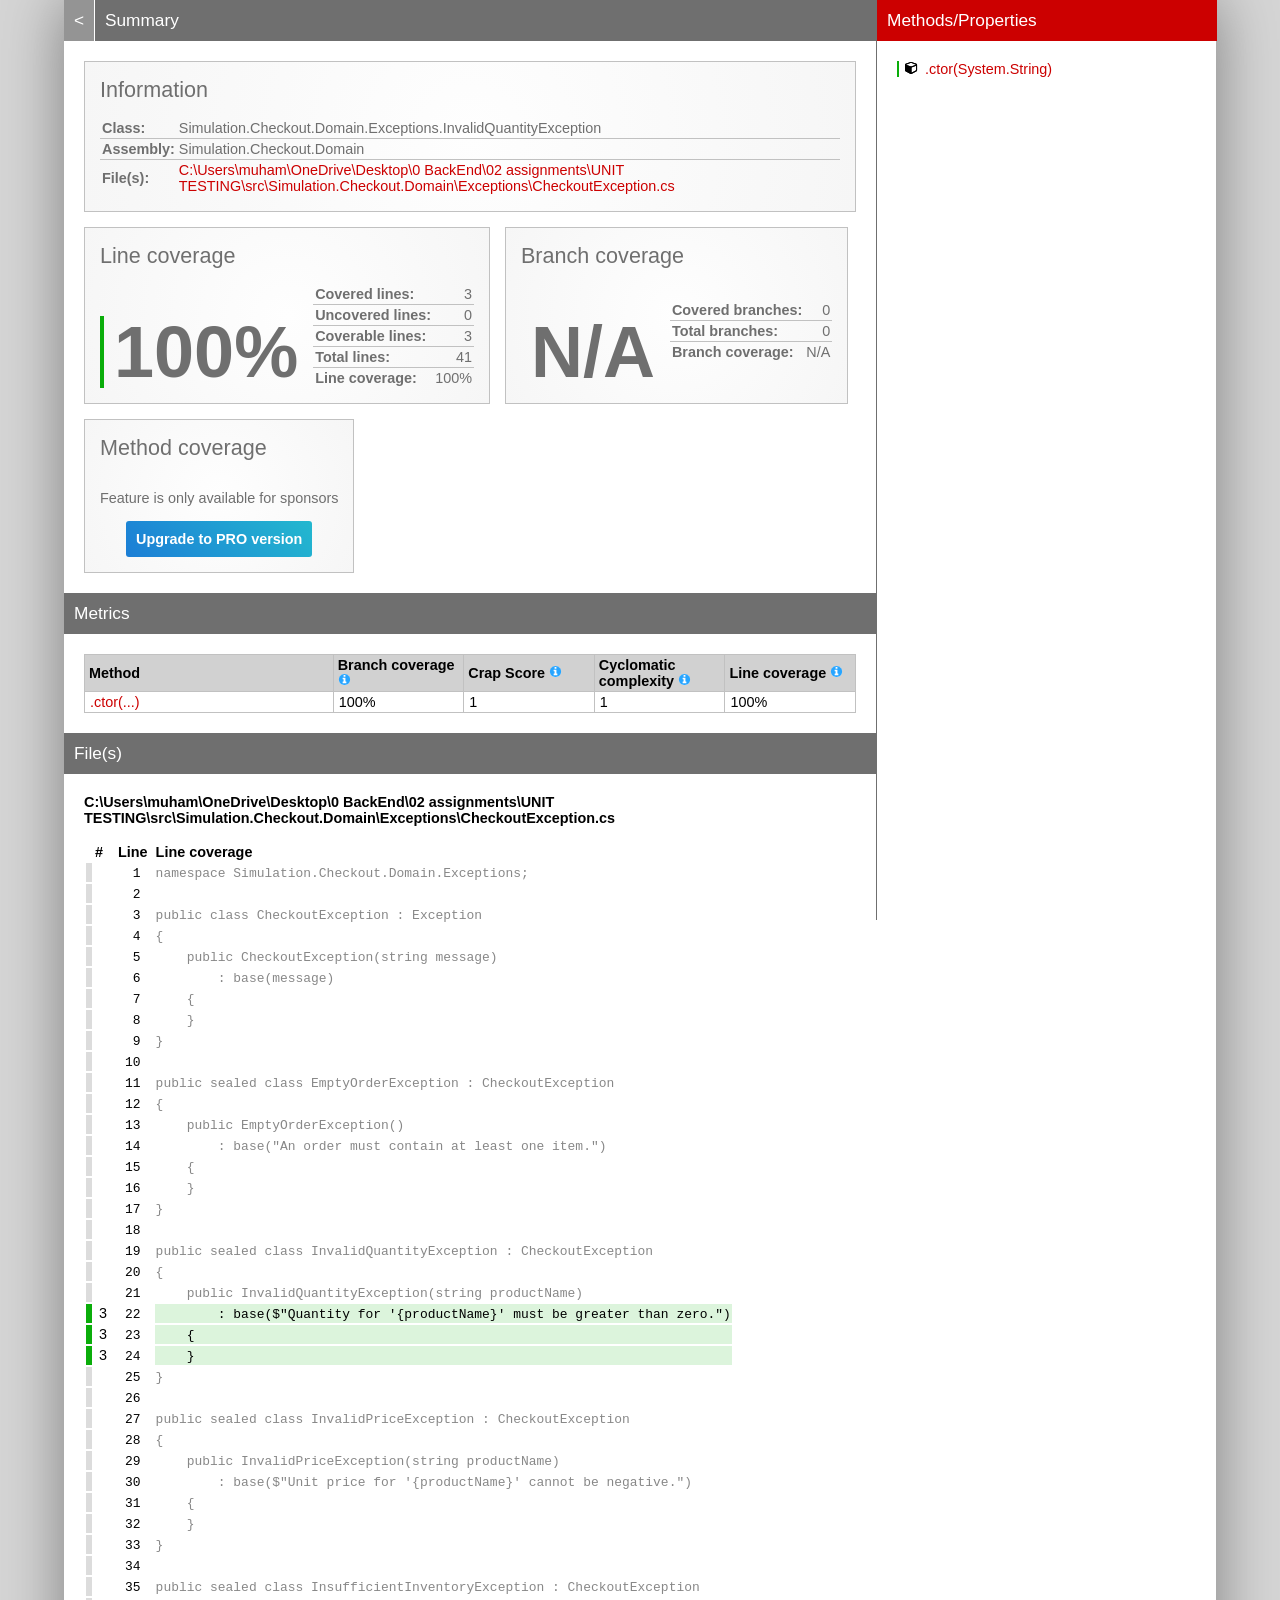
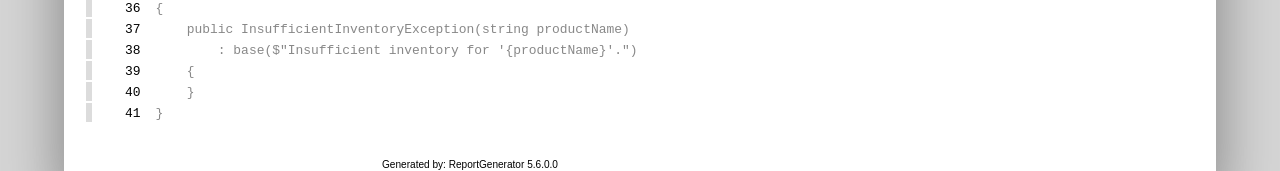
<file: coverage-report/Simulation.Checkout.Domain_InvalidQuantityException.html>
<!DOCTYPE html>
<html>
<head>
<meta charset="utf-8" />
<meta name="viewport" content="width=device-width, initial-scale=1.0" />
<meta http-equiv="X-UA-Compatible" content="IE=EDGE,chrome=1" />
<link href="[data-uri]" rel="icon" type="image/x-icon" />
<title>Simulation.Checkout.Domain.Exceptions.InvalidQuantityException - Coverage Report</title>
<link rel="stylesheet" type="text/css" href="report.css" />
</head><body><div class="container"><div class="containerleft">
<h1><a href="index.html" class="back">&lt;</a> Summary</h1>
<div class="card-group">
<div class="card">
<div class="card-header">Information</div>
<div class="card-body">
<div class="table">
<table>
<tr>
<th>Class:</th>
<td class="limit-width " title="Simulation.Checkout.Domain.Exceptions.InvalidQuantityException">Simulation.Checkout.Domain.Exceptions.InvalidQuantityException</td>
</tr>
<tr>
<th>Assembly:</th>
<td class="limit-width " title="Simulation.Checkout.Domain">Simulation.Checkout.Domain</td>
</tr>
<tr>
<th>File(s):</th>
<td class="overflow-wrap"><a href="#CUsersmuhamOneDriveDesktop0BackEnd02assignmentsUNITTESTINGsrcSimulationCheckoutDomainExceptionsCheckoutExceptioncs" class="navigatetohash">C:\Users\muham\OneDrive\Desktop\0 BackEnd\02 assignments\UNIT TESTING\src\Simulation.Checkout.Domain\Exceptions\CheckoutException.cs</a></td>
</tr>
</table>
</div>
</div>
</div>
</div>
<div class="card-group">
<div class="card">
<div class="card-header">Line coverage</div>
<div class="card-body">
<div class="large cardpercentagebar cardpercentagebar0">100%</div>
<div class="table">
<table>
<tr>
<th>Covered lines:</th>
<td class="limit-width right" title="3">3</td>
</tr>
<tr>
<th>Uncovered lines:</th>
<td class="limit-width right" title="0">0</td>
</tr>
<tr>
<th>Coverable lines:</th>
<td class="limit-width right" title="3">3</td>
</tr>
<tr>
<th>Total lines:</th>
<td class="limit-width right" title="41">41</td>
</tr>
<tr>
<th>Line coverage:</th>
<td class="limit-width right" title="3 of 3">100%</td>
</tr>
</table>
</div>
</div>
</div>
<div class="card">
<div class="card-header">Branch coverage</div>
<div class="card-body">
<div class="large">N/A</div>
<div class="table">
<table>
<tr>
<th>Covered branches:</th>
<td class="limit-width right" title="0">0</td>
</tr>
<tr>
<th>Total branches:</th>
<td class="limit-width right" title="0">0</td>
</tr>
<tr>
<th>Branch coverage:</th>
<td class="limit-width right" title="N/A">N/A</td>
</tr>
</table>
</div>
</div>
</div>
<div class="card">
<div class="card-header">Method coverage</div>
<div class="card-body">
<div class="center">
<p>Feature is only available for sponsors</p>
<a class="pro-button" href="https://reportgenerator.io/pro" target="_blank">Upgrade to PRO version</a>
</div>
</div>
</div>
</div>
<h1>Metrics</h1>
<div class="table-responsive">
<table class="overview table-fixed">
<colgroup>
<col class="column-min-200" />
<col class="column105" />
<col class="column105" />
<col class="column105" />
<col class="column105" />
</colgroup>
<thead><tr><th>Method</th><th>Branch coverage <a href="https://en.wikipedia.org/wiki/Code_coverage" target="_blank"><i class="icon-info-circled"></i></a></th><th>Crap Score <a href="https://googletesting.blogspot.de/2011/02/this-code-is-crap.html" target="_blank"><i class="icon-info-circled"></i></a></th><th>Cyclomatic complexity <a href="https://en.wikipedia.org/wiki/Cyclomatic_complexity" target="_blank"><i class="icon-info-circled"></i></a></th><th>Line coverage <a href="https://en.wikipedia.org/wiki/Code_coverage" target="_blank"><i class="icon-info-circled"></i></a></th></tr></thead>
<tbody>
<tr><td title=".ctor(System.String)"><a href="#file0_line22" class="navigatetohash">.ctor(...)</a></td><td>100%</td><td>1</td><td>1</td><td>100%</td></tr>
</tbody>
</table>
</div>
<h1>File(s)</h1>
<h2 id="CUsersmuhamOneDriveDesktop0BackEnd02assignmentsUNITTESTINGsrcSimulationCheckoutDomainExceptionsCheckoutExceptioncs">C:\Users\muham\OneDrive\Desktop\0 BackEnd\02 assignments\UNIT TESTING\src\Simulation.Checkout.Domain\Exceptions\CheckoutException.cs</h2>
<div class="table-responsive">
<table class="lineAnalysis">
<thead><tr><th></th><th>#</th><th>Line</th><th></th><th>Line coverage</th></tr></thead>
<tbody>
<tr class="" title="Not coverable" data-coverage="{'AllTestMethods': {'VC': '', 'LVS': 'gray'}}"><td class="gray">&nbsp;</td><td class="leftmargin rightmargin right"></td><td class="rightmargin right"><a id="file0_line1"></a><code>1</code></td><td></td><td class="lightgray"><code>namespace&nbsp;Simulation.Checkout.Domain.Exceptions;</code></td></tr>
<tr class="" title="Not coverable" data-coverage="{'AllTestMethods': {'VC': '', 'LVS': 'gray'}}"><td class="gray">&nbsp;</td><td class="leftmargin rightmargin right"></td><td class="rightmargin right"><a id="file0_line2"></a><code>2</code></td><td></td><td class="lightgray"><code></code></td></tr>
<tr class="" title="Not coverable" data-coverage="{'AllTestMethods': {'VC': '', 'LVS': 'gray'}}"><td class="gray">&nbsp;</td><td class="leftmargin rightmargin right"></td><td class="rightmargin right"><a id="file0_line3"></a><code>3</code></td><td></td><td class="lightgray"><code>public&nbsp;class&nbsp;CheckoutException&nbsp;:&nbsp;Exception</code></td></tr>
<tr class="" title="Not coverable" data-coverage="{'AllTestMethods': {'VC': '', 'LVS': 'gray'}}"><td class="gray">&nbsp;</td><td class="leftmargin rightmargin right"></td><td class="rightmargin right"><a id="file0_line4"></a><code>4</code></td><td></td><td class="lightgray"><code>{</code></td></tr>
<tr class="" title="Not coverable" data-coverage="{'AllTestMethods': {'VC': '', 'LVS': 'gray'}}"><td class="gray">&nbsp;</td><td class="leftmargin rightmargin right"></td><td class="rightmargin right"><a id="file0_line5"></a><code>5</code></td><td></td><td class="lightgray"><code>&nbsp;&nbsp;&nbsp;&nbsp;public&nbsp;CheckoutException(string&nbsp;message)</code></td></tr>
<tr class="" title="Not coverable" data-coverage="{'AllTestMethods': {'VC': '', 'LVS': 'gray'}}"><td class="gray">&nbsp;</td><td class="leftmargin rightmargin right"></td><td class="rightmargin right"><a id="file0_line6"></a><code>6</code></td><td></td><td class="lightgray"><code>&nbsp;&nbsp;&nbsp;&nbsp;&nbsp;&nbsp;&nbsp;&nbsp;:&nbsp;base(message)</code></td></tr>
<tr class="" title="Not coverable" data-coverage="{'AllTestMethods': {'VC': '', 'LVS': 'gray'}}"><td class="gray">&nbsp;</td><td class="leftmargin rightmargin right"></td><td class="rightmargin right"><a id="file0_line7"></a><code>7</code></td><td></td><td class="lightgray"><code>&nbsp;&nbsp;&nbsp;&nbsp;{</code></td></tr>
<tr class="" title="Not coverable" data-coverage="{'AllTestMethods': {'VC': '', 'LVS': 'gray'}}"><td class="gray">&nbsp;</td><td class="leftmargin rightmargin right"></td><td class="rightmargin right"><a id="file0_line8"></a><code>8</code></td><td></td><td class="lightgray"><code>&nbsp;&nbsp;&nbsp;&nbsp;}</code></td></tr>
<tr class="" title="Not coverable" data-coverage="{'AllTestMethods': {'VC': '', 'LVS': 'gray'}}"><td class="gray">&nbsp;</td><td class="leftmargin rightmargin right"></td><td class="rightmargin right"><a id="file0_line9"></a><code>9</code></td><td></td><td class="lightgray"><code>}</code></td></tr>
<tr class="" title="Not coverable" data-coverage="{'AllTestMethods': {'VC': '', 'LVS': 'gray'}}"><td class="gray">&nbsp;</td><td class="leftmargin rightmargin right"></td><td class="rightmargin right"><a id="file0_line10"></a><code>10</code></td><td></td><td class="lightgray"><code></code></td></tr>
<tr class="" title="Not coverable" data-coverage="{'AllTestMethods': {'VC': '', 'LVS': 'gray'}}"><td class="gray">&nbsp;</td><td class="leftmargin rightmargin right"></td><td class="rightmargin right"><a id="file0_line11"></a><code>11</code></td><td></td><td class="lightgray"><code>public&nbsp;sealed&nbsp;class&nbsp;EmptyOrderException&nbsp;:&nbsp;CheckoutException</code></td></tr>
<tr class="" title="Not coverable" data-coverage="{'AllTestMethods': {'VC': '', 'LVS': 'gray'}}"><td class="gray">&nbsp;</td><td class="leftmargin rightmargin right"></td><td class="rightmargin right"><a id="file0_line12"></a><code>12</code></td><td></td><td class="lightgray"><code>{</code></td></tr>
<tr class="" title="Not coverable" data-coverage="{'AllTestMethods': {'VC': '', 'LVS': 'gray'}}"><td class="gray">&nbsp;</td><td class="leftmargin rightmargin right"></td><td class="rightmargin right"><a id="file0_line13"></a><code>13</code></td><td></td><td class="lightgray"><code>&nbsp;&nbsp;&nbsp;&nbsp;public&nbsp;EmptyOrderException()</code></td></tr>
<tr class="" title="Not coverable" data-coverage="{'AllTestMethods': {'VC': '', 'LVS': 'gray'}}"><td class="gray">&nbsp;</td><td class="leftmargin rightmargin right"></td><td class="rightmargin right"><a id="file0_line14"></a><code>14</code></td><td></td><td class="lightgray"><code>&nbsp;&nbsp;&nbsp;&nbsp;&nbsp;&nbsp;&nbsp;&nbsp;:&nbsp;base(&quot;An&nbsp;order&nbsp;must&nbsp;contain&nbsp;at&nbsp;least&nbsp;one&nbsp;item.&quot;)</code></td></tr>
<tr class="" title="Not coverable" data-coverage="{'AllTestMethods': {'VC': '', 'LVS': 'gray'}}"><td class="gray">&nbsp;</td><td class="leftmargin rightmargin right"></td><td class="rightmargin right"><a id="file0_line15"></a><code>15</code></td><td></td><td class="lightgray"><code>&nbsp;&nbsp;&nbsp;&nbsp;{</code></td></tr>
<tr class="" title="Not coverable" data-coverage="{'AllTestMethods': {'VC': '', 'LVS': 'gray'}}"><td class="gray">&nbsp;</td><td class="leftmargin rightmargin right"></td><td class="rightmargin right"><a id="file0_line16"></a><code>16</code></td><td></td><td class="lightgray"><code>&nbsp;&nbsp;&nbsp;&nbsp;}</code></td></tr>
<tr class="" title="Not coverable" data-coverage="{'AllTestMethods': {'VC': '', 'LVS': 'gray'}}"><td class="gray">&nbsp;</td><td class="leftmargin rightmargin right"></td><td class="rightmargin right"><a id="file0_line17"></a><code>17</code></td><td></td><td class="lightgray"><code>}</code></td></tr>
<tr class="" title="Not coverable" data-coverage="{'AllTestMethods': {'VC': '', 'LVS': 'gray'}}"><td class="gray">&nbsp;</td><td class="leftmargin rightmargin right"></td><td class="rightmargin right"><a id="file0_line18"></a><code>18</code></td><td></td><td class="lightgray"><code></code></td></tr>
<tr class="" title="Not coverable" data-coverage="{'AllTestMethods': {'VC': '', 'LVS': 'gray'}}"><td class="gray">&nbsp;</td><td class="leftmargin rightmargin right"></td><td class="rightmargin right"><a id="file0_line19"></a><code>19</code></td><td></td><td class="lightgray"><code>public&nbsp;sealed&nbsp;class&nbsp;InvalidQuantityException&nbsp;:&nbsp;CheckoutException</code></td></tr>
<tr class="" title="Not coverable" data-coverage="{'AllTestMethods': {'VC': '', 'LVS': 'gray'}}"><td class="gray">&nbsp;</td><td class="leftmargin rightmargin right"></td><td class="rightmargin right"><a id="file0_line20"></a><code>20</code></td><td></td><td class="lightgray"><code>{</code></td></tr>
<tr class="" title="Not coverable" data-coverage="{'AllTestMethods': {'VC': '', 'LVS': 'gray'}}"><td class="gray">&nbsp;</td><td class="leftmargin rightmargin right"></td><td class="rightmargin right"><a id="file0_line21"></a><code>21</code></td><td></td><td class="lightgray"><code>&nbsp;&nbsp;&nbsp;&nbsp;public&nbsp;InvalidQuantityException(string&nbsp;productName)</code></td></tr>
<tr class="coverableline" title="Covered (3 visits)" data-coverage="{'AllTestMethods': {'VC': '3', 'LVS': 'green'}}"><td class="green">&nbsp;</td><td class="leftmargin rightmargin right">3</td><td class="rightmargin right"><a id="file0_line22"></a><code>22</code></td><td></td><td class="lightgreen"><code>&nbsp;&nbsp;&nbsp;&nbsp;&nbsp;&nbsp;&nbsp;&nbsp;:&nbsp;base($&quot;Quantity&nbsp;for&nbsp;&#39;{productName}&#39;&nbsp;must&nbsp;be&nbsp;greater&nbsp;than&nbsp;zero.&quot;)</code></td></tr>
<tr class="coverableline" title="Covered (3 visits)" data-coverage="{'AllTestMethods': {'VC': '3', 'LVS': 'green'}}"><td class="green">&nbsp;</td><td class="leftmargin rightmargin right">3</td><td class="rightmargin right"><a id="file0_line23"></a><code>23</code></td><td></td><td class="lightgreen"><code>&nbsp;&nbsp;&nbsp;&nbsp;{</code></td></tr>
<tr class="coverableline" title="Covered (3 visits)" data-coverage="{'AllTestMethods': {'VC': '3', 'LVS': 'green'}}"><td class="green">&nbsp;</td><td class="leftmargin rightmargin right">3</td><td class="rightmargin right"><a id="file0_line24"></a><code>24</code></td><td></td><td class="lightgreen"><code>&nbsp;&nbsp;&nbsp;&nbsp;}</code></td></tr>
<tr class="" title="Not coverable" data-coverage="{'AllTestMethods': {'VC': '', 'LVS': 'gray'}}"><td class="gray">&nbsp;</td><td class="leftmargin rightmargin right"></td><td class="rightmargin right"><a id="file0_line25"></a><code>25</code></td><td></td><td class="lightgray"><code>}</code></td></tr>
<tr class="" title="Not coverable" data-coverage="{'AllTestMethods': {'VC': '', 'LVS': 'gray'}}"><td class="gray">&nbsp;</td><td class="leftmargin rightmargin right"></td><td class="rightmargin right"><a id="file0_line26"></a><code>26</code></td><td></td><td class="lightgray"><code></code></td></tr>
<tr class="" title="Not coverable" data-coverage="{'AllTestMethods': {'VC': '', 'LVS': 'gray'}}"><td class="gray">&nbsp;</td><td class="leftmargin rightmargin right"></td><td class="rightmargin right"><a id="file0_line27"></a><code>27</code></td><td></td><td class="lightgray"><code>public&nbsp;sealed&nbsp;class&nbsp;InvalidPriceException&nbsp;:&nbsp;CheckoutException</code></td></tr>
<tr class="" title="Not coverable" data-coverage="{'AllTestMethods': {'VC': '', 'LVS': 'gray'}}"><td class="gray">&nbsp;</td><td class="leftmargin rightmargin right"></td><td class="rightmargin right"><a id="file0_line28"></a><code>28</code></td><td></td><td class="lightgray"><code>{</code></td></tr>
<tr class="" title="Not coverable" data-coverage="{'AllTestMethods': {'VC': '', 'LVS': 'gray'}}"><td class="gray">&nbsp;</td><td class="leftmargin rightmargin right"></td><td class="rightmargin right"><a id="file0_line29"></a><code>29</code></td><td></td><td class="lightgray"><code>&nbsp;&nbsp;&nbsp;&nbsp;public&nbsp;InvalidPriceException(string&nbsp;productName)</code></td></tr>
<tr class="" title="Not coverable" data-coverage="{'AllTestMethods': {'VC': '', 'LVS': 'gray'}}"><td class="gray">&nbsp;</td><td class="leftmargin rightmargin right"></td><td class="rightmargin right"><a id="file0_line30"></a><code>30</code></td><td></td><td class="lightgray"><code>&nbsp;&nbsp;&nbsp;&nbsp;&nbsp;&nbsp;&nbsp;&nbsp;:&nbsp;base($&quot;Unit&nbsp;price&nbsp;for&nbsp;&#39;{productName}&#39;&nbsp;cannot&nbsp;be&nbsp;negative.&quot;)</code></td></tr>
<tr class="" title="Not coverable" data-coverage="{'AllTestMethods': {'VC': '', 'LVS': 'gray'}}"><td class="gray">&nbsp;</td><td class="leftmargin rightmargin right"></td><td class="rightmargin right"><a id="file0_line31"></a><code>31</code></td><td></td><td class="lightgray"><code>&nbsp;&nbsp;&nbsp;&nbsp;{</code></td></tr>
<tr class="" title="Not coverable" data-coverage="{'AllTestMethods': {'VC': '', 'LVS': 'gray'}}"><td class="gray">&nbsp;</td><td class="leftmargin rightmargin right"></td><td class="rightmargin right"><a id="file0_line32"></a><code>32</code></td><td></td><td class="lightgray"><code>&nbsp;&nbsp;&nbsp;&nbsp;}</code></td></tr>
<tr class="" title="Not coverable" data-coverage="{'AllTestMethods': {'VC': '', 'LVS': 'gray'}}"><td class="gray">&nbsp;</td><td class="leftmargin rightmargin right"></td><td class="rightmargin right"><a id="file0_line33"></a><code>33</code></td><td></td><td class="lightgray"><code>}</code></td></tr>
<tr class="" title="Not coverable" data-coverage="{'AllTestMethods': {'VC': '', 'LVS': 'gray'}}"><td class="gray">&nbsp;</td><td class="leftmargin rightmargin right"></td><td class="rightmargin right"><a id="file0_line34"></a><code>34</code></td><td></td><td class="lightgray"><code></code></td></tr>
<tr class="" title="Not coverable" data-coverage="{'AllTestMethods': {'VC': '', 'LVS': 'gray'}}"><td class="gray">&nbsp;</td><td class="leftmargin rightmargin right"></td><td class="rightmargin right"><a id="file0_line35"></a><code>35</code></td><td></td><td class="lightgray"><code>public&nbsp;sealed&nbsp;class&nbsp;InsufficientInventoryException&nbsp;:&nbsp;CheckoutException</code></td></tr>
<tr class="" title="Not coverable" data-coverage="{'AllTestMethods': {'VC': '', 'LVS': 'gray'}}"><td class="gray">&nbsp;</td><td class="leftmargin rightmargin right"></td><td class="rightmargin right"><a id="file0_line36"></a><code>36</code></td><td></td><td class="lightgray"><code>{</code></td></tr>
<tr class="" title="Not coverable" data-coverage="{'AllTestMethods': {'VC': '', 'LVS': 'gray'}}"><td class="gray">&nbsp;</td><td class="leftmargin rightmargin right"></td><td class="rightmargin right"><a id="file0_line37"></a><code>37</code></td><td></td><td class="lightgray"><code>&nbsp;&nbsp;&nbsp;&nbsp;public&nbsp;InsufficientInventoryException(string&nbsp;productName)</code></td></tr>
<tr class="" title="Not coverable" data-coverage="{'AllTestMethods': {'VC': '', 'LVS': 'gray'}}"><td class="gray">&nbsp;</td><td class="leftmargin rightmargin right"></td><td class="rightmargin right"><a id="file0_line38"></a><code>38</code></td><td></td><td class="lightgray"><code>&nbsp;&nbsp;&nbsp;&nbsp;&nbsp;&nbsp;&nbsp;&nbsp;:&nbsp;base($&quot;Insufficient&nbsp;inventory&nbsp;for&nbsp;&#39;{productName}&#39;.&quot;)</code></td></tr>
<tr class="" title="Not coverable" data-coverage="{'AllTestMethods': {'VC': '', 'LVS': 'gray'}}"><td class="gray">&nbsp;</td><td class="leftmargin rightmargin right"></td><td class="rightmargin right"><a id="file0_line39"></a><code>39</code></td><td></td><td class="lightgray"><code>&nbsp;&nbsp;&nbsp;&nbsp;{</code></td></tr>
<tr class="" title="Not coverable" data-coverage="{'AllTestMethods': {'VC': '', 'LVS': 'gray'}}"><td class="gray">&nbsp;</td><td class="leftmargin rightmargin right"></td><td class="rightmargin right"><a id="file0_line40"></a><code>40</code></td><td></td><td class="lightgray"><code>&nbsp;&nbsp;&nbsp;&nbsp;}</code></td></tr>
<tr class="" title="Not coverable" data-coverage="{'AllTestMethods': {'VC': '', 'LVS': 'gray'}}"><td class="gray">&nbsp;</td><td class="leftmargin rightmargin right"></td><td class="rightmargin right"><a id="file0_line41"></a><code>41</code></td><td></td><td class="lightgray"><code>}</code></td></tr>
</tbody>
</table>
</div>
<div class="footer">Generated by: ReportGenerator 5.6.0.0<br />11/19/2026 - 12:31:26 PM<br /><a href="https://github.com/danielpalme/ReportGenerator">GitHub</a> | <a href="https://reportgenerator.io">reportgenerator.io</a></div></div>
<div class="containerright">
<div class="containerrightfixed">
<h1>Methods/Properties</h1>
<a href="#file0_line22" class="navigatetohash percentagebar percentagebar100" title="Line coverage: 100% - .ctor(System.String)"><i class="icon-cube"></i>.ctor(System.String)</a><br />
<br/></div>
</div></div>
<script type="text/javascript" src="class.js"></script>
</body></html>
</file>
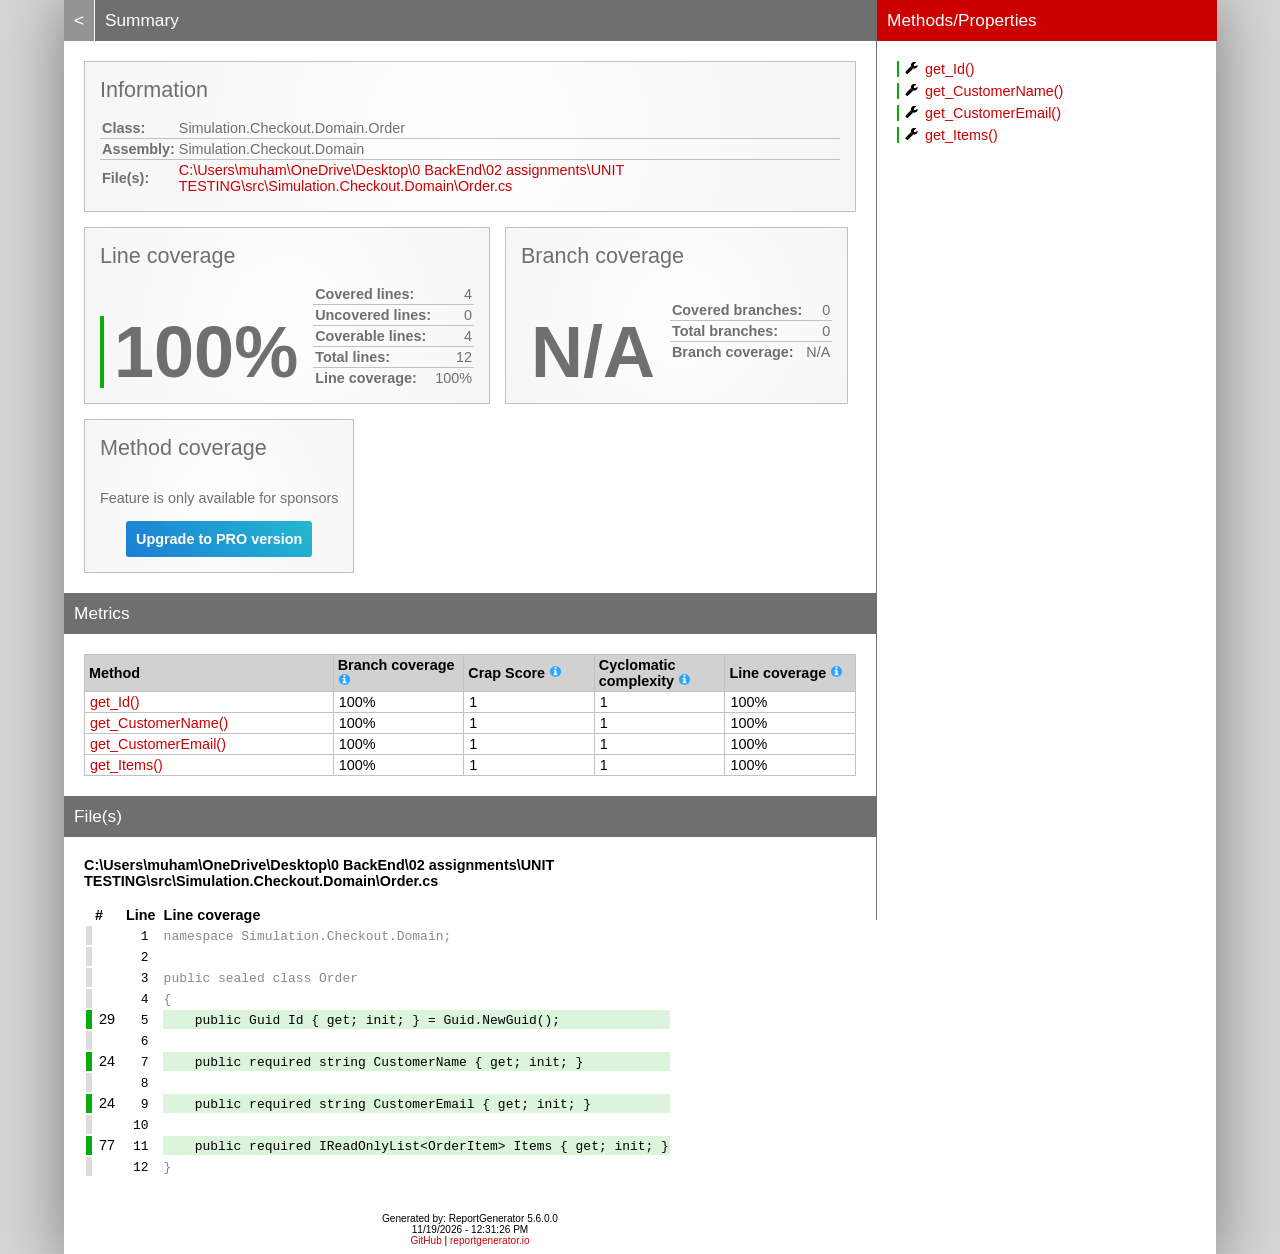
<file: coverage-report/Simulation.Checkout.Domain_Order.html>
<!DOCTYPE html>
<html>
<head>
<meta charset="utf-8" />
<meta name="viewport" content="width=device-width, initial-scale=1.0" />
<meta http-equiv="X-UA-Compatible" content="IE=EDGE,chrome=1" />
<link href="[data-uri]" rel="icon" type="image/x-icon" />
<title>Simulation.Checkout.Domain.Order - Coverage Report</title>
<link rel="stylesheet" type="text/css" href="report.css" />
</head><body><div class="container"><div class="containerleft">
<h1><a href="index.html" class="back">&lt;</a> Summary</h1>
<div class="card-group">
<div class="card">
<div class="card-header">Information</div>
<div class="card-body">
<div class="table">
<table>
<tr>
<th>Class:</th>
<td class="limit-width " title="Simulation.Checkout.Domain.Order">Simulation.Checkout.Domain.Order</td>
</tr>
<tr>
<th>Assembly:</th>
<td class="limit-width " title="Simulation.Checkout.Domain">Simulation.Checkout.Domain</td>
</tr>
<tr>
<th>File(s):</th>
<td class="overflow-wrap"><a href="#CUsersmuhamOneDriveDesktop0BackEnd02assignmentsUNITTESTINGsrcSimulationCheckoutDomainOrdercs" class="navigatetohash">C:\Users\muham\OneDrive\Desktop\0 BackEnd\02 assignments\UNIT TESTING\src\Simulation.Checkout.Domain\Order.cs</a></td>
</tr>
</table>
</div>
</div>
</div>
</div>
<div class="card-group">
<div class="card">
<div class="card-header">Line coverage</div>
<div class="card-body">
<div class="large cardpercentagebar cardpercentagebar0">100%</div>
<div class="table">
<table>
<tr>
<th>Covered lines:</th>
<td class="limit-width right" title="4">4</td>
</tr>
<tr>
<th>Uncovered lines:</th>
<td class="limit-width right" title="0">0</td>
</tr>
<tr>
<th>Coverable lines:</th>
<td class="limit-width right" title="4">4</td>
</tr>
<tr>
<th>Total lines:</th>
<td class="limit-width right" title="12">12</td>
</tr>
<tr>
<th>Line coverage:</th>
<td class="limit-width right" title="4 of 4">100%</td>
</tr>
</table>
</div>
</div>
</div>
<div class="card">
<div class="card-header">Branch coverage</div>
<div class="card-body">
<div class="large">N/A</div>
<div class="table">
<table>
<tr>
<th>Covered branches:</th>
<td class="limit-width right" title="0">0</td>
</tr>
<tr>
<th>Total branches:</th>
<td class="limit-width right" title="0">0</td>
</tr>
<tr>
<th>Branch coverage:</th>
<td class="limit-width right" title="N/A">N/A</td>
</tr>
</table>
</div>
</div>
</div>
<div class="card">
<div class="card-header">Method coverage</div>
<div class="card-body">
<div class="center">
<p>Feature is only available for sponsors</p>
<a class="pro-button" href="https://reportgenerator.io/pro" target="_blank">Upgrade to PRO version</a>
</div>
</div>
</div>
</div>
<h1>Metrics</h1>
<div class="table-responsive">
<table class="overview table-fixed">
<colgroup>
<col class="column-min-200" />
<col class="column105" />
<col class="column105" />
<col class="column105" />
<col class="column105" />
</colgroup>
<thead><tr><th>Method</th><th>Branch coverage <a href="https://en.wikipedia.org/wiki/Code_coverage" target="_blank"><i class="icon-info-circled"></i></a></th><th>Crap Score <a href="https://googletesting.blogspot.de/2011/02/this-code-is-crap.html" target="_blank"><i class="icon-info-circled"></i></a></th><th>Cyclomatic complexity <a href="https://en.wikipedia.org/wiki/Cyclomatic_complexity" target="_blank"><i class="icon-info-circled"></i></a></th><th>Line coverage <a href="https://en.wikipedia.org/wiki/Code_coverage" target="_blank"><i class="icon-info-circled"></i></a></th></tr></thead>
<tbody>
<tr><td title="get_Id()"><a href="#file0_line5" class="navigatetohash">get_Id()</a></td><td>100%</td><td>1</td><td>1</td><td>100%</td></tr>
<tr><td title="get_CustomerName()"><a href="#file0_line7" class="navigatetohash">get_CustomerName()</a></td><td>100%</td><td>1</td><td>1</td><td>100%</td></tr>
<tr><td title="get_CustomerEmail()"><a href="#file0_line9" class="navigatetohash">get_CustomerEmail()</a></td><td>100%</td><td>1</td><td>1</td><td>100%</td></tr>
<tr><td title="get_Items()"><a href="#file0_line11" class="navigatetohash">get_Items()</a></td><td>100%</td><td>1</td><td>1</td><td>100%</td></tr>
</tbody>
</table>
</div>
<h1>File(s)</h1>
<h2 id="CUsersmuhamOneDriveDesktop0BackEnd02assignmentsUNITTESTINGsrcSimulationCheckoutDomainOrdercs">C:\Users\muham\OneDrive\Desktop\0 BackEnd\02 assignments\UNIT TESTING\src\Simulation.Checkout.Domain\Order.cs</h2>
<div class="table-responsive">
<table class="lineAnalysis">
<thead><tr><th></th><th>#</th><th>Line</th><th></th><th>Line coverage</th></tr></thead>
<tbody>
<tr class="" title="Not coverable" data-coverage="{'AllTestMethods': {'VC': '', 'LVS': 'gray'}}"><td class="gray">&nbsp;</td><td class="leftmargin rightmargin right"></td><td class="rightmargin right"><a id="file0_line1"></a><code>1</code></td><td></td><td class="lightgray"><code>namespace&nbsp;Simulation.Checkout.Domain;</code></td></tr>
<tr class="" title="Not coverable" data-coverage="{'AllTestMethods': {'VC': '', 'LVS': 'gray'}}"><td class="gray">&nbsp;</td><td class="leftmargin rightmargin right"></td><td class="rightmargin right"><a id="file0_line2"></a><code>2</code></td><td></td><td class="lightgray"><code></code></td></tr>
<tr class="" title="Not coverable" data-coverage="{'AllTestMethods': {'VC': '', 'LVS': 'gray'}}"><td class="gray">&nbsp;</td><td class="leftmargin rightmargin right"></td><td class="rightmargin right"><a id="file0_line3"></a><code>3</code></td><td></td><td class="lightgray"><code>public&nbsp;sealed&nbsp;class&nbsp;Order</code></td></tr>
<tr class="" title="Not coverable" data-coverage="{'AllTestMethods': {'VC': '', 'LVS': 'gray'}}"><td class="gray">&nbsp;</td><td class="leftmargin rightmargin right"></td><td class="rightmargin right"><a id="file0_line4"></a><code>4</code></td><td></td><td class="lightgray"><code>{</code></td></tr>
<tr class="coverableline" title="Covered (29 visits)" data-coverage="{'AllTestMethods': {'VC': '29', 'LVS': 'green'}}"><td class="green">&nbsp;</td><td class="leftmargin rightmargin right">29</td><td class="rightmargin right"><a id="file0_line5"></a><code>5</code></td><td></td><td class="lightgreen"><code>&nbsp;&nbsp;&nbsp;&nbsp;public&nbsp;Guid&nbsp;Id&nbsp;{&nbsp;get;&nbsp;init;&nbsp;}&nbsp;=&nbsp;Guid.NewGuid();</code></td></tr>
<tr class="" title="Not coverable" data-coverage="{'AllTestMethods': {'VC': '', 'LVS': 'gray'}}"><td class="gray">&nbsp;</td><td class="leftmargin rightmargin right"></td><td class="rightmargin right"><a id="file0_line6"></a><code>6</code></td><td></td><td class="lightgray"><code></code></td></tr>
<tr class="coverableline" title="Covered (24 visits)" data-coverage="{'AllTestMethods': {'VC': '24', 'LVS': 'green'}}"><td class="green">&nbsp;</td><td class="leftmargin rightmargin right">24</td><td class="rightmargin right"><a id="file0_line7"></a><code>7</code></td><td></td><td class="lightgreen"><code>&nbsp;&nbsp;&nbsp;&nbsp;public&nbsp;required&nbsp;string&nbsp;CustomerName&nbsp;{&nbsp;get;&nbsp;init;&nbsp;}</code></td></tr>
<tr class="" title="Not coverable" data-coverage="{'AllTestMethods': {'VC': '', 'LVS': 'gray'}}"><td class="gray">&nbsp;</td><td class="leftmargin rightmargin right"></td><td class="rightmargin right"><a id="file0_line8"></a><code>8</code></td><td></td><td class="lightgray"><code></code></td></tr>
<tr class="coverableline" title="Covered (24 visits)" data-coverage="{'AllTestMethods': {'VC': '24', 'LVS': 'green'}}"><td class="green">&nbsp;</td><td class="leftmargin rightmargin right">24</td><td class="rightmargin right"><a id="file0_line9"></a><code>9</code></td><td></td><td class="lightgreen"><code>&nbsp;&nbsp;&nbsp;&nbsp;public&nbsp;required&nbsp;string&nbsp;CustomerEmail&nbsp;{&nbsp;get;&nbsp;init;&nbsp;}</code></td></tr>
<tr class="" title="Not coverable" data-coverage="{'AllTestMethods': {'VC': '', 'LVS': 'gray'}}"><td class="gray">&nbsp;</td><td class="leftmargin rightmargin right"></td><td class="rightmargin right"><a id="file0_line10"></a><code>10</code></td><td></td><td class="lightgray"><code></code></td></tr>
<tr class="coverableline" title="Covered (77 visits)" data-coverage="{'AllTestMethods': {'VC': '77', 'LVS': 'green'}}"><td class="green">&nbsp;</td><td class="leftmargin rightmargin right">77</td><td class="rightmargin right"><a id="file0_line11"></a><code>11</code></td><td></td><td class="lightgreen"><code>&nbsp;&nbsp;&nbsp;&nbsp;public&nbsp;required&nbsp;IReadOnlyList&lt;OrderItem&gt;&nbsp;Items&nbsp;{&nbsp;get;&nbsp;init;&nbsp;}</code></td></tr>
<tr class="" title="Not coverable" data-coverage="{'AllTestMethods': {'VC': '', 'LVS': 'gray'}}"><td class="gray">&nbsp;</td><td class="leftmargin rightmargin right"></td><td class="rightmargin right"><a id="file0_line12"></a><code>12</code></td><td></td><td class="lightgray"><code>}</code></td></tr>
</tbody>
</table>
</div>
<div class="footer">Generated by: ReportGenerator 5.6.0.0<br />11/19/2026 - 12:31:26 PM<br /><a href="https://github.com/danielpalme/ReportGenerator">GitHub</a> | <a href="https://reportgenerator.io">reportgenerator.io</a></div></div>
<div class="containerright">
<div class="containerrightfixed">
<h1>Methods/Properties</h1>
<a href="#file0_line5" class="navigatetohash percentagebar percentagebar100" title="Line coverage: 100% - get_Id()"><i class="icon-wrench"></i>get_Id()</a><br />
<a href="#file0_line7" class="navigatetohash percentagebar percentagebar100" title="Line coverage: 100% - get_CustomerName()"><i class="icon-wrench"></i>get_CustomerName()</a><br />
<a href="#file0_line9" class="navigatetohash percentagebar percentagebar100" title="Line coverage: 100% - get_CustomerEmail()"><i class="icon-wrench"></i>get_CustomerEmail()</a><br />
<a href="#file0_line11" class="navigatetohash percentagebar percentagebar100" title="Line coverage: 100% - get_Items()"><i class="icon-wrench"></i>get_Items()</a><br />
<br/></div>
</div></div>
<script type="text/javascript" src="class.js"></script>
</body></html>
</file>
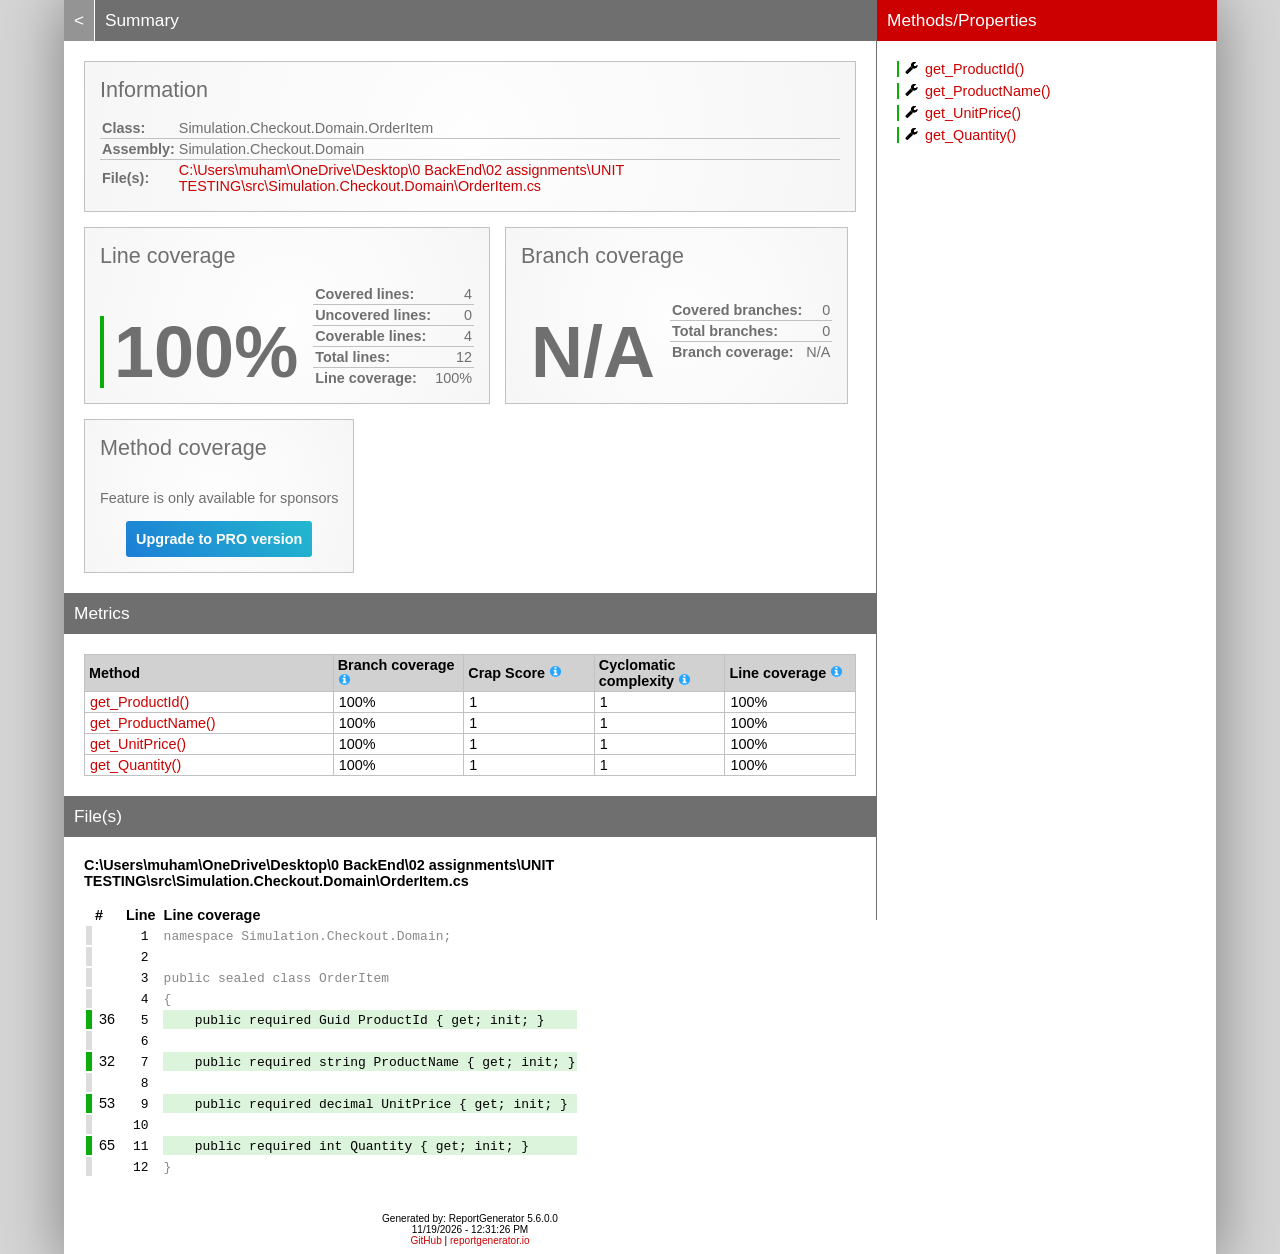
<file: coverage-report/Simulation.Checkout.Domain_OrderItem.html>
<!DOCTYPE html>
<html>
<head>
<meta charset="utf-8" />
<meta name="viewport" content="width=device-width, initial-scale=1.0" />
<meta http-equiv="X-UA-Compatible" content="IE=EDGE,chrome=1" />
<link href="[data-uri]" rel="icon" type="image/x-icon" />
<title>Simulation.Checkout.Domain.OrderItem - Coverage Report</title>
<link rel="stylesheet" type="text/css" href="report.css" />
</head><body><div class="container"><div class="containerleft">
<h1><a href="index.html" class="back">&lt;</a> Summary</h1>
<div class="card-group">
<div class="card">
<div class="card-header">Information</div>
<div class="card-body">
<div class="table">
<table>
<tr>
<th>Class:</th>
<td class="limit-width " title="Simulation.Checkout.Domain.OrderItem">Simulation.Checkout.Domain.OrderItem</td>
</tr>
<tr>
<th>Assembly:</th>
<td class="limit-width " title="Simulation.Checkout.Domain">Simulation.Checkout.Domain</td>
</tr>
<tr>
<th>File(s):</th>
<td class="overflow-wrap"><a href="#CUsersmuhamOneDriveDesktop0BackEnd02assignmentsUNITTESTINGsrcSimulationCheckoutDomainOrderItemcs" class="navigatetohash">C:\Users\muham\OneDrive\Desktop\0 BackEnd\02 assignments\UNIT TESTING\src\Simulation.Checkout.Domain\OrderItem.cs</a></td>
</tr>
</table>
</div>
</div>
</div>
</div>
<div class="card-group">
<div class="card">
<div class="card-header">Line coverage</div>
<div class="card-body">
<div class="large cardpercentagebar cardpercentagebar0">100%</div>
<div class="table">
<table>
<tr>
<th>Covered lines:</th>
<td class="limit-width right" title="4">4</td>
</tr>
<tr>
<th>Uncovered lines:</th>
<td class="limit-width right" title="0">0</td>
</tr>
<tr>
<th>Coverable lines:</th>
<td class="limit-width right" title="4">4</td>
</tr>
<tr>
<th>Total lines:</th>
<td class="limit-width right" title="12">12</td>
</tr>
<tr>
<th>Line coverage:</th>
<td class="limit-width right" title="4 of 4">100%</td>
</tr>
</table>
</div>
</div>
</div>
<div class="card">
<div class="card-header">Branch coverage</div>
<div class="card-body">
<div class="large">N/A</div>
<div class="table">
<table>
<tr>
<th>Covered branches:</th>
<td class="limit-width right" title="0">0</td>
</tr>
<tr>
<th>Total branches:</th>
<td class="limit-width right" title="0">0</td>
</tr>
<tr>
<th>Branch coverage:</th>
<td class="limit-width right" title="N/A">N/A</td>
</tr>
</table>
</div>
</div>
</div>
<div class="card">
<div class="card-header">Method coverage</div>
<div class="card-body">
<div class="center">
<p>Feature is only available for sponsors</p>
<a class="pro-button" href="https://reportgenerator.io/pro" target="_blank">Upgrade to PRO version</a>
</div>
</div>
</div>
</div>
<h1>Metrics</h1>
<div class="table-responsive">
<table class="overview table-fixed">
<colgroup>
<col class="column-min-200" />
<col class="column105" />
<col class="column105" />
<col class="column105" />
<col class="column105" />
</colgroup>
<thead><tr><th>Method</th><th>Branch coverage <a href="https://en.wikipedia.org/wiki/Code_coverage" target="_blank"><i class="icon-info-circled"></i></a></th><th>Crap Score <a href="https://googletesting.blogspot.de/2011/02/this-code-is-crap.html" target="_blank"><i class="icon-info-circled"></i></a></th><th>Cyclomatic complexity <a href="https://en.wikipedia.org/wiki/Cyclomatic_complexity" target="_blank"><i class="icon-info-circled"></i></a></th><th>Line coverage <a href="https://en.wikipedia.org/wiki/Code_coverage" target="_blank"><i class="icon-info-circled"></i></a></th></tr></thead>
<tbody>
<tr><td title="get_ProductId()"><a href="#file0_line5" class="navigatetohash">get_ProductId()</a></td><td>100%</td><td>1</td><td>1</td><td>100%</td></tr>
<tr><td title="get_ProductName()"><a href="#file0_line7" class="navigatetohash">get_ProductName()</a></td><td>100%</td><td>1</td><td>1</td><td>100%</td></tr>
<tr><td title="get_UnitPrice()"><a href="#file0_line9" class="navigatetohash">get_UnitPrice()</a></td><td>100%</td><td>1</td><td>1</td><td>100%</td></tr>
<tr><td title="get_Quantity()"><a href="#file0_line11" class="navigatetohash">get_Quantity()</a></td><td>100%</td><td>1</td><td>1</td><td>100%</td></tr>
</tbody>
</table>
</div>
<h1>File(s)</h1>
<h2 id="CUsersmuhamOneDriveDesktop0BackEnd02assignmentsUNITTESTINGsrcSimulationCheckoutDomainOrderItemcs">C:\Users\muham\OneDrive\Desktop\0 BackEnd\02 assignments\UNIT TESTING\src\Simulation.Checkout.Domain\OrderItem.cs</h2>
<div class="table-responsive">
<table class="lineAnalysis">
<thead><tr><th></th><th>#</th><th>Line</th><th></th><th>Line coverage</th></tr></thead>
<tbody>
<tr class="" title="Not coverable" data-coverage="{'AllTestMethods': {'VC': '', 'LVS': 'gray'}}"><td class="gray">&nbsp;</td><td class="leftmargin rightmargin right"></td><td class="rightmargin right"><a id="file0_line1"></a><code>1</code></td><td></td><td class="lightgray"><code>namespace&nbsp;Simulation.Checkout.Domain;</code></td></tr>
<tr class="" title="Not coverable" data-coverage="{'AllTestMethods': {'VC': '', 'LVS': 'gray'}}"><td class="gray">&nbsp;</td><td class="leftmargin rightmargin right"></td><td class="rightmargin right"><a id="file0_line2"></a><code>2</code></td><td></td><td class="lightgray"><code></code></td></tr>
<tr class="" title="Not coverable" data-coverage="{'AllTestMethods': {'VC': '', 'LVS': 'gray'}}"><td class="gray">&nbsp;</td><td class="leftmargin rightmargin right"></td><td class="rightmargin right"><a id="file0_line3"></a><code>3</code></td><td></td><td class="lightgray"><code>public&nbsp;sealed&nbsp;class&nbsp;OrderItem</code></td></tr>
<tr class="" title="Not coverable" data-coverage="{'AllTestMethods': {'VC': '', 'LVS': 'gray'}}"><td class="gray">&nbsp;</td><td class="leftmargin rightmargin right"></td><td class="rightmargin right"><a id="file0_line4"></a><code>4</code></td><td></td><td class="lightgray"><code>{</code></td></tr>
<tr class="coverableline" title="Covered (36 visits)" data-coverage="{'AllTestMethods': {'VC': '36', 'LVS': 'green'}}"><td class="green">&nbsp;</td><td class="leftmargin rightmargin right">36</td><td class="rightmargin right"><a id="file0_line5"></a><code>5</code></td><td></td><td class="lightgreen"><code>&nbsp;&nbsp;&nbsp;&nbsp;public&nbsp;required&nbsp;Guid&nbsp;ProductId&nbsp;{&nbsp;get;&nbsp;init;&nbsp;}</code></td></tr>
<tr class="" title="Not coverable" data-coverage="{'AllTestMethods': {'VC': '', 'LVS': 'gray'}}"><td class="gray">&nbsp;</td><td class="leftmargin rightmargin right"></td><td class="rightmargin right"><a id="file0_line6"></a><code>6</code></td><td></td><td class="lightgray"><code></code></td></tr>
<tr class="coverableline" title="Covered (32 visits)" data-coverage="{'AllTestMethods': {'VC': '32', 'LVS': 'green'}}"><td class="green">&nbsp;</td><td class="leftmargin rightmargin right">32</td><td class="rightmargin right"><a id="file0_line7"></a><code>7</code></td><td></td><td class="lightgreen"><code>&nbsp;&nbsp;&nbsp;&nbsp;public&nbsp;required&nbsp;string&nbsp;ProductName&nbsp;{&nbsp;get;&nbsp;init;&nbsp;}</code></td></tr>
<tr class="" title="Not coverable" data-coverage="{'AllTestMethods': {'VC': '', 'LVS': 'gray'}}"><td class="gray">&nbsp;</td><td class="leftmargin rightmargin right"></td><td class="rightmargin right"><a id="file0_line8"></a><code>8</code></td><td></td><td class="lightgray"><code></code></td></tr>
<tr class="coverableline" title="Covered (53 visits)" data-coverage="{'AllTestMethods': {'VC': '53', 'LVS': 'green'}}"><td class="green">&nbsp;</td><td class="leftmargin rightmargin right">53</td><td class="rightmargin right"><a id="file0_line9"></a><code>9</code></td><td></td><td class="lightgreen"><code>&nbsp;&nbsp;&nbsp;&nbsp;public&nbsp;required&nbsp;decimal&nbsp;UnitPrice&nbsp;{&nbsp;get;&nbsp;init;&nbsp;}</code></td></tr>
<tr class="" title="Not coverable" data-coverage="{'AllTestMethods': {'VC': '', 'LVS': 'gray'}}"><td class="gray">&nbsp;</td><td class="leftmargin rightmargin right"></td><td class="rightmargin right"><a id="file0_line10"></a><code>10</code></td><td></td><td class="lightgray"><code></code></td></tr>
<tr class="coverableline" title="Covered (65 visits)" data-coverage="{'AllTestMethods': {'VC': '65', 'LVS': 'green'}}"><td class="green">&nbsp;</td><td class="leftmargin rightmargin right">65</td><td class="rightmargin right"><a id="file0_line11"></a><code>11</code></td><td></td><td class="lightgreen"><code>&nbsp;&nbsp;&nbsp;&nbsp;public&nbsp;required&nbsp;int&nbsp;Quantity&nbsp;{&nbsp;get;&nbsp;init;&nbsp;}</code></td></tr>
<tr class="" title="Not coverable" data-coverage="{'AllTestMethods': {'VC': '', 'LVS': 'gray'}}"><td class="gray">&nbsp;</td><td class="leftmargin rightmargin right"></td><td class="rightmargin right"><a id="file0_line12"></a><code>12</code></td><td></td><td class="lightgray"><code>}</code></td></tr>
</tbody>
</table>
</div>
<div class="footer">Generated by: ReportGenerator 5.6.0.0<br />11/19/2026 - 12:31:26 PM<br /><a href="https://github.com/danielpalme/ReportGenerator">GitHub</a> | <a href="https://reportgenerator.io">reportgenerator.io</a></div></div>
<div class="containerright">
<div class="containerrightfixed">
<h1>Methods/Properties</h1>
<a href="#file0_line5" class="navigatetohash percentagebar percentagebar100" title="Line coverage: 100% - get_ProductId()"><i class="icon-wrench"></i>get_ProductId()</a><br />
<a href="#file0_line7" class="navigatetohash percentagebar percentagebar100" title="Line coverage: 100% - get_ProductName()"><i class="icon-wrench"></i>get_ProductName()</a><br />
<a href="#file0_line9" class="navigatetohash percentagebar percentagebar100" title="Line coverage: 100% - get_UnitPrice()"><i class="icon-wrench"></i>get_UnitPrice()</a><br />
<a href="#file0_line11" class="navigatetohash percentagebar percentagebar100" title="Line coverage: 100% - get_Quantity()"><i class="icon-wrench"></i>get_Quantity()</a><br />
<br/></div>
</div></div>
<script type="text/javascript" src="class.js"></script>
</body></html>
</file>
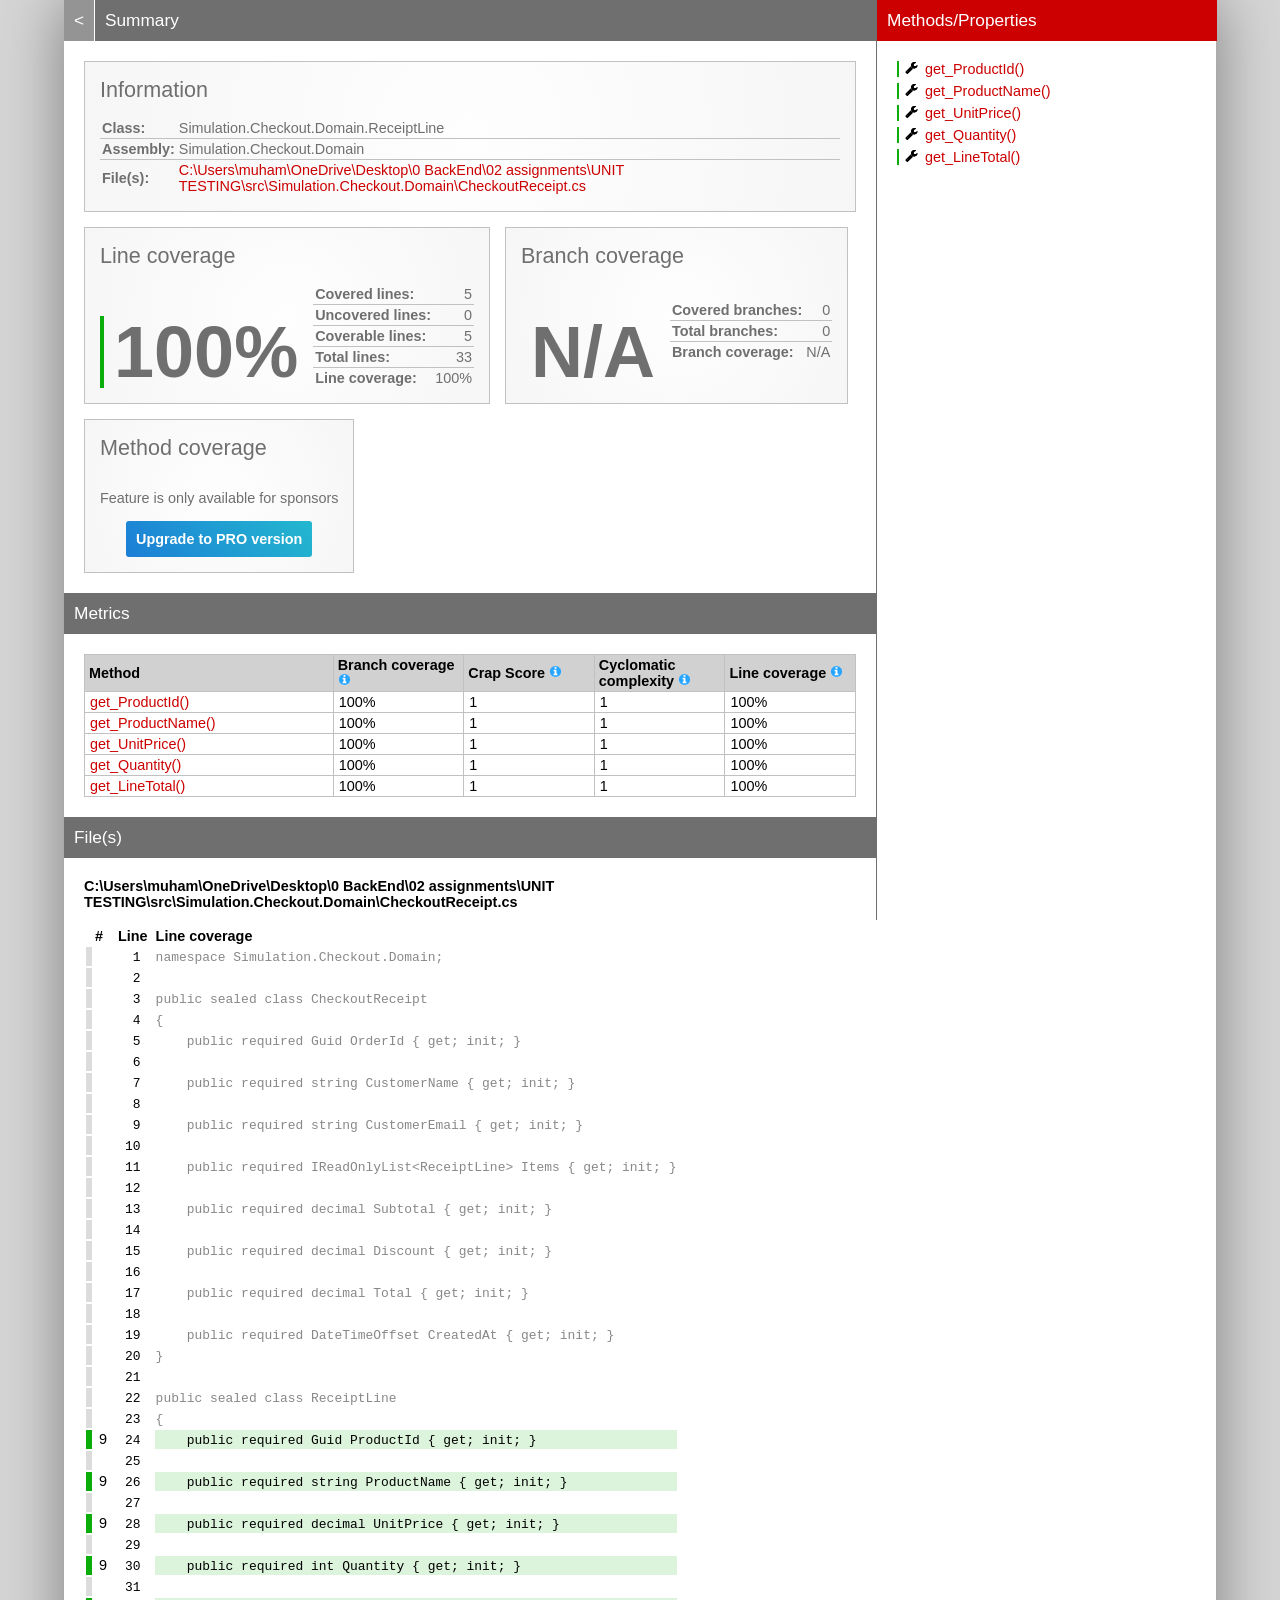
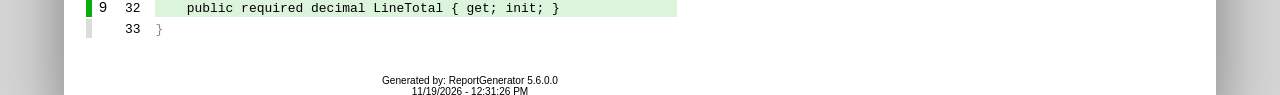
<file: coverage-report/Simulation.Checkout.Domain_ReceiptLine.html>
<!DOCTYPE html>
<html>
<head>
<meta charset="utf-8" />
<meta name="viewport" content="width=device-width, initial-scale=1.0" />
<meta http-equiv="X-UA-Compatible" content="IE=EDGE,chrome=1" />
<link href="[data-uri]" rel="icon" type="image/x-icon" />
<title>Simulation.Checkout.Domain.ReceiptLine - Coverage Report</title>
<link rel="stylesheet" type="text/css" href="report.css" />
</head><body><div class="container"><div class="containerleft">
<h1><a href="index.html" class="back">&lt;</a> Summary</h1>
<div class="card-group">
<div class="card">
<div class="card-header">Information</div>
<div class="card-body">
<div class="table">
<table>
<tr>
<th>Class:</th>
<td class="limit-width " title="Simulation.Checkout.Domain.ReceiptLine">Simulation.Checkout.Domain.ReceiptLine</td>
</tr>
<tr>
<th>Assembly:</th>
<td class="limit-width " title="Simulation.Checkout.Domain">Simulation.Checkout.Domain</td>
</tr>
<tr>
<th>File(s):</th>
<td class="overflow-wrap"><a href="#CUsersmuhamOneDriveDesktop0BackEnd02assignmentsUNITTESTINGsrcSimulationCheckoutDomainCheckoutReceiptcs" class="navigatetohash">C:\Users\muham\OneDrive\Desktop\0 BackEnd\02 assignments\UNIT TESTING\src\Simulation.Checkout.Domain\CheckoutReceipt.cs</a></td>
</tr>
</table>
</div>
</div>
</div>
</div>
<div class="card-group">
<div class="card">
<div class="card-header">Line coverage</div>
<div class="card-body">
<div class="large cardpercentagebar cardpercentagebar0">100%</div>
<div class="table">
<table>
<tr>
<th>Covered lines:</th>
<td class="limit-width right" title="5">5</td>
</tr>
<tr>
<th>Uncovered lines:</th>
<td class="limit-width right" title="0">0</td>
</tr>
<tr>
<th>Coverable lines:</th>
<td class="limit-width right" title="5">5</td>
</tr>
<tr>
<th>Total lines:</th>
<td class="limit-width right" title="33">33</td>
</tr>
<tr>
<th>Line coverage:</th>
<td class="limit-width right" title="5 of 5">100%</td>
</tr>
</table>
</div>
</div>
</div>
<div class="card">
<div class="card-header">Branch coverage</div>
<div class="card-body">
<div class="large">N/A</div>
<div class="table">
<table>
<tr>
<th>Covered branches:</th>
<td class="limit-width right" title="0">0</td>
</tr>
<tr>
<th>Total branches:</th>
<td class="limit-width right" title="0">0</td>
</tr>
<tr>
<th>Branch coverage:</th>
<td class="limit-width right" title="N/A">N/A</td>
</tr>
</table>
</div>
</div>
</div>
<div class="card">
<div class="card-header">Method coverage</div>
<div class="card-body">
<div class="center">
<p>Feature is only available for sponsors</p>
<a class="pro-button" href="https://reportgenerator.io/pro" target="_blank">Upgrade to PRO version</a>
</div>
</div>
</div>
</div>
<h1>Metrics</h1>
<div class="table-responsive">
<table class="overview table-fixed">
<colgroup>
<col class="column-min-200" />
<col class="column105" />
<col class="column105" />
<col class="column105" />
<col class="column105" />
</colgroup>
<thead><tr><th>Method</th><th>Branch coverage <a href="https://en.wikipedia.org/wiki/Code_coverage" target="_blank"><i class="icon-info-circled"></i></a></th><th>Crap Score <a href="https://googletesting.blogspot.de/2011/02/this-code-is-crap.html" target="_blank"><i class="icon-info-circled"></i></a></th><th>Cyclomatic complexity <a href="https://en.wikipedia.org/wiki/Cyclomatic_complexity" target="_blank"><i class="icon-info-circled"></i></a></th><th>Line coverage <a href="https://en.wikipedia.org/wiki/Code_coverage" target="_blank"><i class="icon-info-circled"></i></a></th></tr></thead>
<tbody>
<tr><td title="get_ProductId()"><a href="#file0_line24" class="navigatetohash">get_ProductId()</a></td><td>100%</td><td>1</td><td>1</td><td>100%</td></tr>
<tr><td title="get_ProductName()"><a href="#file0_line26" class="navigatetohash">get_ProductName()</a></td><td>100%</td><td>1</td><td>1</td><td>100%</td></tr>
<tr><td title="get_UnitPrice()"><a href="#file0_line28" class="navigatetohash">get_UnitPrice()</a></td><td>100%</td><td>1</td><td>1</td><td>100%</td></tr>
<tr><td title="get_Quantity()"><a href="#file0_line30" class="navigatetohash">get_Quantity()</a></td><td>100%</td><td>1</td><td>1</td><td>100%</td></tr>
<tr><td title="get_LineTotal()"><a href="#file0_line32" class="navigatetohash">get_LineTotal()</a></td><td>100%</td><td>1</td><td>1</td><td>100%</td></tr>
</tbody>
</table>
</div>
<h1>File(s)</h1>
<h2 id="CUsersmuhamOneDriveDesktop0BackEnd02assignmentsUNITTESTINGsrcSimulationCheckoutDomainCheckoutReceiptcs">C:\Users\muham\OneDrive\Desktop\0 BackEnd\02 assignments\UNIT TESTING\src\Simulation.Checkout.Domain\CheckoutReceipt.cs</h2>
<div class="table-responsive">
<table class="lineAnalysis">
<thead><tr><th></th><th>#</th><th>Line</th><th></th><th>Line coverage</th></tr></thead>
<tbody>
<tr class="" title="Not coverable" data-coverage="{'AllTestMethods': {'VC': '', 'LVS': 'gray'}}"><td class="gray">&nbsp;</td><td class="leftmargin rightmargin right"></td><td class="rightmargin right"><a id="file0_line1"></a><code>1</code></td><td></td><td class="lightgray"><code>namespace&nbsp;Simulation.Checkout.Domain;</code></td></tr>
<tr class="" title="Not coverable" data-coverage="{'AllTestMethods': {'VC': '', 'LVS': 'gray'}}"><td class="gray">&nbsp;</td><td class="leftmargin rightmargin right"></td><td class="rightmargin right"><a id="file0_line2"></a><code>2</code></td><td></td><td class="lightgray"><code></code></td></tr>
<tr class="" title="Not coverable" data-coverage="{'AllTestMethods': {'VC': '', 'LVS': 'gray'}}"><td class="gray">&nbsp;</td><td class="leftmargin rightmargin right"></td><td class="rightmargin right"><a id="file0_line3"></a><code>3</code></td><td></td><td class="lightgray"><code>public&nbsp;sealed&nbsp;class&nbsp;CheckoutReceipt</code></td></tr>
<tr class="" title="Not coverable" data-coverage="{'AllTestMethods': {'VC': '', 'LVS': 'gray'}}"><td class="gray">&nbsp;</td><td class="leftmargin rightmargin right"></td><td class="rightmargin right"><a id="file0_line4"></a><code>4</code></td><td></td><td class="lightgray"><code>{</code></td></tr>
<tr class="" title="Not coverable" data-coverage="{'AllTestMethods': {'VC': '', 'LVS': 'gray'}}"><td class="gray">&nbsp;</td><td class="leftmargin rightmargin right"></td><td class="rightmargin right"><a id="file0_line5"></a><code>5</code></td><td></td><td class="lightgray"><code>&nbsp;&nbsp;&nbsp;&nbsp;public&nbsp;required&nbsp;Guid&nbsp;OrderId&nbsp;{&nbsp;get;&nbsp;init;&nbsp;}</code></td></tr>
<tr class="" title="Not coverable" data-coverage="{'AllTestMethods': {'VC': '', 'LVS': 'gray'}}"><td class="gray">&nbsp;</td><td class="leftmargin rightmargin right"></td><td class="rightmargin right"><a id="file0_line6"></a><code>6</code></td><td></td><td class="lightgray"><code></code></td></tr>
<tr class="" title="Not coverable" data-coverage="{'AllTestMethods': {'VC': '', 'LVS': 'gray'}}"><td class="gray">&nbsp;</td><td class="leftmargin rightmargin right"></td><td class="rightmargin right"><a id="file0_line7"></a><code>7</code></td><td></td><td class="lightgray"><code>&nbsp;&nbsp;&nbsp;&nbsp;public&nbsp;required&nbsp;string&nbsp;CustomerName&nbsp;{&nbsp;get;&nbsp;init;&nbsp;}</code></td></tr>
<tr class="" title="Not coverable" data-coverage="{'AllTestMethods': {'VC': '', 'LVS': 'gray'}}"><td class="gray">&nbsp;</td><td class="leftmargin rightmargin right"></td><td class="rightmargin right"><a id="file0_line8"></a><code>8</code></td><td></td><td class="lightgray"><code></code></td></tr>
<tr class="" title="Not coverable" data-coverage="{'AllTestMethods': {'VC': '', 'LVS': 'gray'}}"><td class="gray">&nbsp;</td><td class="leftmargin rightmargin right"></td><td class="rightmargin right"><a id="file0_line9"></a><code>9</code></td><td></td><td class="lightgray"><code>&nbsp;&nbsp;&nbsp;&nbsp;public&nbsp;required&nbsp;string&nbsp;CustomerEmail&nbsp;{&nbsp;get;&nbsp;init;&nbsp;}</code></td></tr>
<tr class="" title="Not coverable" data-coverage="{'AllTestMethods': {'VC': '', 'LVS': 'gray'}}"><td class="gray">&nbsp;</td><td class="leftmargin rightmargin right"></td><td class="rightmargin right"><a id="file0_line10"></a><code>10</code></td><td></td><td class="lightgray"><code></code></td></tr>
<tr class="" title="Not coverable" data-coverage="{'AllTestMethods': {'VC': '', 'LVS': 'gray'}}"><td class="gray">&nbsp;</td><td class="leftmargin rightmargin right"></td><td class="rightmargin right"><a id="file0_line11"></a><code>11</code></td><td></td><td class="lightgray"><code>&nbsp;&nbsp;&nbsp;&nbsp;public&nbsp;required&nbsp;IReadOnlyList&lt;ReceiptLine&gt;&nbsp;Items&nbsp;{&nbsp;get;&nbsp;init;&nbsp;}</code></td></tr>
<tr class="" title="Not coverable" data-coverage="{'AllTestMethods': {'VC': '', 'LVS': 'gray'}}"><td class="gray">&nbsp;</td><td class="leftmargin rightmargin right"></td><td class="rightmargin right"><a id="file0_line12"></a><code>12</code></td><td></td><td class="lightgray"><code></code></td></tr>
<tr class="" title="Not coverable" data-coverage="{'AllTestMethods': {'VC': '', 'LVS': 'gray'}}"><td class="gray">&nbsp;</td><td class="leftmargin rightmargin right"></td><td class="rightmargin right"><a id="file0_line13"></a><code>13</code></td><td></td><td class="lightgray"><code>&nbsp;&nbsp;&nbsp;&nbsp;public&nbsp;required&nbsp;decimal&nbsp;Subtotal&nbsp;{&nbsp;get;&nbsp;init;&nbsp;}</code></td></tr>
<tr class="" title="Not coverable" data-coverage="{'AllTestMethods': {'VC': '', 'LVS': 'gray'}}"><td class="gray">&nbsp;</td><td class="leftmargin rightmargin right"></td><td class="rightmargin right"><a id="file0_line14"></a><code>14</code></td><td></td><td class="lightgray"><code></code></td></tr>
<tr class="" title="Not coverable" data-coverage="{'AllTestMethods': {'VC': '', 'LVS': 'gray'}}"><td class="gray">&nbsp;</td><td class="leftmargin rightmargin right"></td><td class="rightmargin right"><a id="file0_line15"></a><code>15</code></td><td></td><td class="lightgray"><code>&nbsp;&nbsp;&nbsp;&nbsp;public&nbsp;required&nbsp;decimal&nbsp;Discount&nbsp;{&nbsp;get;&nbsp;init;&nbsp;}</code></td></tr>
<tr class="" title="Not coverable" data-coverage="{'AllTestMethods': {'VC': '', 'LVS': 'gray'}}"><td class="gray">&nbsp;</td><td class="leftmargin rightmargin right"></td><td class="rightmargin right"><a id="file0_line16"></a><code>16</code></td><td></td><td class="lightgray"><code></code></td></tr>
<tr class="" title="Not coverable" data-coverage="{'AllTestMethods': {'VC': '', 'LVS': 'gray'}}"><td class="gray">&nbsp;</td><td class="leftmargin rightmargin right"></td><td class="rightmargin right"><a id="file0_line17"></a><code>17</code></td><td></td><td class="lightgray"><code>&nbsp;&nbsp;&nbsp;&nbsp;public&nbsp;required&nbsp;decimal&nbsp;Total&nbsp;{&nbsp;get;&nbsp;init;&nbsp;}</code></td></tr>
<tr class="" title="Not coverable" data-coverage="{'AllTestMethods': {'VC': '', 'LVS': 'gray'}}"><td class="gray">&nbsp;</td><td class="leftmargin rightmargin right"></td><td class="rightmargin right"><a id="file0_line18"></a><code>18</code></td><td></td><td class="lightgray"><code></code></td></tr>
<tr class="" title="Not coverable" data-coverage="{'AllTestMethods': {'VC': '', 'LVS': 'gray'}}"><td class="gray">&nbsp;</td><td class="leftmargin rightmargin right"></td><td class="rightmargin right"><a id="file0_line19"></a><code>19</code></td><td></td><td class="lightgray"><code>&nbsp;&nbsp;&nbsp;&nbsp;public&nbsp;required&nbsp;DateTimeOffset&nbsp;CreatedAt&nbsp;{&nbsp;get;&nbsp;init;&nbsp;}</code></td></tr>
<tr class="" title="Not coverable" data-coverage="{'AllTestMethods': {'VC': '', 'LVS': 'gray'}}"><td class="gray">&nbsp;</td><td class="leftmargin rightmargin right"></td><td class="rightmargin right"><a id="file0_line20"></a><code>20</code></td><td></td><td class="lightgray"><code>}</code></td></tr>
<tr class="" title="Not coverable" data-coverage="{'AllTestMethods': {'VC': '', 'LVS': 'gray'}}"><td class="gray">&nbsp;</td><td class="leftmargin rightmargin right"></td><td class="rightmargin right"><a id="file0_line21"></a><code>21</code></td><td></td><td class="lightgray"><code></code></td></tr>
<tr class="" title="Not coverable" data-coverage="{'AllTestMethods': {'VC': '', 'LVS': 'gray'}}"><td class="gray">&nbsp;</td><td class="leftmargin rightmargin right"></td><td class="rightmargin right"><a id="file0_line22"></a><code>22</code></td><td></td><td class="lightgray"><code>public&nbsp;sealed&nbsp;class&nbsp;ReceiptLine</code></td></tr>
<tr class="" title="Not coverable" data-coverage="{'AllTestMethods': {'VC': '', 'LVS': 'gray'}}"><td class="gray">&nbsp;</td><td class="leftmargin rightmargin right"></td><td class="rightmargin right"><a id="file0_line23"></a><code>23</code></td><td></td><td class="lightgray"><code>{</code></td></tr>
<tr class="coverableline" title="Covered (9 visits)" data-coverage="{'AllTestMethods': {'VC': '9', 'LVS': 'green'}}"><td class="green">&nbsp;</td><td class="leftmargin rightmargin right">9</td><td class="rightmargin right"><a id="file0_line24"></a><code>24</code></td><td></td><td class="lightgreen"><code>&nbsp;&nbsp;&nbsp;&nbsp;public&nbsp;required&nbsp;Guid&nbsp;ProductId&nbsp;{&nbsp;get;&nbsp;init;&nbsp;}</code></td></tr>
<tr class="" title="Not coverable" data-coverage="{'AllTestMethods': {'VC': '', 'LVS': 'gray'}}"><td class="gray">&nbsp;</td><td class="leftmargin rightmargin right"></td><td class="rightmargin right"><a id="file0_line25"></a><code>25</code></td><td></td><td class="lightgray"><code></code></td></tr>
<tr class="coverableline" title="Covered (9 visits)" data-coverage="{'AllTestMethods': {'VC': '9', 'LVS': 'green'}}"><td class="green">&nbsp;</td><td class="leftmargin rightmargin right">9</td><td class="rightmargin right"><a id="file0_line26"></a><code>26</code></td><td></td><td class="lightgreen"><code>&nbsp;&nbsp;&nbsp;&nbsp;public&nbsp;required&nbsp;string&nbsp;ProductName&nbsp;{&nbsp;get;&nbsp;init;&nbsp;}</code></td></tr>
<tr class="" title="Not coverable" data-coverage="{'AllTestMethods': {'VC': '', 'LVS': 'gray'}}"><td class="gray">&nbsp;</td><td class="leftmargin rightmargin right"></td><td class="rightmargin right"><a id="file0_line27"></a><code>27</code></td><td></td><td class="lightgray"><code></code></td></tr>
<tr class="coverableline" title="Covered (9 visits)" data-coverage="{'AllTestMethods': {'VC': '9', 'LVS': 'green'}}"><td class="green">&nbsp;</td><td class="leftmargin rightmargin right">9</td><td class="rightmargin right"><a id="file0_line28"></a><code>28</code></td><td></td><td class="lightgreen"><code>&nbsp;&nbsp;&nbsp;&nbsp;public&nbsp;required&nbsp;decimal&nbsp;UnitPrice&nbsp;{&nbsp;get;&nbsp;init;&nbsp;}</code></td></tr>
<tr class="" title="Not coverable" data-coverage="{'AllTestMethods': {'VC': '', 'LVS': 'gray'}}"><td class="gray">&nbsp;</td><td class="leftmargin rightmargin right"></td><td class="rightmargin right"><a id="file0_line29"></a><code>29</code></td><td></td><td class="lightgray"><code></code></td></tr>
<tr class="coverableline" title="Covered (9 visits)" data-coverage="{'AllTestMethods': {'VC': '9', 'LVS': 'green'}}"><td class="green">&nbsp;</td><td class="leftmargin rightmargin right">9</td><td class="rightmargin right"><a id="file0_line30"></a><code>30</code></td><td></td><td class="lightgreen"><code>&nbsp;&nbsp;&nbsp;&nbsp;public&nbsp;required&nbsp;int&nbsp;Quantity&nbsp;{&nbsp;get;&nbsp;init;&nbsp;}</code></td></tr>
<tr class="" title="Not coverable" data-coverage="{'AllTestMethods': {'VC': '', 'LVS': 'gray'}}"><td class="gray">&nbsp;</td><td class="leftmargin rightmargin right"></td><td class="rightmargin right"><a id="file0_line31"></a><code>31</code></td><td></td><td class="lightgray"><code></code></td></tr>
<tr class="coverableline" title="Covered (9 visits)" data-coverage="{'AllTestMethods': {'VC': '9', 'LVS': 'green'}}"><td class="green">&nbsp;</td><td class="leftmargin rightmargin right">9</td><td class="rightmargin right"><a id="file0_line32"></a><code>32</code></td><td></td><td class="lightgreen"><code>&nbsp;&nbsp;&nbsp;&nbsp;public&nbsp;required&nbsp;decimal&nbsp;LineTotal&nbsp;{&nbsp;get;&nbsp;init;&nbsp;}</code></td></tr>
<tr class="" title="Not coverable" data-coverage="{'AllTestMethods': {'VC': '', 'LVS': 'gray'}}"><td class="gray">&nbsp;</td><td class="leftmargin rightmargin right"></td><td class="rightmargin right"><a id="file0_line33"></a><code>33</code></td><td></td><td class="lightgray"><code>}</code></td></tr>
</tbody>
</table>
</div>
<div class="footer">Generated by: ReportGenerator 5.6.0.0<br />11/19/2026 - 12:31:26 PM<br /><a href="https://github.com/danielpalme/ReportGenerator">GitHub</a> | <a href="https://reportgenerator.io">reportgenerator.io</a></div></div>
<div class="containerright">
<div class="containerrightfixed">
<h1>Methods/Properties</h1>
<a href="#file0_line24" class="navigatetohash percentagebar percentagebar100" title="Line coverage: 100% - get_ProductId()"><i class="icon-wrench"></i>get_ProductId()</a><br />
<a href="#file0_line26" class="navigatetohash percentagebar percentagebar100" title="Line coverage: 100% - get_ProductName()"><i class="icon-wrench"></i>get_ProductName()</a><br />
<a href="#file0_line28" class="navigatetohash percentagebar percentagebar100" title="Line coverage: 100% - get_UnitPrice()"><i class="icon-wrench"></i>get_UnitPrice()</a><br />
<a href="#file0_line30" class="navigatetohash percentagebar percentagebar100" title="Line coverage: 100% - get_Quantity()"><i class="icon-wrench"></i>get_Quantity()</a><br />
<a href="#file0_line32" class="navigatetohash percentagebar percentagebar100" title="Line coverage: 100% - get_LineTotal()"><i class="icon-wrench"></i>get_LineTotal()</a><br />
<br/></div>
</div></div>
<script type="text/javascript" src="class.js"></script>
</body></html>
</file>
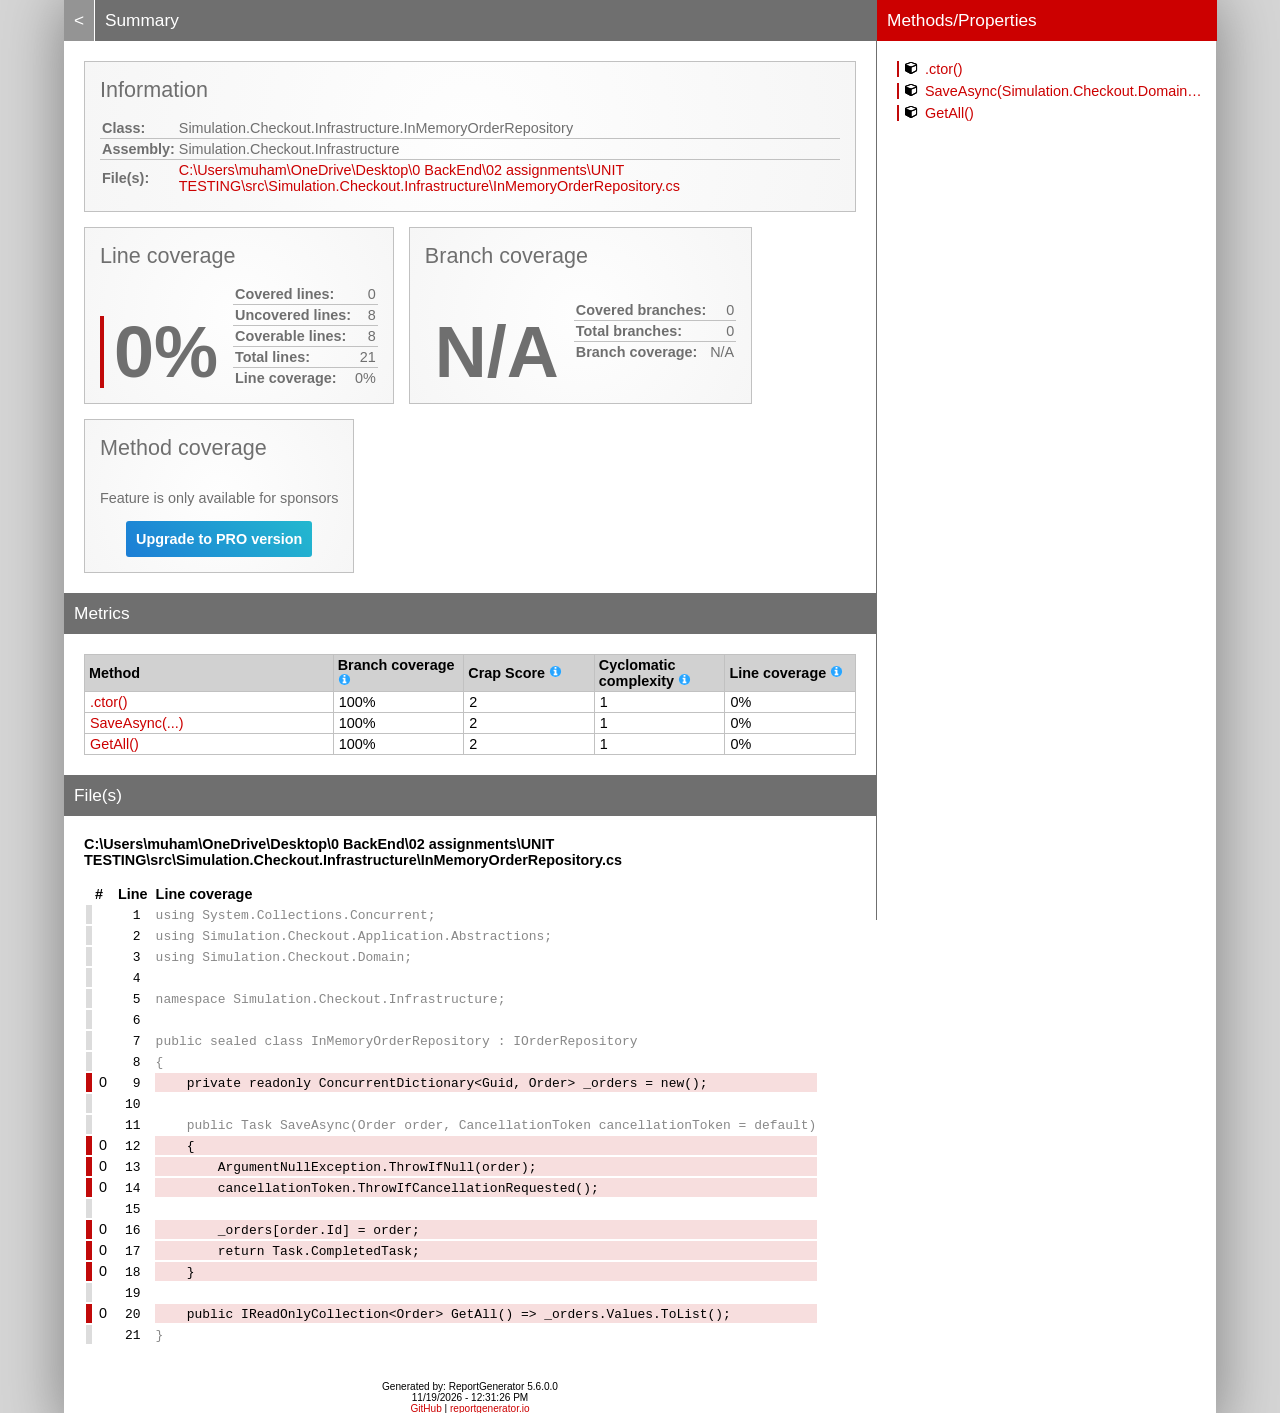
<file: coverage-report/Simulation.Checkout.Infrastructure_InMemoryOrderRepository.html>
<!DOCTYPE html>
<html>
<head>
<meta charset="utf-8" />
<meta name="viewport" content="width=device-width, initial-scale=1.0" />
<meta http-equiv="X-UA-Compatible" content="IE=EDGE,chrome=1" />
<link href="[data-uri]" rel="icon" type="image/x-icon" />
<title>Simulation.Checkout.Infrastructure.InMemoryOrderRepository - Coverage Report</title>
<link rel="stylesheet" type="text/css" href="report.css" />
</head><body><div class="container"><div class="containerleft">
<h1><a href="index.html" class="back">&lt;</a> Summary</h1>
<div class="card-group">
<div class="card">
<div class="card-header">Information</div>
<div class="card-body">
<div class="table">
<table>
<tr>
<th>Class:</th>
<td class="limit-width " title="Simulation.Checkout.Infrastructure.InMemoryOrderRepository">Simulation.Checkout.Infrastructure.InMemoryOrderRepository</td>
</tr>
<tr>
<th>Assembly:</th>
<td class="limit-width " title="Simulation.Checkout.Infrastructure">Simulation.Checkout.Infrastructure</td>
</tr>
<tr>
<th>File(s):</th>
<td class="overflow-wrap"><a href="#CUsersmuhamOneDriveDesktop0BackEnd02assignmentsUNITTESTINGsrcSimulationCheckoutInfrastructureInMemoryOrderRepositorycs" class="navigatetohash">C:\Users\muham\OneDrive\Desktop\0 BackEnd\02 assignments\UNIT TESTING\src\Simulation.Checkout.Infrastructure\InMemoryOrderRepository.cs</a></td>
</tr>
</table>
</div>
</div>
</div>
</div>
<div class="card-group">
<div class="card">
<div class="card-header">Line coverage</div>
<div class="card-body">
<div class="large cardpercentagebar cardpercentagebar100">0%</div>
<div class="table">
<table>
<tr>
<th>Covered lines:</th>
<td class="limit-width right" title="0">0</td>
</tr>
<tr>
<th>Uncovered lines:</th>
<td class="limit-width right" title="8">8</td>
</tr>
<tr>
<th>Coverable lines:</th>
<td class="limit-width right" title="8">8</td>
</tr>
<tr>
<th>Total lines:</th>
<td class="limit-width right" title="21">21</td>
</tr>
<tr>
<th>Line coverage:</th>
<td class="limit-width right" title="0 of 8">0%</td>
</tr>
</table>
</div>
</div>
</div>
<div class="card">
<div class="card-header">Branch coverage</div>
<div class="card-body">
<div class="large">N/A</div>
<div class="table">
<table>
<tr>
<th>Covered branches:</th>
<td class="limit-width right" title="0">0</td>
</tr>
<tr>
<th>Total branches:</th>
<td class="limit-width right" title="0">0</td>
</tr>
<tr>
<th>Branch coverage:</th>
<td class="limit-width right" title="N/A">N/A</td>
</tr>
</table>
</div>
</div>
</div>
<div class="card">
<div class="card-header">Method coverage</div>
<div class="card-body">
<div class="center">
<p>Feature is only available for sponsors</p>
<a class="pro-button" href="https://reportgenerator.io/pro" target="_blank">Upgrade to PRO version</a>
</div>
</div>
</div>
</div>
<h1>Metrics</h1>
<div class="table-responsive">
<table class="overview table-fixed">
<colgroup>
<col class="column-min-200" />
<col class="column105" />
<col class="column105" />
<col class="column105" />
<col class="column105" />
</colgroup>
<thead><tr><th>Method</th><th>Branch coverage <a href="https://en.wikipedia.org/wiki/Code_coverage" target="_blank"><i class="icon-info-circled"></i></a></th><th>Crap Score <a href="https://googletesting.blogspot.de/2011/02/this-code-is-crap.html" target="_blank"><i class="icon-info-circled"></i></a></th><th>Cyclomatic complexity <a href="https://en.wikipedia.org/wiki/Cyclomatic_complexity" target="_blank"><i class="icon-info-circled"></i></a></th><th>Line coverage <a href="https://en.wikipedia.org/wiki/Code_coverage" target="_blank"><i class="icon-info-circled"></i></a></th></tr></thead>
<tbody>
<tr><td title=".ctor()"><a href="#file0_line9" class="navigatetohash">.ctor()</a></td><td>100%</td><td>2</td><td>1</td><td>0%</td></tr>
<tr><td title="SaveAsync(Simulation.Checkout.Domain.Order,System.Threading.CancellationToken)"><a href="#file0_line12" class="navigatetohash">SaveAsync(...)</a></td><td>100%</td><td>2</td><td>1</td><td>0%</td></tr>
<tr><td title="GetAll()"><a href="#file0_line20" class="navigatetohash">GetAll()</a></td><td>100%</td><td>2</td><td>1</td><td>0%</td></tr>
</tbody>
</table>
</div>
<h1>File(s)</h1>
<h2 id="CUsersmuhamOneDriveDesktop0BackEnd02assignmentsUNITTESTINGsrcSimulationCheckoutInfrastructureInMemoryOrderRepositorycs">C:\Users\muham\OneDrive\Desktop\0 BackEnd\02 assignments\UNIT TESTING\src\Simulation.Checkout.Infrastructure\InMemoryOrderRepository.cs</h2>
<div class="table-responsive">
<table class="lineAnalysis">
<thead><tr><th></th><th>#</th><th>Line</th><th></th><th>Line coverage</th></tr></thead>
<tbody>
<tr class="" title="Not coverable" data-coverage="{'AllTestMethods': {'VC': '', 'LVS': 'gray'}}"><td class="gray">&nbsp;</td><td class="leftmargin rightmargin right"></td><td class="rightmargin right"><a id="file0_line1"></a><code>1</code></td><td></td><td class="lightgray"><code>using&nbsp;System.Collections.Concurrent;</code></td></tr>
<tr class="" title="Not coverable" data-coverage="{'AllTestMethods': {'VC': '', 'LVS': 'gray'}}"><td class="gray">&nbsp;</td><td class="leftmargin rightmargin right"></td><td class="rightmargin right"><a id="file0_line2"></a><code>2</code></td><td></td><td class="lightgray"><code>using&nbsp;Simulation.Checkout.Application.Abstractions;</code></td></tr>
<tr class="" title="Not coverable" data-coverage="{'AllTestMethods': {'VC': '', 'LVS': 'gray'}}"><td class="gray">&nbsp;</td><td class="leftmargin rightmargin right"></td><td class="rightmargin right"><a id="file0_line3"></a><code>3</code></td><td></td><td class="lightgray"><code>using&nbsp;Simulation.Checkout.Domain;</code></td></tr>
<tr class="" title="Not coverable" data-coverage="{'AllTestMethods': {'VC': '', 'LVS': 'gray'}}"><td class="gray">&nbsp;</td><td class="leftmargin rightmargin right"></td><td class="rightmargin right"><a id="file0_line4"></a><code>4</code></td><td></td><td class="lightgray"><code></code></td></tr>
<tr class="" title="Not coverable" data-coverage="{'AllTestMethods': {'VC': '', 'LVS': 'gray'}}"><td class="gray">&nbsp;</td><td class="leftmargin rightmargin right"></td><td class="rightmargin right"><a id="file0_line5"></a><code>5</code></td><td></td><td class="lightgray"><code>namespace&nbsp;Simulation.Checkout.Infrastructure;</code></td></tr>
<tr class="" title="Not coverable" data-coverage="{'AllTestMethods': {'VC': '', 'LVS': 'gray'}}"><td class="gray">&nbsp;</td><td class="leftmargin rightmargin right"></td><td class="rightmargin right"><a id="file0_line6"></a><code>6</code></td><td></td><td class="lightgray"><code></code></td></tr>
<tr class="" title="Not coverable" data-coverage="{'AllTestMethods': {'VC': '', 'LVS': 'gray'}}"><td class="gray">&nbsp;</td><td class="leftmargin rightmargin right"></td><td class="rightmargin right"><a id="file0_line7"></a><code>7</code></td><td></td><td class="lightgray"><code>public&nbsp;sealed&nbsp;class&nbsp;InMemoryOrderRepository&nbsp;:&nbsp;IOrderRepository</code></td></tr>
<tr class="" title="Not coverable" data-coverage="{'AllTestMethods': {'VC': '', 'LVS': 'gray'}}"><td class="gray">&nbsp;</td><td class="leftmargin rightmargin right"></td><td class="rightmargin right"><a id="file0_line8"></a><code>8</code></td><td></td><td class="lightgray"><code>{</code></td></tr>
<tr class="coverableline" title="Not covered (0 visits)" data-coverage="{'AllTestMethods': {'VC': '0', 'LVS': 'red'}}"><td class="red">&nbsp;</td><td class="leftmargin rightmargin right">0</td><td class="rightmargin right"><a id="file0_line9"></a><code>9</code></td><td></td><td class="lightred"><code>&nbsp;&nbsp;&nbsp;&nbsp;private&nbsp;readonly&nbsp;ConcurrentDictionary&lt;Guid,&nbsp;Order&gt;&nbsp;_orders&nbsp;=&nbsp;new();</code></td></tr>
<tr class="" title="Not coverable" data-coverage="{'AllTestMethods': {'VC': '', 'LVS': 'gray'}}"><td class="gray">&nbsp;</td><td class="leftmargin rightmargin right"></td><td class="rightmargin right"><a id="file0_line10"></a><code>10</code></td><td></td><td class="lightgray"><code></code></td></tr>
<tr class="" title="Not coverable" data-coverage="{'AllTestMethods': {'VC': '', 'LVS': 'gray'}}"><td class="gray">&nbsp;</td><td class="leftmargin rightmargin right"></td><td class="rightmargin right"><a id="file0_line11"></a><code>11</code></td><td></td><td class="lightgray"><code>&nbsp;&nbsp;&nbsp;&nbsp;public&nbsp;Task&nbsp;SaveAsync(Order&nbsp;order,&nbsp;CancellationToken&nbsp;cancellationToken&nbsp;=&nbsp;default)</code></td></tr>
<tr class="coverableline" title="Not covered (0 visits)" data-coverage="{'AllTestMethods': {'VC': '0', 'LVS': 'red'}}"><td class="red">&nbsp;</td><td class="leftmargin rightmargin right">0</td><td class="rightmargin right"><a id="file0_line12"></a><code>12</code></td><td></td><td class="lightred"><code>&nbsp;&nbsp;&nbsp;&nbsp;{</code></td></tr>
<tr class="coverableline" title="Not covered (0 visits)" data-coverage="{'AllTestMethods': {'VC': '0', 'LVS': 'red'}}"><td class="red">&nbsp;</td><td class="leftmargin rightmargin right">0</td><td class="rightmargin right"><a id="file0_line13"></a><code>13</code></td><td></td><td class="lightred"><code>&nbsp;&nbsp;&nbsp;&nbsp;&nbsp;&nbsp;&nbsp;&nbsp;ArgumentNullException.ThrowIfNull(order);</code></td></tr>
<tr class="coverableline" title="Not covered (0 visits)" data-coverage="{'AllTestMethods': {'VC': '0', 'LVS': 'red'}}"><td class="red">&nbsp;</td><td class="leftmargin rightmargin right">0</td><td class="rightmargin right"><a id="file0_line14"></a><code>14</code></td><td></td><td class="lightred"><code>&nbsp;&nbsp;&nbsp;&nbsp;&nbsp;&nbsp;&nbsp;&nbsp;cancellationToken.ThrowIfCancellationRequested();</code></td></tr>
<tr class="" title="Not coverable" data-coverage="{'AllTestMethods': {'VC': '', 'LVS': 'gray'}}"><td class="gray">&nbsp;</td><td class="leftmargin rightmargin right"></td><td class="rightmargin right"><a id="file0_line15"></a><code>15</code></td><td></td><td class="lightgray"><code></code></td></tr>
<tr class="coverableline" title="Not covered (0 visits)" data-coverage="{'AllTestMethods': {'VC': '0', 'LVS': 'red'}}"><td class="red">&nbsp;</td><td class="leftmargin rightmargin right">0</td><td class="rightmargin right"><a id="file0_line16"></a><code>16</code></td><td></td><td class="lightred"><code>&nbsp;&nbsp;&nbsp;&nbsp;&nbsp;&nbsp;&nbsp;&nbsp;_orders[order.Id]&nbsp;=&nbsp;order;</code></td></tr>
<tr class="coverableline" title="Not covered (0 visits)" data-coverage="{'AllTestMethods': {'VC': '0', 'LVS': 'red'}}"><td class="red">&nbsp;</td><td class="leftmargin rightmargin right">0</td><td class="rightmargin right"><a id="file0_line17"></a><code>17</code></td><td></td><td class="lightred"><code>&nbsp;&nbsp;&nbsp;&nbsp;&nbsp;&nbsp;&nbsp;&nbsp;return&nbsp;Task.CompletedTask;</code></td></tr>
<tr class="coverableline" title="Not covered (0 visits)" data-coverage="{'AllTestMethods': {'VC': '0', 'LVS': 'red'}}"><td class="red">&nbsp;</td><td class="leftmargin rightmargin right">0</td><td class="rightmargin right"><a id="file0_line18"></a><code>18</code></td><td></td><td class="lightred"><code>&nbsp;&nbsp;&nbsp;&nbsp;}</code></td></tr>
<tr class="" title="Not coverable" data-coverage="{'AllTestMethods': {'VC': '', 'LVS': 'gray'}}"><td class="gray">&nbsp;</td><td class="leftmargin rightmargin right"></td><td class="rightmargin right"><a id="file0_line19"></a><code>19</code></td><td></td><td class="lightgray"><code></code></td></tr>
<tr class="coverableline" title="Not covered (0 visits)" data-coverage="{'AllTestMethods': {'VC': '0', 'LVS': 'red'}}"><td class="red">&nbsp;</td><td class="leftmargin rightmargin right">0</td><td class="rightmargin right"><a id="file0_line20"></a><code>20</code></td><td></td><td class="lightred"><code>&nbsp;&nbsp;&nbsp;&nbsp;public&nbsp;IReadOnlyCollection&lt;Order&gt;&nbsp;GetAll()&nbsp;=&gt;&nbsp;_orders.Values.ToList();</code></td></tr>
<tr class="" title="Not coverable" data-coverage="{'AllTestMethods': {'VC': '', 'LVS': 'gray'}}"><td class="gray">&nbsp;</td><td class="leftmargin rightmargin right"></td><td class="rightmargin right"><a id="file0_line21"></a><code>21</code></td><td></td><td class="lightgray"><code>}</code></td></tr>
</tbody>
</table>
</div>
<div class="footer">Generated by: ReportGenerator 5.6.0.0<br />11/19/2026 - 12:31:26 PM<br /><a href="https://github.com/danielpalme/ReportGenerator">GitHub</a> | <a href="https://reportgenerator.io">reportgenerator.io</a></div></div>
<div class="containerright">
<div class="containerrightfixed">
<h1>Methods/Properties</h1>
<a href="#file0_line9" class="navigatetohash percentagebar percentagebar0" title="Line coverage: 0% - .ctor()"><i class="icon-cube"></i>.ctor()</a><br />
<a href="#file0_line12" class="navigatetohash percentagebar percentagebar0" title="Line coverage: 0% - SaveAsync(Simulation.Checkout.Domain.Order,System.Threading.CancellationToken)"><i class="icon-cube"></i>SaveAsync(Simulation.Checkout.Domain.Order,System.Threading.CancellationToken)</a><br />
<a href="#file0_line20" class="navigatetohash percentagebar percentagebar0" title="Line coverage: 0% - GetAll()"><i class="icon-cube"></i>GetAll()</a><br />
<br/></div>
</div></div>
<script type="text/javascript" src="class.js"></script>
</body></html>
</file>
<file: coverage-report/report.css>
:root {
    color-scheme: light;
    --green: #0aad0a;
    --lightgreen: #dcf4dc;
}

html { font-family: sans-serif; margin: 0; padding: 0; font-size: 0.9em; background-color: #d6d6d6; height: 100%; }
body { margin: 0; padding: 0; height: 100%; color: #000; }
h1 { font-family: 'Century Gothic', sans-serif; font-size: 1.2em; font-weight: normal; color: #fff; background-color: #6f6f6f; padding: 10px; margin: 20px -20px 20px -20px;  }
h1:first-of-type { margin-top: 0; }
h2 { font-size: 1.0em; font-weight: bold; margin: 10px 0 15px 0; padding: 0; }
h3 { font-size: 1.0em; font-weight: bold; margin: 0 0 10px 0; padding: 0; display: inline-block; }
input, select, button { border: 1px solid #767676; border-radius: 0; }
button { background-color: #ddd; cursor: pointer; }
a { color: #c00; text-decoration: none; }
a:hover { color: #000; text-decoration: none; }
h1 a.back { color: #fff; background-color: #949494; display: inline-block; margin: -12px 5px -10px -10px; padding: 10px; border-right: 1px solid #fff; }
h1 a.back:hover { background-color: #ccc; }
h1 a.button { color: #000; background-color: #bebebe; margin: -5px 0 0 10px; padding: 5px 8px 5px 8px; border: 1px solid #fff; font-size: 0.9em; border-radius: 3px; float:right; }
h1 a.button:hover { background-color: #ccc; }
h1 a.button i { position: relative; top: 1px; }

.container { margin: auto; max-width: 1650px; width: 90%; background-color: #fff; display: flex; box-shadow: 0 0 60px #7d7d7d; min-height: 100%; }
.containerleft { padding: 0 20px 20px 20px; flex: 1; min-width: 1%; }
.containerright { width: 340px; min-width: 340px; background-color: #e5e5e5; height: 100%; }
.containerrightfixed { position: fixed; padding: 0 20px 20px 20px; border-left: 1px solid #6f6f6f; width: 300px; overflow-y: auto; height: 100%; top: 0; bottom: 0; }
.containerrightfixed h1 { background-color: #c00; }
.containerrightfixed label, .containerright a { white-space: nowrap; overflow: hidden; display: inline-block; width: 100%; max-width: 300px; text-overflow: ellipsis; }
.containerright a { margin-bottom: 3px; }

@media screen and (max-width:1200px){
    .container { box-shadow: none; width: 100%; }
    .containerright { display: none; }
}

.popup-container { position: fixed; left: 0; right: 0; top: 0; bottom: 0; background-color: rgb(0, 0, 0, 0.6); z-index: 100; }
.popup { position: absolute; top: 50%; right: 50%; transform: translate(50%,-50%); background-color: #fff; padding: 25px; border-radius: 15px; min-width: 300px; }
.popup .close { text-align: right; color: #979797; font-size: 25px;position: relative; left: 10px; bottom: 10px; cursor: pointer; }

.footer { font-size: 0.7em; text-align: center; margin-top: 35px; }

.card-group { display: flex; flex-wrap: wrap; margin-top: -15px; margin-left: -15px; }
.card-group + .card-group { margin-top: 0; }
.card-group .card { margin-top: 15px; margin-left: 15px; display: flex; flex-direction: column; background-color: #e4e4e4; background: radial-gradient(circle, #fefefe 0%, #f6f6f6 100%); border: 1px solid #c1c1c1; padding: 15px; color: #6f6f6f; max-width: 100% }
.card-group .card .card-header { font-size: 1.5rem; font-family: 'Century Gothic', sans-serif; margin-bottom: 15px; flex-grow: 1; }
.card-group .card .card-body { display: flex; flex-direction: row; gap: 15px; flex-grow: 1; }
.card-group .card .card-body div.table { display: flex; flex-direction: column; }
.card-group .card .large { font-size: 5rem; line-height: 5rem; font-weight: bold; align-self: flex-end; border-left-width: 4px; padding-left: 10px; }
.card-group .card table { align-self: flex-end; border-collapse: collapse; }
.card-group .card table tr { border-bottom: 1px solid #c1c1c1; }
.card-group .card table tr:hover { background-color: #c1c1c1; }
.card-group .card table tr:last-child { border-bottom: none; }
.card-group .card table th, .card-group .card table td { padding: 2px; }
.card-group td.limit-width { max-width: 200px; text-overflow: ellipsis; overflow: hidden; }
.card-group td.overflow-wrap { overflow-wrap: anywhere; }

.pro-button { color: #fff; background-color: #20A0D2; background-image: linear-gradient(50deg, #1c7ed6 0%, #23b8cf 100%); padding: 10px; border-radius: 3px; font-weight: bold; display: inline-block; }
.pro-button:hover { color: #fff; background-color: #1C8EB7; background-image: linear-gradient(50deg, #1A6FBA 0%, #1EA1B5 100%); }
.pro-button-tiny { border-radius: 10px; padding: 3px 8px; }

th { text-align: left; }
.table-fixed { table-layout: fixed; }
.table-responsive { overflow-x: auto; }
.table-responsive::-webkit-scrollbar { height: 20px; }
.table-responsive::-webkit-scrollbar-thumb { background-color: #6f6f6f; border-radius: 20px; border: 5px solid #fff; }
.overview { border: 1px solid #c1c1c1; border-collapse: collapse; width: 100%; word-wrap: break-word; }
.overview th { border: 1px solid #c1c1c1; border-collapse: collapse; padding: 2px 4px 2px 4px; background-color: #ddd; }
.overview tr.namespace th { background-color: #dcdcdc; }
.overview thead th { background-color: #d1d1d1; }
.overview th a { color: #000; }
.overview tr.namespace a { margin-left: 15px; display: block; }
.overview td { border: 1px solid #c1c1c1; border-collapse: collapse; padding: 2px 5px 2px 5px; }
.overview tr.filterbar td { height: 60px; }
.overview tr.header th { background-color: #d1d1d1; }
.overview tr.header th:nth-child(2n+1) { background-color: #ddd; }
.overview tr.header th:first-child { border-left: 1px solid #fff; border-top: 1px solid #fff; background-color: #fff; }
.overview tbody tr:hover>td { background-color: #b0b0b0; }

div.currenthistory { margin: -2px -5px 0 -5px; padding: 2px 5px 2px 5px; height: 16px; }
.coverage { border-collapse: collapse; font-size: 5px; height: 10px; }
.coverage td { padding: 0; border: none; }
.stripped tr:nth-child(2n+1) { background-color: #F3F3F3; }

.customizebox { font-size: 0.75em; margin-bottom: 7px; display: grid; grid-template-columns: 1fr; grid-template-rows: auto auto auto auto; grid-column-gap: 10px; grid-row-gap: 10px; }
.customizebox>div { align-self: end; }
.customizebox div.col-right input { width: 150px; }

@media screen and (min-width: 1000px) {
  .customizebox { grid-template-columns: repeat(4, 1fr); grid-template-rows: 1fr; }
  .customizebox div.col-center { justify-self: center; }
  .customizebox div.col-right { justify-self: end; }
}
.slider-label { position: relative; left: 85px; }

.percentagebar {
    padding-left: 3px;
}
a.percentagebar {
    padding-left: 6px;
}
.percentagebarundefined {
    border-left: 2px solid #fff;
}
.percentagebar0 {
    border-left: 2px solid #c10909;
}
.percentagebar10 {
    border-left: 2px solid;
    border-image: linear-gradient(to bottom, #c10909 90%, var(--green) 90%, var(--green) 100%) 1;
}
.percentagebar20 {
    border-left: 2px solid;
    border-image: linear-gradient(to bottom, #c10909 80%, var(--green) 80%, var(--green) 100%) 1;
}
.percentagebar30 {
    border-left: 2px solid;
    border-image: linear-gradient(to bottom, #c10909 70%, var(--green) 70%, var(--green) 100%) 1;
}
.percentagebar40 {
    border-left: 2px solid;
    border-image: linear-gradient(to bottom, #c10909 60%, var(--green) 60%, var(--green) 100%) 1;
}
.percentagebar50 {
    border-left: 2px solid;
    border-image: linear-gradient(to bottom, #c10909 50%, var(--green) 50%, var(--green) 100%) 1;
}
.percentagebar60 {
    border-left: 2px solid;
    border-image: linear-gradient(to bottom, #c10909 40%, var(--green) 40%, var(--green) 100%) 1;
}
.percentagebar70 {
    border-left: 2px solid;
    border-image: linear-gradient(to bottom, #c10909 30%, var(--green) 30%, var(--green) 100%) 1;
}
.percentagebar80 {
    border-left: 2px solid;
    border-image: linear-gradient(to bottom, #c10909 20%, var(--green) 20%, var(--green) 100%) 1;
}
.percentagebar90 {
    border-left: 2px solid;
    border-image: linear-gradient(to bottom, #c10909 10%, var(--green) 10%, var(--green) 100%) 1;
}
.percentagebar100 {
    border-left: 2px solid var(--green);
}

.mt-1 { margin-top: 4px; }
.hidden, .ng-hide { display: none; }
.right { text-align: right; }
.center { text-align: center; }
.rightmargin  { padding-right: 8px; }
.leftmargin { padding-left: 5px; }
.green { background-color: var(--green); }
.lightgreen { background-color: var(--lightgreen); }
.red { background-color: #c10909; }
.lightred { background-color: #f7dede; }
.orange { background-color: #FFA500; }
.lightorange { background-color: #FFEFD5; }
.gray { background-color: #dcdcdc; }
.lightgray { color: #888888; }
.lightgraybg { background-color: #dadada; }

code { font-family: Consolas, monospace; font-size: 0.9em; }

.toggleZoom { text-align:right; }

.historychart svg { max-width: 100%; }
.ct-chart { position: relative; }
.ct-chart .ct-line { stroke-width: 2px !important; }
.ct-chart .ct-point { stroke-width: 6px !important; transition: stroke-width .2s; }
.ct-chart .ct-point:hover { stroke-width: 10px !important; }
.ct-chart .ct-series.ct-series-a .ct-line, .ct-chart .ct-series.ct-series-a .ct-point, .ct-chart .ct-series.ct-series-a .ct-bar { stroke: #c00 !important;}
.ct-chart .ct-series.ct-series-b .ct-line, .ct-chart .ct-series.ct-series-b .ct-point, .ct-chart .ct-series.ct-series-b .ct-bar { stroke: #1c2298 !important;}
.ct-chart .ct-series.ct-series-c .ct-line, .ct-chart .ct-series.ct-series-c .ct-point, .ct-chart .ct-series.ct-series-c .ct-bar { stroke: #0aad0a !important;}
.ct-chart .ct-series.ct-series-d .ct-line, .ct-chart .ct-series.ct-series-d .ct-point, .ct-chart .ct-series.ct-series-d .ct-bar { stroke: #FF6A00 !important;}

.tinylinecoveragechart, .tinybranchcoveragechart, .tinymethodcoveragechart, .tinyfullmethodcoveragechart { background-color: #fff; margin-left: -3px; float: left; border: 1px solid #c1c1c1; width: 30px; height: 18px; }
.historiccoverageoffset { margin-top: 7px; }

.tinylinecoveragechart .ct-line, .tinybranchcoveragechart .ct-line, .tinymethodcoveragechart .ct-line, .tinyfullmethodcoveragechart .ct-line { stroke-width: 1px !important; }
.tinybranchcoveragechart .ct-series.ct-series-a .ct-line { stroke: #1c2298 !important; }
.tinymethodcoveragechart .ct-series.ct-series-a .ct-line { stroke: #0aad0a !important; }
.tinyfullmethodcoveragechart .ct-series.ct-series-a .ct-line { stroke: #FF6A00 !important; }

.linecoverage { background-color: #c00; width: 10px; height: 8px; border: 1px solid #000; display: inline-block; }
.branchcoverage { background-color: #1c2298; width: 10px; height: 8px; border: 1px solid #000; display: inline-block; }
.codeelementcoverage { background-color: #0aad0a; width: 10px; height: 8px; border: 1px solid #000; display: inline-block; }
.fullcodeelementcoverage { background-color: #FF6A00; width: 10px; height: 8px; border: 1px solid #000; display: inline-block; }

.tooltip { position: absolute; display: none; padding: 5px; background: #F4C63D; color: #453D3F; pointer-events: none; z-index: 1; min-width: 250px; }

.column-min-200 { width: 200px; }
.column70 { width: 70px; }
.column90 { width: 90px; }
.column98 { width: 98px; }
.column100 { width: 100px; }
.column105 { width: 105px; }
.column112 { width: 112px; }

.cardpercentagebar { border-left-style: solid; }
.cardpercentagebar0 { border-image: linear-gradient(to bottom, #c10909 0%, #c10909 0%, var(--green) 0%) 1; }
.cardpercentagebar1 { border-image: linear-gradient(to bottom, #c10909 1%, #c10909 1%, var(--green) 1%) 1; }
.cardpercentagebar2 { border-image: linear-gradient(to bottom, #c10909 2%, #c10909 2%, var(--green) 2%) 1; }
.cardpercentagebar3 { border-image: linear-gradient(to bottom, #c10909 3%, #c10909 3%, var(--green) 3%) 1; }
.cardpercentagebar4 { border-image: linear-gradient(to bottom, #c10909 4%, #c10909 4%, var(--green) 4%) 1; }
.cardpercentagebar5 { border-image: linear-gradient(to bottom, #c10909 5%, #c10909 5%, var(--green) 5%) 1; }
.cardpercentagebar6 { border-image: linear-gradient(to bottom, #c10909 6%, #c10909 6%, var(--green) 6%) 1; }
.cardpercentagebar7 { border-image: linear-gradient(to bottom, #c10909 7%, #c10909 7%, var(--green) 7%) 1; }
.cardpercentagebar8 { border-image: linear-gradient(to bottom, #c10909 8%, #c10909 8%, var(--green) 8%) 1; }
.cardpercentagebar9 { border-image: linear-gradient(to bottom, #c10909 9%, #c10909 9%, var(--green) 9%) 1; }
.cardpercentagebar10 { border-image: linear-gradient(to bottom, #c10909 0%, #c10909 10%, var(--green) 10%) 1; }
.cardpercentagebar11 { border-image: linear-gradient(to bottom, #c10909 0%, #c10909 11%, var(--green) 11%) 1; }
.cardpercentagebar12 { border-image: linear-gradient(to bottom, #c10909 0%, #c10909 12%, var(--green) 12%) 1; }
.cardpercentagebar13 { border-image: linear-gradient(to bottom, #c10909 0%, #c10909 13%, var(--green) 13%) 1; }
.cardpercentagebar14 { border-image: linear-gradient(to bottom, #c10909 0%, #c10909 14%, var(--green) 14%) 1; }
.cardpercentagebar15 { border-image: linear-gradient(to bottom, #c10909 0%, #c10909 15%, var(--green) 15%) 1; }
.cardpercentagebar16 { border-image: linear-gradient(to bottom, #c10909 0%, #c10909 16%, var(--green) 16%) 1; }
.cardpercentagebar17 { border-image: linear-gradient(to bottom, #c10909 0%, #c10909 17%, var(--green) 17%) 1; }
.cardpercentagebar18 { border-image: linear-gradient(to bottom, #c10909 0%, #c10909 18%, var(--green) 18%) 1; }
.cardpercentagebar19 { border-image: linear-gradient(to bottom, #c10909 0%, #c10909 19%, var(--green) 19%) 1; }
.cardpercentagebar20 { border-image: linear-gradient(to bottom, #c10909 0%, #c10909 20%, var(--green) 20%) 1; }
.cardpercentagebar21 { border-image: linear-gradient(to bottom, #c10909 0%, #c10909 21%, var(--green) 21%) 1; }
.cardpercentagebar22 { border-image: linear-gradient(to bottom, #c10909 0%, #c10909 22%, var(--green) 22%) 1; }
.cardpercentagebar23 { border-image: linear-gradient(to bottom, #c10909 0%, #c10909 23%, var(--green) 23%) 1; }
.cardpercentagebar24 { border-image: linear-gradient(to bottom, #c10909 0%, #c10909 24%, var(--green) 24%) 1; }
.cardpercentagebar25 { border-image: linear-gradient(to bottom, #c10909 0%, #c10909 25%, var(--green) 25%) 1; }
.cardpercentagebar26 { border-image: linear-gradient(to bottom, #c10909 0%, #c10909 26%, var(--green) 26%) 1; }
.cardpercentagebar27 { border-image: linear-gradient(to bottom, #c10909 0%, #c10909 27%, var(--green) 27%) 1; }
.cardpercentagebar28 { border-image: linear-gradient(to bottom, #c10909 0%, #c10909 28%, var(--green) 28%) 1; }
.cardpercentagebar29 { border-image: linear-gradient(to bottom, #c10909 0%, #c10909 29%, var(--green) 29%) 1; }
.cardpercentagebar30 { border-image: linear-gradient(to bottom, #c10909 0%, #c10909 30%, var(--green) 30%) 1; }
.cardpercentagebar31 { border-image: linear-gradient(to bottom, #c10909 0%, #c10909 31%, var(--green) 31%) 1; }
.cardpercentagebar32 { border-image: linear-gradient(to bottom, #c10909 0%, #c10909 32%, var(--green) 32%) 1; }
.cardpercentagebar33 { border-image: linear-gradient(to bottom, #c10909 0%, #c10909 33%, var(--green) 33%) 1; }
.cardpercentagebar34 { border-image: linear-gradient(to bottom, #c10909 0%, #c10909 34%, var(--green) 34%) 1; }
.cardpercentagebar35 { border-image: linear-gradient(to bottom, #c10909 0%, #c10909 35%, var(--green) 35%) 1; }
.cardpercentagebar36 { border-image: linear-gradient(to bottom, #c10909 0%, #c10909 36%, var(--green) 36%) 1; }
.cardpercentagebar37 { border-image: linear-gradient(to bottom, #c10909 0%, #c10909 37%, var(--green) 37%) 1; }
.cardpercentagebar38 { border-image: linear-gradient(to bottom, #c10909 0%, #c10909 38%, var(--green) 38%) 1; }
.cardpercentagebar39 { border-image: linear-gradient(to bottom, #c10909 0%, #c10909 39%, var(--green) 39%) 1; }
.cardpercentagebar40 { border-image: linear-gradient(to bottom, #c10909 0%, #c10909 40%, var(--green) 40%) 1; }
.cardpercentagebar41 { border-image: linear-gradient(to bottom, #c10909 0%, #c10909 41%, var(--green) 41%) 1; }
.cardpercentagebar42 { border-image: linear-gradient(to bottom, #c10909 0%, #c10909 42%, var(--green) 42%) 1; }
.cardpercentagebar43 { border-image: linear-gradient(to bottom, #c10909 0%, #c10909 43%, var(--green) 43%) 1; }
.cardpercentagebar44 { border-image: linear-gradient(to bottom, #c10909 0%, #c10909 44%, var(--green) 44%) 1; }
.cardpercentagebar45 { border-image: linear-gradient(to bottom, #c10909 0%, #c10909 45%, var(--green) 45%) 1; }
.cardpercentagebar46 { border-image: linear-gradient(to bottom, #c10909 0%, #c10909 46%, var(--green) 46%) 1; }
.cardpercentagebar47 { border-image: linear-gradient(to bottom, #c10909 0%, #c10909 47%, var(--green) 47%) 1; }
.cardpercentagebar48 { border-image: linear-gradient(to bottom, #c10909 0%, #c10909 48%, var(--green) 48%) 1; }
.cardpercentagebar49 { border-image: linear-gradient(to bottom, #c10909 0%, #c10909 49%, var(--green) 49%) 1; }
.cardpercentagebar50 { border-image: linear-gradient(to bottom, #c10909 0%, #c10909 50%, var(--green) 50%) 1; }
.cardpercentagebar51 { border-image: linear-gradient(to bottom, #c10909 0%, #c10909 51%, var(--green) 51%) 1; }
.cardpercentagebar52 { border-image: linear-gradient(to bottom, #c10909 0%, #c10909 52%, var(--green) 52%) 1; }
.cardpercentagebar53 { border-image: linear-gradient(to bottom, #c10909 0%, #c10909 53%, var(--green) 53%) 1; }
.cardpercentagebar54 { border-image: linear-gradient(to bottom, #c10909 0%, #c10909 54%, var(--green) 54%) 1; }
.cardpercentagebar55 { border-image: linear-gradient(to bottom, #c10909 0%, #c10909 55%, var(--green) 55%) 1; }
.cardpercentagebar56 { border-image: linear-gradient(to bottom, #c10909 0%, #c10909 56%, var(--green) 56%) 1; }
.cardpercentagebar57 { border-image: linear-gradient(to bottom, #c10909 0%, #c10909 57%, var(--green) 57%) 1; }
.cardpercentagebar58 { border-image: linear-gradient(to bottom, #c10909 0%, #c10909 58%, var(--green) 58%) 1; }
.cardpercentagebar59 { border-image: linear-gradient(to bottom, #c10909 0%, #c10909 59%, var(--green) 59%) 1; }
.cardpercentagebar60 { border-image: linear-gradient(to bottom, #c10909 0%, #c10909 60%, var(--green) 60%) 1; }
.cardpercentagebar61 { border-image: linear-gradient(to bottom, #c10909 0%, #c10909 61%, var(--green) 61%) 1; }
.cardpercentagebar62 { border-image: linear-gradient(to bottom, #c10909 0%, #c10909 62%, var(--green) 62%) 1; }
.cardpercentagebar63 { border-image: linear-gradient(to bottom, #c10909 0%, #c10909 63%, var(--green) 63%) 1; }
.cardpercentagebar64 { border-image: linear-gradient(to bottom, #c10909 0%, #c10909 64%, var(--green) 64%) 1; }
.cardpercentagebar65 { border-image: linear-gradient(to bottom, #c10909 0%, #c10909 65%, var(--green) 65%) 1; }
.cardpercentagebar66 { border-image: linear-gradient(to bottom, #c10909 0%, #c10909 66%, var(--green) 66%) 1; }
.cardpercentagebar67 { border-image: linear-gradient(to bottom, #c10909 0%, #c10909 67%, var(--green) 67%) 1; }
.cardpercentagebar68 { border-image: linear-gradient(to bottom, #c10909 0%, #c10909 68%, var(--green) 68%) 1; }
.cardpercentagebar69 { border-image: linear-gradient(to bottom, #c10909 0%, #c10909 69%, var(--green) 69%) 1; }
.cardpercentagebar70 { border-image: linear-gradient(to bottom, #c10909 0%, #c10909 70%, var(--green) 70%) 1; }
.cardpercentagebar71 { border-image: linear-gradient(to bottom, #c10909 0%, #c10909 71%, var(--green) 71%) 1; }
.cardpercentagebar72 { border-image: linear-gradient(to bottom, #c10909 0%, #c10909 72%, var(--green) 72%) 1; }
.cardpercentagebar73 { border-image: linear-gradient(to bottom, #c10909 0%, #c10909 73%, var(--green) 73%) 1; }
.cardpercentagebar74 { border-image: linear-gradient(to bottom, #c10909 0%, #c10909 74%, var(--green) 74%) 1; }
.cardpercentagebar75 { border-image: linear-gradient(to bottom, #c10909 0%, #c10909 75%, var(--green) 75%) 1; }
.cardpercentagebar76 { border-image: linear-gradient(to bottom, #c10909 0%, #c10909 76%, var(--green) 76%) 1; }
.cardpercentagebar77 { border-image: linear-gradient(to bottom, #c10909 0%, #c10909 77%, var(--green) 77%) 1; }
.cardpercentagebar78 { border-image: linear-gradient(to bottom, #c10909 0%, #c10909 78%, var(--green) 78%) 1; }
.cardpercentagebar79 { border-image: linear-gradient(to bottom, #c10909 0%, #c10909 79%, var(--green) 79%) 1; }
.cardpercentagebar80 { border-image: linear-gradient(to bottom, #c10909 0%, #c10909 80%, var(--green) 80%) 1; }
.cardpercentagebar81 { border-image: linear-gradient(to bottom, #c10909 0%, #c10909 81%, var(--green) 81%) 1; }
.cardpercentagebar82 { border-image: linear-gradient(to bottom, #c10909 0%, #c10909 82%, var(--green) 82%) 1; }
.cardpercentagebar83 { border-image: linear-gradient(to bottom, #c10909 0%, #c10909 83%, var(--green) 83%) 1; }
.cardpercentagebar84 { border-image: linear-gradient(to bottom, #c10909 0%, #c10909 84%, var(--green) 84%) 1; }
.cardpercentagebar85 { border-image: linear-gradient(to bottom, #c10909 0%, #c10909 85%, var(--green) 85%) 1; }
.cardpercentagebar86 { border-image: linear-gradient(to bottom, #c10909 0%, #c10909 86%, var(--green) 86%) 1; }
.cardpercentagebar87 { border-image: linear-gradient(to bottom, #c10909 0%, #c10909 87%, var(--green) 87%) 1; }
.cardpercentagebar88 { border-image: linear-gradient(to bottom, #c10909 0%, #c10909 88%, var(--green) 88%) 1; }
.cardpercentagebar89 { border-image: linear-gradient(to bottom, #c10909 0%, #c10909 89%, var(--green) 89%) 1; }
.cardpercentagebar90 { border-image: linear-gradient(to bottom, #c10909 0%, #c10909 90%, var(--green) 90%) 1; }
.cardpercentagebar91 { border-image: linear-gradient(to bottom, #c10909 0%, #c10909 91%, var(--green) 91%) 1; }
.cardpercentagebar92 { border-image: linear-gradient(to bottom, #c10909 0%, #c10909 92%, var(--green) 92%) 1; }
.cardpercentagebar93 { border-image: linear-gradient(to bottom, #c10909 0%, #c10909 93%, var(--green) 93%) 1; }
.cardpercentagebar94 { border-image: linear-gradient(to bottom, #c10909 0%, #c10909 94%, var(--green) 94%) 1; }
.cardpercentagebar95 { border-image: linear-gradient(to bottom, #c10909 0%, #c10909 95%, var(--green) 95%) 1; }
.cardpercentagebar96 { border-image: linear-gradient(to bottom, #c10909 0%, #c10909 96%, var(--green) 96%) 1; }
.cardpercentagebar97 { border-image: linear-gradient(to bottom, #c10909 0%, #c10909 97%, var(--green) 97%) 1; }
.cardpercentagebar98 { border-image: linear-gradient(to bottom, #c10909 0%, #c10909 98%, var(--green) 98%) 1; }
.cardpercentagebar99 { border-image: linear-gradient(to bottom, #c10909 0%, #c10909 99%, var(--green) 99%) 1; }
.cardpercentagebar100 { border-image: linear-gradient(to bottom, #c10909 0%, #c10909 100%, var(--green) 100%) 1; }

.covered0 { width: 0px; }
.covered1 { width: 1px; }
.covered2 { width: 2px; }
.covered3 { width: 3px; }
.covered4 { width: 4px; }
.covered5 { width: 5px; }
.covered6 { width: 6px; }
.covered7 { width: 7px; }
.covered8 { width: 8px; }
.covered9 { width: 9px; }
.covered10 { width: 10px; }
.covered11 { width: 11px; }
.covered12 { width: 12px; }
.covered13 { width: 13px; }
.covered14 { width: 14px; }
.covered15 { width: 15px; }
.covered16 { width: 16px; }
.covered17 { width: 17px; }
.covered18 { width: 18px; }
.covered19 { width: 19px; }
.covered20 { width: 20px; }
.covered21 { width: 21px; }
.covered22 { width: 22px; }
.covered23 { width: 23px; }
.covered24 { width: 24px; }
.covered25 { width: 25px; }
.covered26 { width: 26px; }
.covered27 { width: 27px; }
.covered28 { width: 28px; }
.covered29 { width: 29px; }
.covered30 { width: 30px; }
.covered31 { width: 31px; }
.covered32 { width: 32px; }
.covered33 { width: 33px; }
.covered34 { width: 34px; }
.covered35 { width: 35px; }
.covered36 { width: 36px; }
.covered37 { width: 37px; }
.covered38 { width: 38px; }
.covered39 { width: 39px; }
.covered40 { width: 40px; }
.covered41 { width: 41px; }
.covered42 { width: 42px; }
.covered43 { width: 43px; }
.covered44 { width: 44px; }
.covered45 { width: 45px; }
.covered46 { width: 46px; }
.covered47 { width: 47px; }
.covered48 { width: 48px; }
.covered49 { width: 49px; }
.covered50 { width: 50px; }
.covered51 { width: 51px; }
.covered52 { width: 52px; }
.covered53 { width: 53px; }
.covered54 { width: 54px; }
.covered55 { width: 55px; }
.covered56 { width: 56px; }
.covered57 { width: 57px; }
.covered58 { width: 58px; }
.covered59 { width: 59px; }
.covered60 { width: 60px; }
.covered61 { width: 61px; }
.covered62 { width: 62px; }
.covered63 { width: 63px; }
.covered64 { width: 64px; }
.covered65 { width: 65px; }
.covered66 { width: 66px; }
.covered67 { width: 67px; }
.covered68 { width: 68px; }
.covered69 { width: 69px; }
.covered70 { width: 70px; }
.covered71 { width: 71px; }
.covered72 { width: 72px; }
.covered73 { width: 73px; }
.covered74 { width: 74px; }
.covered75 { width: 75px; }
.covered76 { width: 76px; }
.covered77 { width: 77px; }
.covered78 { width: 78px; }
.covered79 { width: 79px; }
.covered80 { width: 80px; }
.covered81 { width: 81px; }
.covered82 { width: 82px; }
.covered83 { width: 83px; }
.covered84 { width: 84px; }
.covered85 { width: 85px; }
.covered86 { width: 86px; }
.covered87 { width: 87px; }
.covered88 { width: 88px; }
.covered89 { width: 89px; }
.covered90 { width: 90px; }
.covered91 { width: 91px; }
.covered92 { width: 92px; }
.covered93 { width: 93px; }
.covered94 { width: 94px; }
.covered95 { width: 95px; }
.covered96 { width: 96px; }
.covered97 { width: 97px; }
.covered98 { width: 98px; }
.covered99 { width: 99px; }
.covered100 { width: 100px; }

 @media print {
    html, body { background-color: #fff; }
    .container { max-width: 100%; width: 100%; padding: 0; }
    .overview colgroup col:first-child { width: 300px; }
}

.icon-up-down-dir {
    background-image: url(icon_up-down-dir.svg), url([data-uri]);
    background-repeat: no-repeat;
    background-size: contain;
    padding-left: 15px;
    height: 0.9em;
    display: inline-block;
    position: relative;
    top: 3px;
}
.icon-up-dir_active {
    background-image: url(icon_up-dir.svg), url([data-uri]);
    background-repeat: no-repeat;
    background-size: contain;
    padding-left: 15px;
    height: 0.9em;
    display: inline-block;
    position: relative;
    top: 3px;
}
.icon-down-dir_active {
    background-image: url(icon_up-dir_active.svg), url([data-uri]);
    background-repeat: no-repeat;
    background-size: contain;
    padding-left: 15px;
    height: 0.9em;
    display: inline-block;
    position: relative;
    top: 3px;
}
.icon-info-circled {
    background-image: url(icon_info-circled.svg), url([data-uri]);
    background-repeat: no-repeat;
    background-size: contain;
    padding-left: 15px;
    height: 0.9em;
    display: inline-block;
}
.icon-plus {
    background-image: url(icon_plus.svg), url([data-uri]);
    background-repeat: no-repeat;
    background-size: contain;
    padding-left: 15px;
    height: 0.9em;
    display: inline-block;
    position: relative;
    top: 3px;
}
.icon-minus {
    background-image: url(icon_minus.svg), url([data-uri]);
    background-repeat: no-repeat;
    background-size: contain;
    padding-left: 15px;
    height: 0.9em;
    display: inline-block;
    position: relative;
    top: 3px;
}
.icon-wrench {
    background-image: url(icon_wrench.svg), url([data-uri]);
    background-repeat: no-repeat;
    background-size: contain;
    padding-left: 20px;
    height: 0.9em;
    display: inline-block;
}
.icon-cog {
    background-image: url(icon_cog.svg), url([data-uri]);
    background-repeat: no-repeat;
    background-size: contain;
    padding-left: 16px;
    height: 0.8em;
    display: inline-block;
}
.icon-fork {
    background-image: url(icon_fork.svg), url([data-uri]);
    background-repeat: no-repeat;
    background-size: contain;
    padding-left: 20px;
    height: 0.9em;
    display: inline-block;
}
.icon-cube {
    background-image: url(icon_cube.svg), url([data-uri]);
    background-repeat: no-repeat;
    background-size: contain;
    padding-left: 20px;
    height: 0.9em;
    display: inline-block;
}
.icon-search-plus {
    background-image: url(icon_search-plus.svg), url([data-uri]);
    background-repeat: no-repeat;
    background-size: contain;
    padding-left: 20px;
    height: 0.9em;
    display: inline-block;
}
.icon-search-minus {
    background-image: url(icon_search-minus.svg), url([data-uri]);
    background-repeat: no-repeat;
    background-size: contain;
    padding-left: 20px;
    height: 0.9em;
    display: inline-block;
}
.icon-star {
    background-image: url(icon_star.svg), url([data-uri]);
    background-repeat: no-repeat;
    background-size: contain;
    padding-left: 20px;
    height: 0.9em;
    display: inline-block;
}
.icon-sponsor {
    background-image: url(icon_sponsor.svg), url([data-uri]);
    background-repeat: no-repeat;
    background-size: contain;
    padding-left: 20px;
    height: 0.9em;
    display: inline-block;
}

.ngx-slider .ngx-slider-bar {
    background: #a9a9a9 !important;
}

.ngx-slider .ngx-slider-selection {
    background: #818181 !important;
}

.ngx-slider .ngx-slider-bubble {
    padding: 3px 4px !important;
    font-size: 12px !important;
}

.ngx-slider .ngx-slider-pointer {
    width: 20px !important;
    height: 20px !important;
    top: -8px !important;
    background-color: #0075FF !important;
    -webkit-border-radius: 10px !important;
    -moz-border-radius: 10px !important;
    border-radius: 10px !important;
}

    .ngx-slider .ngx-slider-pointer:after {
        content: none !important;
    }

.ngx-slider .ngx-slider-tick.ngx-slider-selected {
    background-color: #62a5f4 !important;
    width: 8px !important;
    height: 8px !important;
    top: 1px !important;
}



:root {
    color-scheme: light dark;
}

@media (prefers-color-scheme: dark) {
    @media screen {
        html {
            background-color: #333;
            color: #fff;
        }

        body {
            color: #fff;
        }

        h1 {
            background-color: #555453;
            color: #fff;
        }

        .container {
            background-color: #333;
            box-shadow: 0 0 60px #0c0c0c;
        }

        .containerrightfixed {
            background-color: #3D3C3C;
            border-left: 1px solid #515050;
        }

            .containerrightfixed h1 {
                background-color: #484747;
            }

        .popup-container {
            background-color: rgb(80, 80, 80, 0.6);
        }

        .popup {
            background-color: #333;
        }

        .card-group .card {
            background-color: #333;
            background: radial-gradient(circle, #444 0%, #333 100%);
            border: 1px solid #545454;
            color: #fff;
        }

            .card-group .card table tr {
                border-bottom: 1px solid #545454;
            }

                .card-group .card table tr:hover {
                    background-color: #2E2D2C;
                }

        .table-responsive::-webkit-scrollbar-thumb {
            background-color: #555453;
            border: 5px solid #333;
        }

        .overview tbody tr:hover > td {
            background-color: #2E2D2C;
        }

        .overview th {
            background-color: #444;
            border: 1px solid #3B3A39;
        }

        .overview tr.namespace th {
            background-color: #444;
        }

        .overview thead th {
            background-color: #444;
        }

        .overview th a {
            color: #fff;
            color: rgba(255, 255, 255, 0.95);
        }

            .overview th a:hover {
                color: #0078d4;
            }

        .overview td {
            border: 1px solid #3B3A39;
        }

        .overview .coverage td {
            border: none;
        }

        .overview tr.header th {
            background-color: #444;
        }

            .overview tr.header th:nth-child(2n+1) {
                background-color: #3a3a3a;
            }

            .overview tr.header th:first-child {
                border-left: 1px solid #333;
                border-top: 1px solid #333;
                background-color: #333;
            }

        .stripped tr:nth-child(2n+1) {
            background-color: #3c3c3c;
        }

        input, select, button {
            background-color: #333;
            color: #fff;
            border: 1px solid #A19F9D;
        }

        a {
            color: #fff;
            color: rgba(255, 255, 255, 0.95);
        }

            a:hover {
                color: #0078d4;
            }

        h1 a.back {
            background-color: #4a4846;
        }

        h1 a.button {
            color: #fff;
            background-color: #565656;
            border-color: #c1c1c1;
        }

            h1 a.button:hover {
                background-color: #8d8d8d;
            }

        .gray {
            background-color: #484747;
        }

        .lightgray {
            color: #ebebeb;
        }

        .lightgraybg {
            background-color: #474747;
        }

        .lightgreen {
            background-color: #406540;
        }

        .lightorange {
            background-color: #ab7f36;
        }

        .lightred {
            background-color: #954848;
        }

        .ct-label {
            color: #fff !important;
            fill: #fff !important;
        }

        .ct-grid {
            stroke: #fff !important;
        }

        .ct-chart .ct-series.ct-series-a .ct-line, .ct-chart .ct-series.ct-series-a .ct-point, .ct-chart .ct-series.ct-series-a .ct-bar {
            stroke: #0078D4 !important;
        }

        .ct-chart .ct-series.ct-series-b .ct-line, .ct-chart .ct-series.ct-series-b .ct-point, .ct-chart .ct-series.ct-series-b .ct-bar {
            stroke: #6dc428 !important;
        }

        .ct-chart .ct-series.ct-series-c .ct-line, .ct-chart .ct-series.ct-series-c .ct-point, .ct-chart .ct-series.ct-series-c .ct-bar {
            stroke: #e58f1d !important;
        }

        .ct-chart .ct-series.ct-series-d .ct-line, .ct-chart .ct-series.ct-series-d .ct-point, .ct-chart .ct-series.ct-series-d .ct-bar {
            stroke: #c71bca !important;
        }

        .linecoverage {
            background-color: #0078D4;
        }

        .branchcoverage {
            background-color: #6dc428;
        }
        .codeelementcoverage {
            background-color: #e58f1d;
        }

        .fullcodeelementcoverage {
            background-color: #c71bca;
        }

        .tinylinecoveragechart, .tinybranchcoveragechart, .tinymethodcoveragechart, .tinyfullmethodcoveragechart {
            background-color: #333;
        }

            .tinybranchcoveragechart .ct-series.ct-series-a .ct-line {
                stroke: #6dc428 !important;
            }

            .tinymethodcoveragechart .ct-series.ct-series-a .ct-line {
                stroke: #e58f1d !important;
            }

            .tinyfullmethodcoveragechart .ct-series.ct-series-a .ct-line {
                stroke: #c71bca !important;
            }

        .icon-up-down-dir {
            background-image: url(icon_up-down-dir_dark.svg), url([data-uri]);
        }
        .icon-info-circled {
            background-image: url(icon_info-circled_dark.svg), url([data-uri]);
        }

        .icon-plus {
            background-image: url(icon_plus_dark.svg), url([data-uri]);
        }

        .icon-minus {
            background-image: url(icon_minus_dark.svg), url([data-uri]);
        }

        .icon-wrench {
            background-image: url(icon_wrench_dark.svg), url([data-uri]);
        }

        .icon-cog {
            background-image: url(icon_cog_dark.svg), url([data-uri]);
        }

        .icon-fork {
            background-image: url(icon_fork_dark.svg), url([data-uri]);
        }

        .icon-cube {
            background-image: url(icon_cube_dark.svg), url([data-uri]);
        }

        .icon-search-plus {
            background-image: url(icon_search-plus_dark.svg), url([data-uri]);
        }

        .icon-search-minus {
            background-image: url(icon_search-minus_dark.svg), url([data-uri]);
        }

        .icon-star {
            background-image: url(icon_star_dark.svg), url([data-uri]);
        }
    }
}

.ct-double-octave:after,.ct-golden-section:after,.ct-major-eleventh:after,.ct-major-second:after,.ct-major-seventh:after,.ct-major-sixth:after,.ct-major-tenth:after,.ct-major-third:after,.ct-major-twelfth:after,.ct-minor-second:after,.ct-minor-seventh:after,.ct-minor-sixth:after,.ct-minor-third:after,.ct-octave:after,.ct-perfect-fifth:after,.ct-perfect-fourth:after,.ct-square:after{content:"";clear:both}.ct-label{fill:rgba(0,0,0,.4);color:rgba(0,0,0,.4);font-size:.75rem;line-height:1}.ct-chart-bar .ct-label,.ct-chart-line .ct-label{display:block;display:-webkit-box;display:-moz-box;display:-ms-flexbox;display:-webkit-flex;display:flex}.ct-chart-donut .ct-label,.ct-chart-pie .ct-label{dominant-baseline:central}.ct-label.ct-horizontal.ct-start{-webkit-box-align:flex-end;-webkit-align-items:flex-end;-ms-flex-align:flex-end;align-items:flex-end;-webkit-box-pack:flex-start;-webkit-justify-content:flex-start;-ms-flex-pack:flex-start;justify-content:flex-start;text-align:left;text-anchor:start}.ct-label.ct-horizontal.ct-end{-webkit-box-align:flex-start;-webkit-align-items:flex-start;-ms-flex-align:flex-start;align-items:flex-start;-webkit-box-pack:flex-start;-webkit-justify-content:flex-start;-ms-flex-pack:flex-start;justify-content:flex-start;text-align:left;text-anchor:start}.ct-label.ct-vertical.ct-start{-webkit-box-align:flex-end;-webkit-align-items:flex-end;-ms-flex-align:flex-end;align-items:flex-end;-webkit-box-pack:flex-end;-webkit-justify-content:flex-end;-ms-flex-pack:flex-end;justify-content:flex-end;text-align:right;text-anchor:end}.ct-label.ct-vertical.ct-end{-webkit-box-align:flex-end;-webkit-align-items:flex-end;-ms-flex-align:flex-end;align-items:flex-end;-webkit-box-pack:flex-start;-webkit-justify-content:flex-start;-ms-flex-pack:flex-start;justify-content:flex-start;text-align:left;text-anchor:start}.ct-chart-bar .ct-label.ct-horizontal.ct-start{-webkit-box-align:flex-end;-webkit-align-items:flex-end;-ms-flex-align:flex-end;align-items:flex-end;-webkit-box-pack:center;-webkit-justify-content:center;-ms-flex-pack:center;justify-content:center;text-align:center;text-anchor:start}.ct-chart-bar .ct-label.ct-horizontal.ct-end{-webkit-box-align:flex-start;-webkit-align-items:flex-start;-ms-flex-align:flex-start;align-items:flex-start;-webkit-box-pack:center;-webkit-justify-content:center;-ms-flex-pack:center;justify-content:center;text-align:center;text-anchor:start}.ct-chart-bar.ct-horizontal-bars .ct-label.ct-horizontal.ct-start{-webkit-box-align:flex-end;-webkit-align-items:flex-end;-ms-flex-align:flex-end;align-items:flex-end;-webkit-box-pack:flex-start;-webkit-justify-content:flex-start;-ms-flex-pack:flex-start;justify-content:flex-start;text-align:left;text-anchor:start}.ct-chart-bar.ct-horizontal-bars .ct-label.ct-horizontal.ct-end{-webkit-box-align:flex-start;-webkit-align-items:flex-start;-ms-flex-align:flex-start;align-items:flex-start;-webkit-box-pack:flex-start;-webkit-justify-content:flex-start;-ms-flex-pack:flex-start;justify-content:flex-start;text-align:left;text-anchor:start}.ct-chart-bar.ct-horizontal-bars .ct-label.ct-vertical.ct-start{-webkit-box-align:center;-webkit-align-items:center;-ms-flex-align:center;align-items:center;-webkit-box-pack:flex-end;-webkit-justify-content:flex-end;-ms-flex-pack:flex-end;justify-content:flex-end;text-align:right;text-anchor:end}.ct-chart-bar.ct-horizontal-bars .ct-label.ct-vertical.ct-end{-webkit-box-align:center;-webkit-align-items:center;-ms-flex-align:center;align-items:center;-webkit-box-pack:flex-start;-webkit-justify-content:flex-start;-ms-flex-pack:flex-start;justify-content:flex-start;text-align:left;text-anchor:end}.ct-grid{stroke:rgba(0,0,0,.2);stroke-width:1px;stroke-dasharray:2px}.ct-grid-background{fill:none}.ct-point{stroke-width:10px;stroke-linecap:round}.ct-line{fill:none;stroke-width:4px}.ct-area{stroke:none;fill-opacity:.1}.ct-bar{fill:none;stroke-width:10px}.ct-slice-donut{fill:none;stroke-width:60px}.ct-series-a .ct-bar,.ct-series-a .ct-line,.ct-series-a .ct-point,.ct-series-a .ct-slice-donut{stroke:#d70206}.ct-series-a .ct-area,.ct-series-a .ct-slice-donut-solid,.ct-series-a .ct-slice-pie{fill:#d70206}.ct-series-b .ct-bar,.ct-series-b .ct-line,.ct-series-b .ct-point,.ct-series-b .ct-slice-donut{stroke:#f05b4f}.ct-series-b .ct-area,.ct-series-b .ct-slice-donut-solid,.ct-series-b .ct-slice-pie{fill:#f05b4f}.ct-series-c .ct-bar,.ct-series-c .ct-line,.ct-series-c .ct-point,.ct-series-c .ct-slice-donut{stroke:#f4c63d}.ct-series-c .ct-area,.ct-series-c .ct-slice-donut-solid,.ct-series-c .ct-slice-pie{fill:#f4c63d}.ct-series-d .ct-bar,.ct-series-d .ct-line,.ct-series-d .ct-point,.ct-series-d .ct-slice-donut{stroke:#d17905}.ct-series-d .ct-area,.ct-series-d .ct-slice-donut-solid,.ct-series-d .ct-slice-pie{fill:#d17905}.ct-series-e .ct-bar,.ct-series-e .ct-line,.ct-series-e .ct-point,.ct-series-e .ct-slice-donut{stroke:#453d3f}.ct-series-e .ct-area,.ct-series-e .ct-slice-donut-solid,.ct-series-e .ct-slice-pie{fill:#453d3f}.ct-series-f .ct-bar,.ct-series-f .ct-line,.ct-series-f .ct-point,.ct-series-f .ct-slice-donut{stroke:#59922b}.ct-series-f .ct-area,.ct-series-f .ct-slice-donut-solid,.ct-series-f .ct-slice-pie{fill:#59922b}.ct-series-g .ct-bar,.ct-series-g .ct-line,.ct-series-g .ct-point,.ct-series-g .ct-slice-donut{stroke:#0544d3}.ct-series-g .ct-area,.ct-series-g .ct-slice-donut-solid,.ct-series-g .ct-slice-pie{fill:#0544d3}.ct-series-h .ct-bar,.ct-series-h .ct-line,.ct-series-h .ct-point,.ct-series-h .ct-slice-donut{stroke:#6b0392}.ct-series-h .ct-area,.ct-series-h .ct-slice-donut-solid,.ct-series-h .ct-slice-pie{fill:#6b0392}.ct-series-i .ct-bar,.ct-series-i .ct-line,.ct-series-i .ct-point,.ct-series-i .ct-slice-donut{stroke:#f05b4f}.ct-series-i .ct-area,.ct-series-i .ct-slice-donut-solid,.ct-series-i .ct-slice-pie{fill:#f05b4f}.ct-series-j .ct-bar,.ct-series-j .ct-line,.ct-series-j .ct-point,.ct-series-j .ct-slice-donut{stroke:#dda458}.ct-series-j .ct-area,.ct-series-j .ct-slice-donut-solid,.ct-series-j .ct-slice-pie{fill:#dda458}.ct-series-k .ct-bar,.ct-series-k .ct-line,.ct-series-k .ct-point,.ct-series-k .ct-slice-donut{stroke:#eacf7d}.ct-series-k .ct-area,.ct-series-k .ct-slice-donut-solid,.ct-series-k .ct-slice-pie{fill:#eacf7d}.ct-series-l .ct-bar,.ct-series-l .ct-line,.ct-series-l .ct-point,.ct-series-l .ct-slice-donut{stroke:#86797d}.ct-series-l .ct-area,.ct-series-l .ct-slice-donut-solid,.ct-series-l .ct-slice-pie{fill:#86797d}.ct-series-m .ct-bar,.ct-series-m .ct-line,.ct-series-m .ct-point,.ct-series-m .ct-slice-donut{stroke:#b2c326}.ct-series-m .ct-area,.ct-series-m .ct-slice-donut-solid,.ct-series-m .ct-slice-pie{fill:#b2c326}.ct-series-n .ct-bar,.ct-series-n .ct-line,.ct-series-n .ct-point,.ct-series-n .ct-slice-donut{stroke:#6188e2}.ct-series-n .ct-area,.ct-series-n .ct-slice-donut-solid,.ct-series-n .ct-slice-pie{fill:#6188e2}.ct-series-o .ct-bar,.ct-series-o .ct-line,.ct-series-o .ct-point,.ct-series-o .ct-slice-donut{stroke:#a748ca}.ct-series-o .ct-area,.ct-series-o .ct-slice-donut-solid,.ct-series-o .ct-slice-pie{fill:#a748ca}.ct-square{display:block;position:relative;width:100%}.ct-square:before{display:block;float:left;content:"";width:0;height:0;padding-bottom:100%}.ct-square:after{display:table}.ct-square>svg{display:block;position:absolute;top:0;left:0}.ct-minor-second{display:block;position:relative;width:100%}.ct-minor-second:before{display:block;float:left;content:"";width:0;height:0;padding-bottom:93.75%}.ct-minor-second:after{display:table}.ct-minor-second>svg{display:block;position:absolute;top:0;left:0}.ct-major-second{display:block;position:relative;width:100%}.ct-major-second:before{display:block;float:left;content:"";width:0;height:0;padding-bottom:88.8888888889%}.ct-major-second:after{display:table}.ct-major-second>svg{display:block;position:absolute;top:0;left:0}.ct-minor-third{display:block;position:relative;width:100%}.ct-minor-third:before{display:block;float:left;content:"";width:0;height:0;padding-bottom:83.3333333333%}.ct-minor-third:after{display:table}.ct-minor-third>svg{display:block;position:absolute;top:0;left:0}.ct-major-third{display:block;position:relative;width:100%}.ct-major-third:before{display:block;float:left;content:"";width:0;height:0;padding-bottom:80%}.ct-major-third:after{display:table}.ct-major-third>svg{display:block;position:absolute;top:0;left:0}.ct-perfect-fourth{display:block;position:relative;width:100%}.ct-perfect-fourth:before{display:block;float:left;content:"";width:0;height:0;padding-bottom:75%}.ct-perfect-fourth:after{display:table}.ct-perfect-fourth>svg{display:block;position:absolute;top:0;left:0}.ct-perfect-fifth{display:block;position:relative;width:100%}.ct-perfect-fifth:before{display:block;float:left;content:"";width:0;height:0;padding-bottom:66.6666666667%}.ct-perfect-fifth:after{display:table}.ct-perfect-fifth>svg{display:block;position:absolute;top:0;left:0}.ct-minor-sixth{display:block;position:relative;width:100%}.ct-minor-sixth:before{display:block;float:left;content:"";width:0;height:0;padding-bottom:62.5%}.ct-minor-sixth:after{display:table}.ct-minor-sixth>svg{display:block;position:absolute;top:0;left:0}.ct-golden-section{display:block;position:relative;width:100%}.ct-golden-section:before{display:block;float:left;content:"";width:0;height:0;padding-bottom:61.804697157%}.ct-golden-section:after{display:table}.ct-golden-section>svg{display:block;position:absolute;top:0;left:0}.ct-major-sixth{display:block;position:relative;width:100%}.ct-major-sixth:before{display:block;float:left;content:"";width:0;height:0;padding-bottom:60%}.ct-major-sixth:after{display:table}.ct-major-sixth>svg{display:block;position:absolute;top:0;left:0}.ct-minor-seventh{display:block;position:relative;width:100%}.ct-minor-seventh:before{display:block;float:left;content:"";width:0;height:0;padding-bottom:56.25%}.ct-minor-seventh:after{display:table}.ct-minor-seventh>svg{display:block;position:absolute;top:0;left:0}.ct-major-seventh{display:block;position:relative;width:100%}.ct-major-seventh:before{display:block;float:left;content:"";width:0;height:0;padding-bottom:53.3333333333%}.ct-major-seventh:after{display:table}.ct-major-seventh>svg{display:block;position:absolute;top:0;left:0}.ct-octave{display:block;position:relative;width:100%}.ct-octave:before{display:block;float:left;content:"";width:0;height:0;padding-bottom:50%}.ct-octave:after{display:table}.ct-octave>svg{display:block;position:absolute;top:0;left:0}.ct-major-tenth{display:block;position:relative;width:100%}.ct-major-tenth:before{display:block;float:left;content:"";width:0;height:0;padding-bottom:40%}.ct-major-tenth:after{display:table}.ct-major-tenth>svg{display:block;position:absolute;top:0;left:0}.ct-major-eleventh{display:block;position:relative;width:100%}.ct-major-eleventh:before{display:block;float:left;content:"";width:0;height:0;padding-bottom:37.5%}.ct-major-eleventh:after{display:table}.ct-major-eleventh>svg{display:block;position:absolute;top:0;left:0}.ct-major-twelfth{display:block;position:relative;width:100%}.ct-major-twelfth:before{display:block;float:left;content:"";width:0;height:0;padding-bottom:33.3333333333%}.ct-major-twelfth:after{display:table}.ct-major-twelfth>svg{display:block;position:absolute;top:0;left:0}.ct-double-octave{display:block;position:relative;width:100%}.ct-double-octave:before{display:block;float:left;content:"";width:0;height:0;padding-bottom:25%}.ct-double-octave:after{display:table}.ct-double-octave>svg{display:block;position:absolute;top:0;left:0}
</file>
